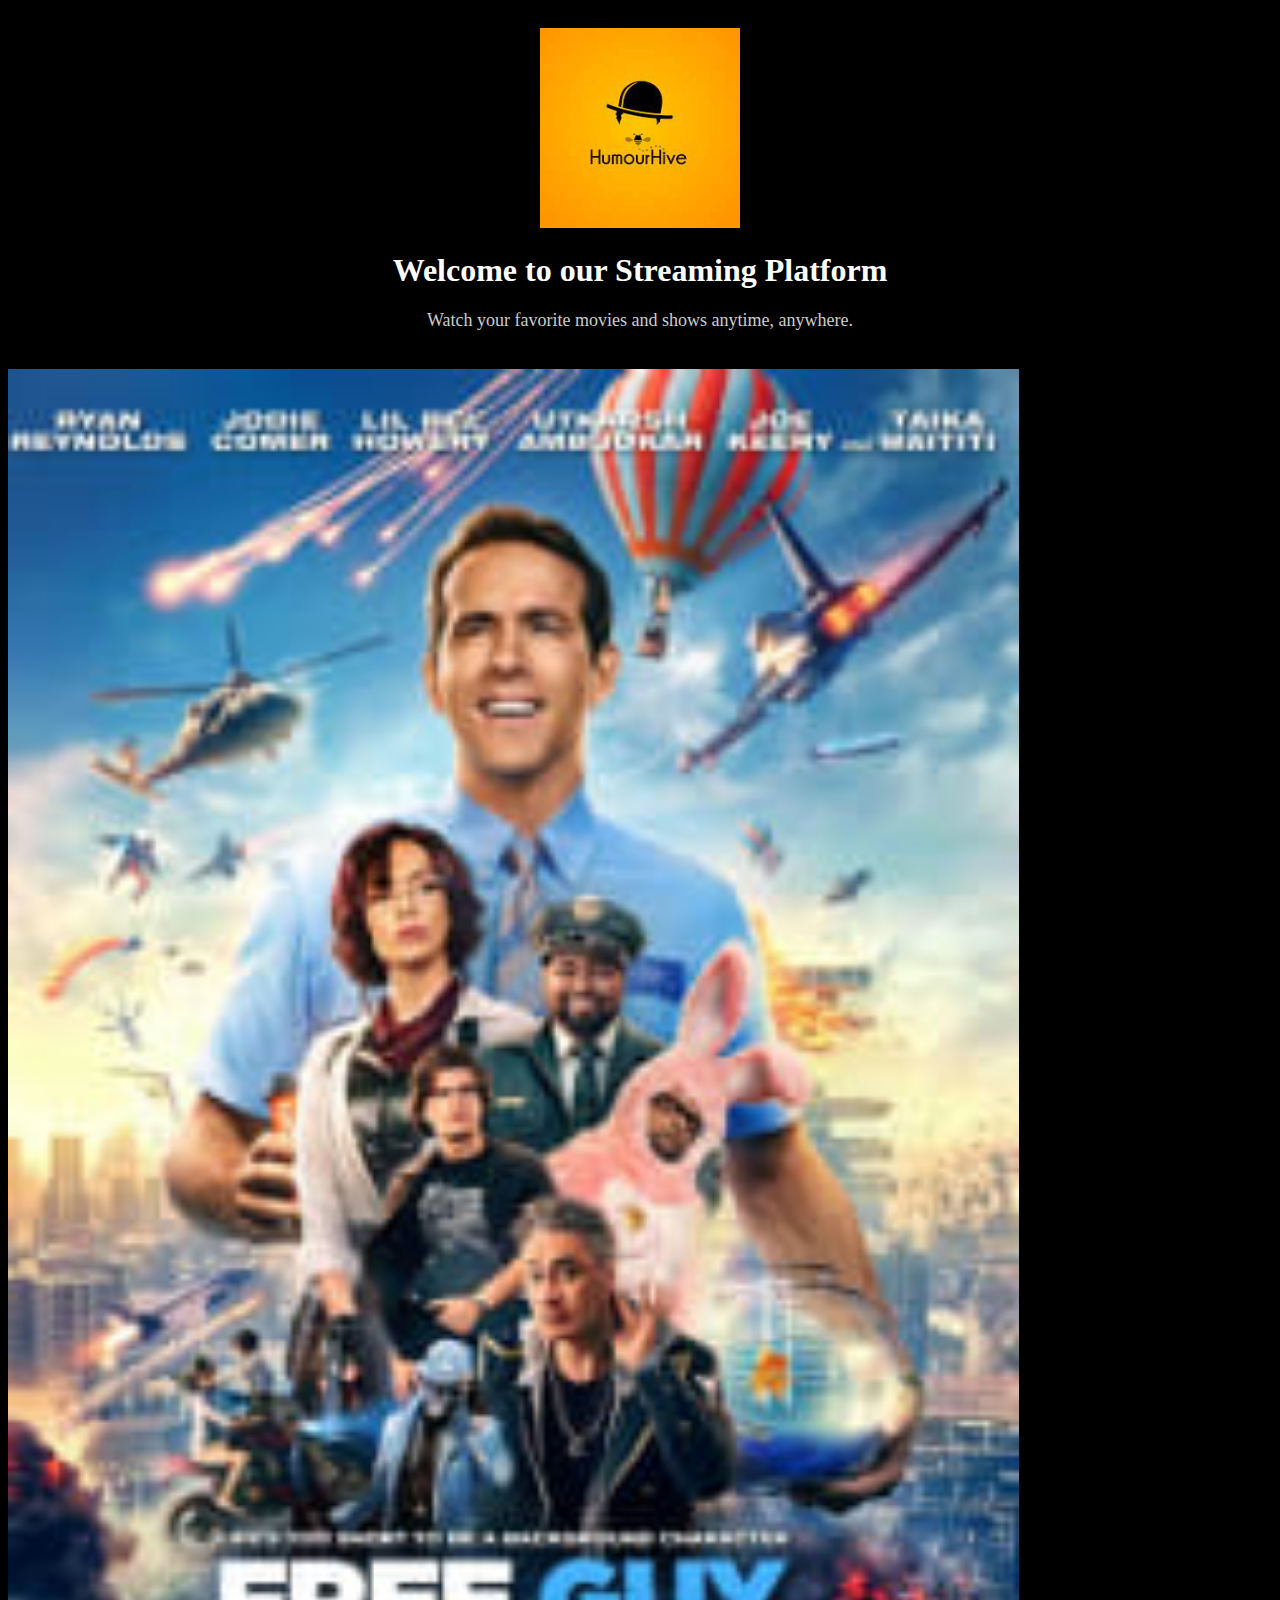
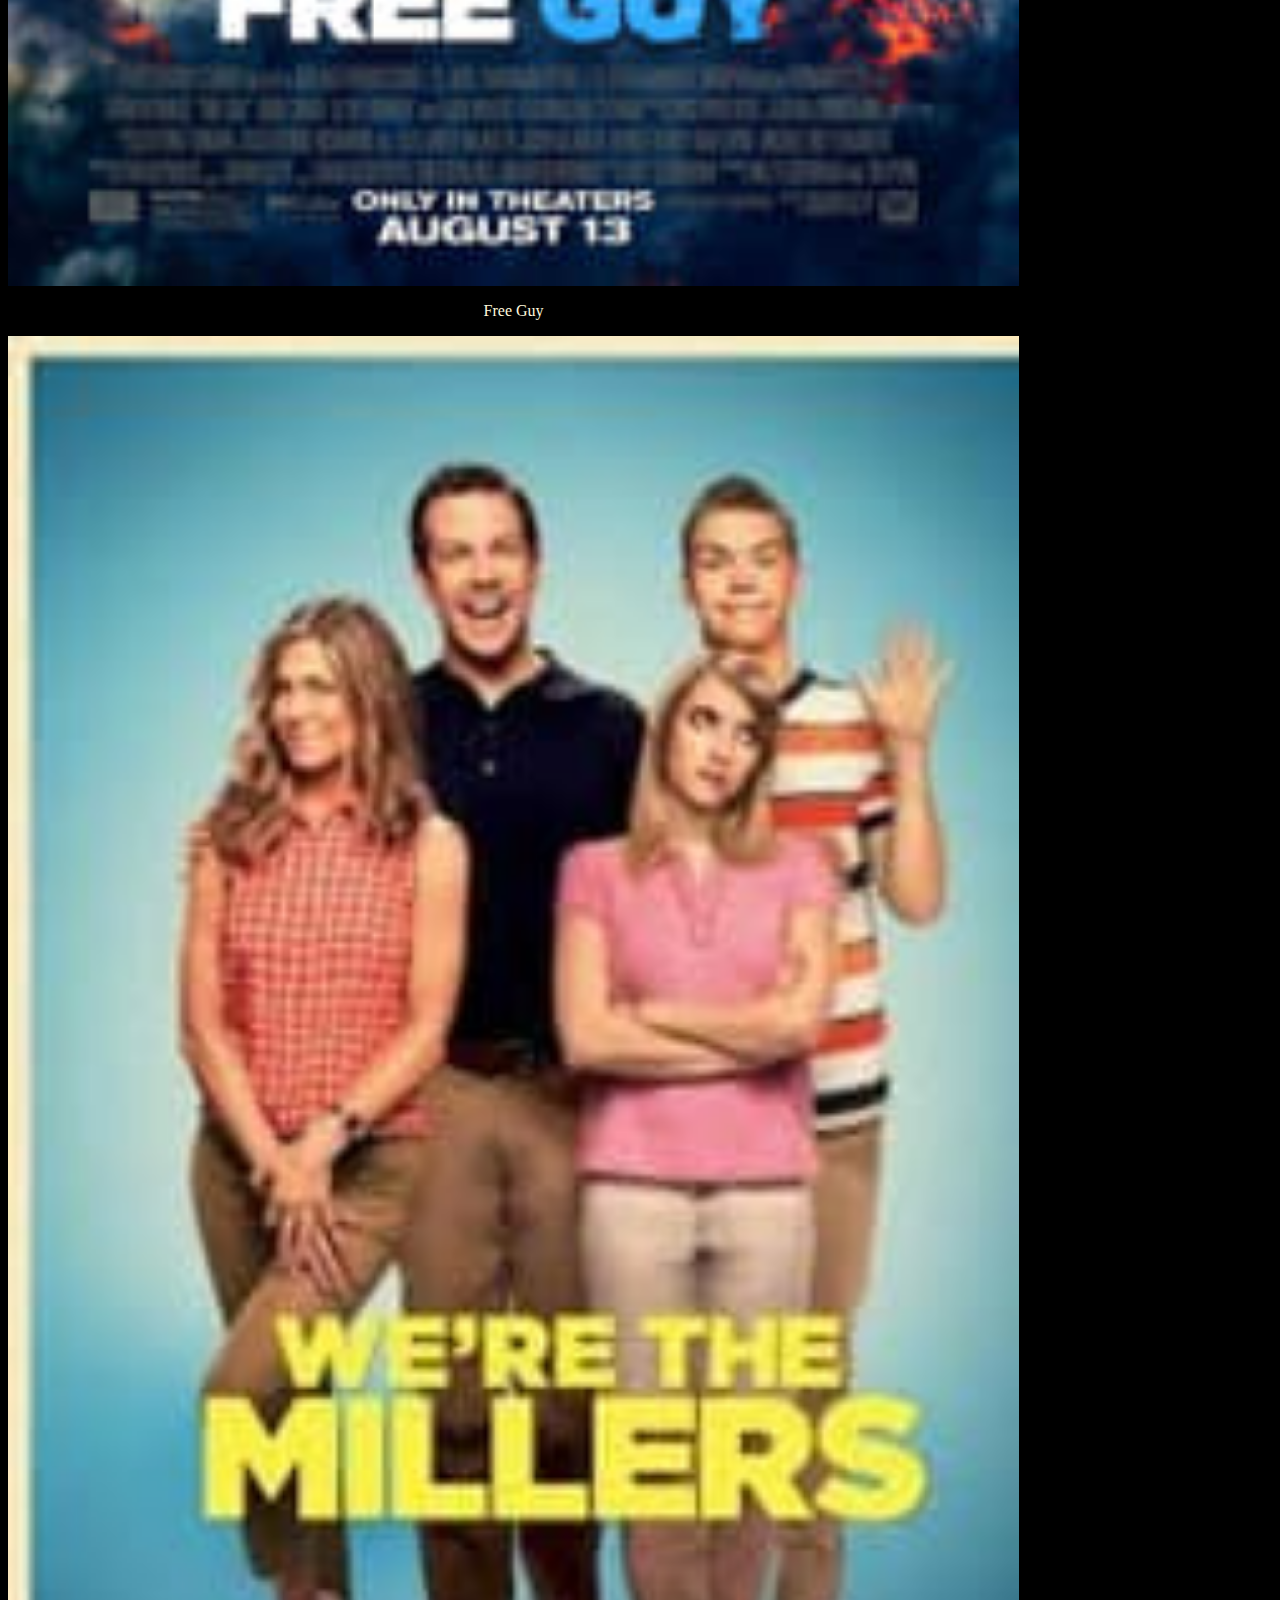
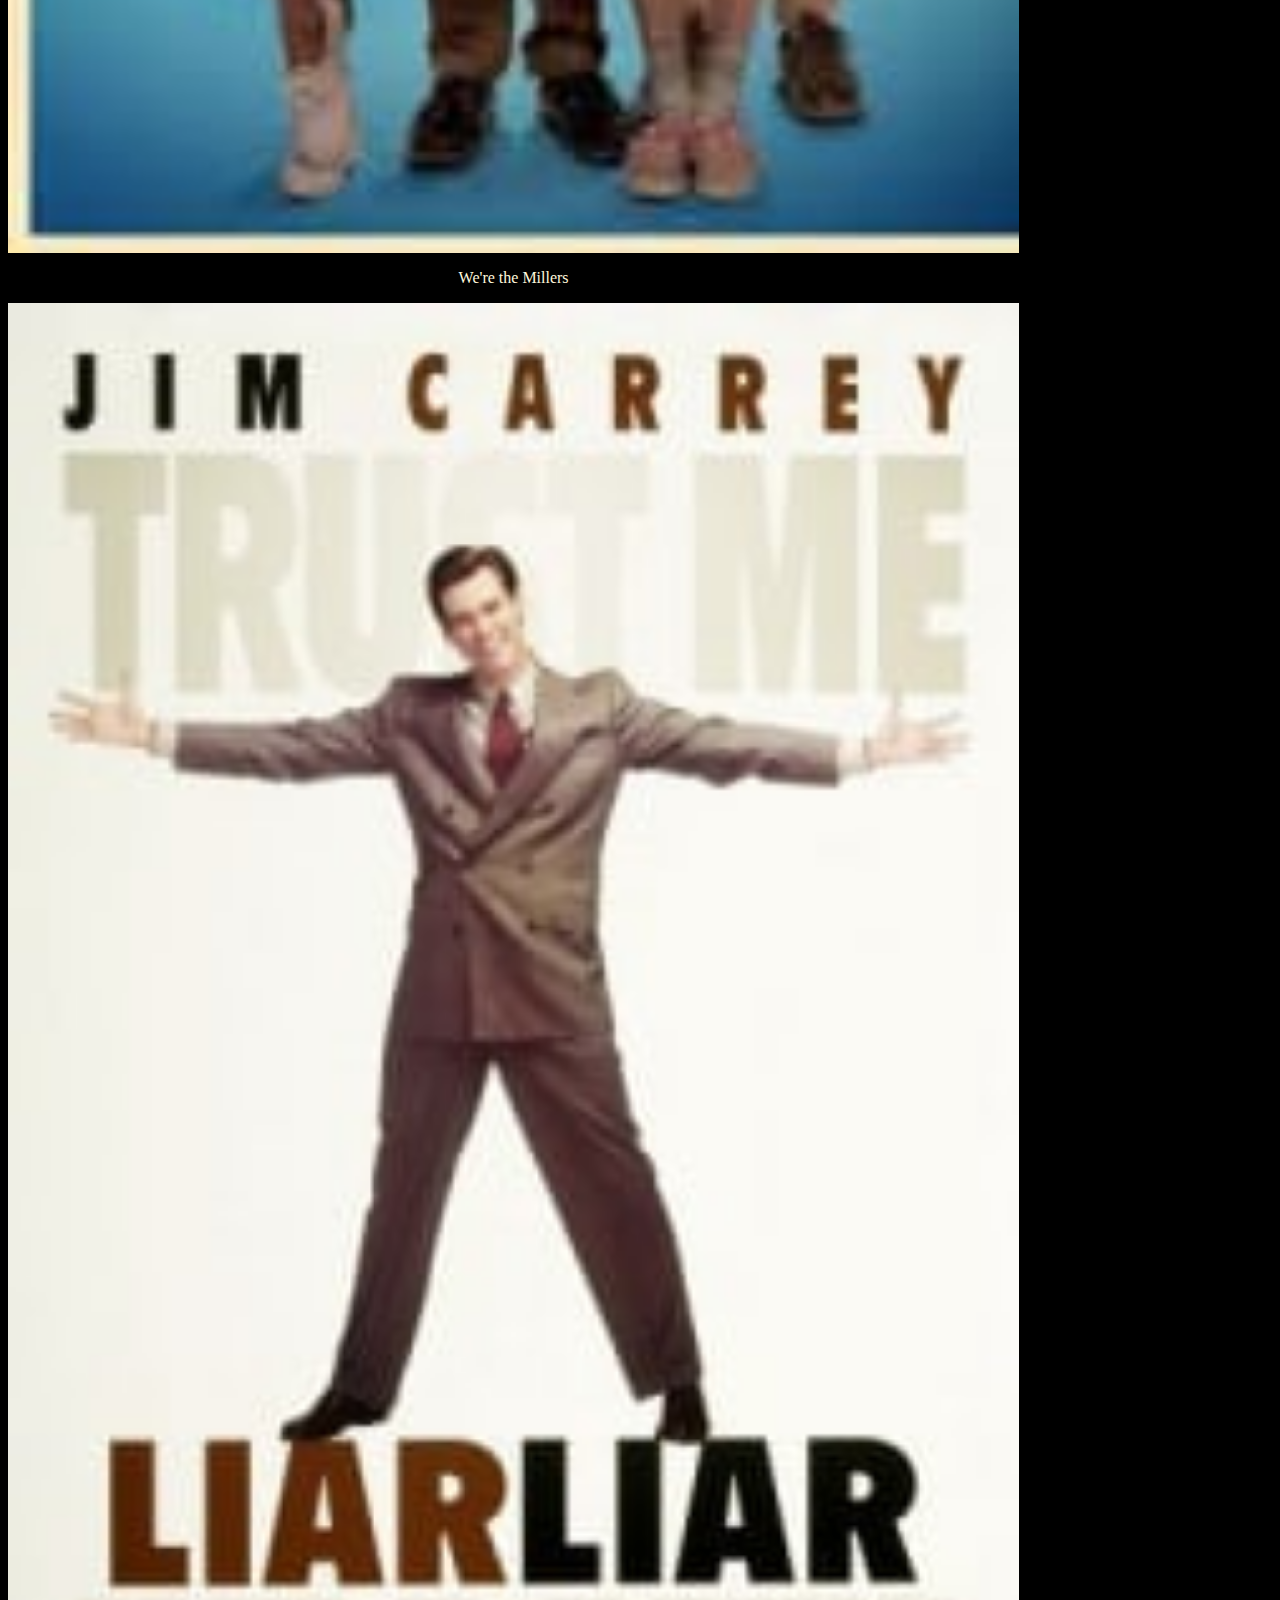
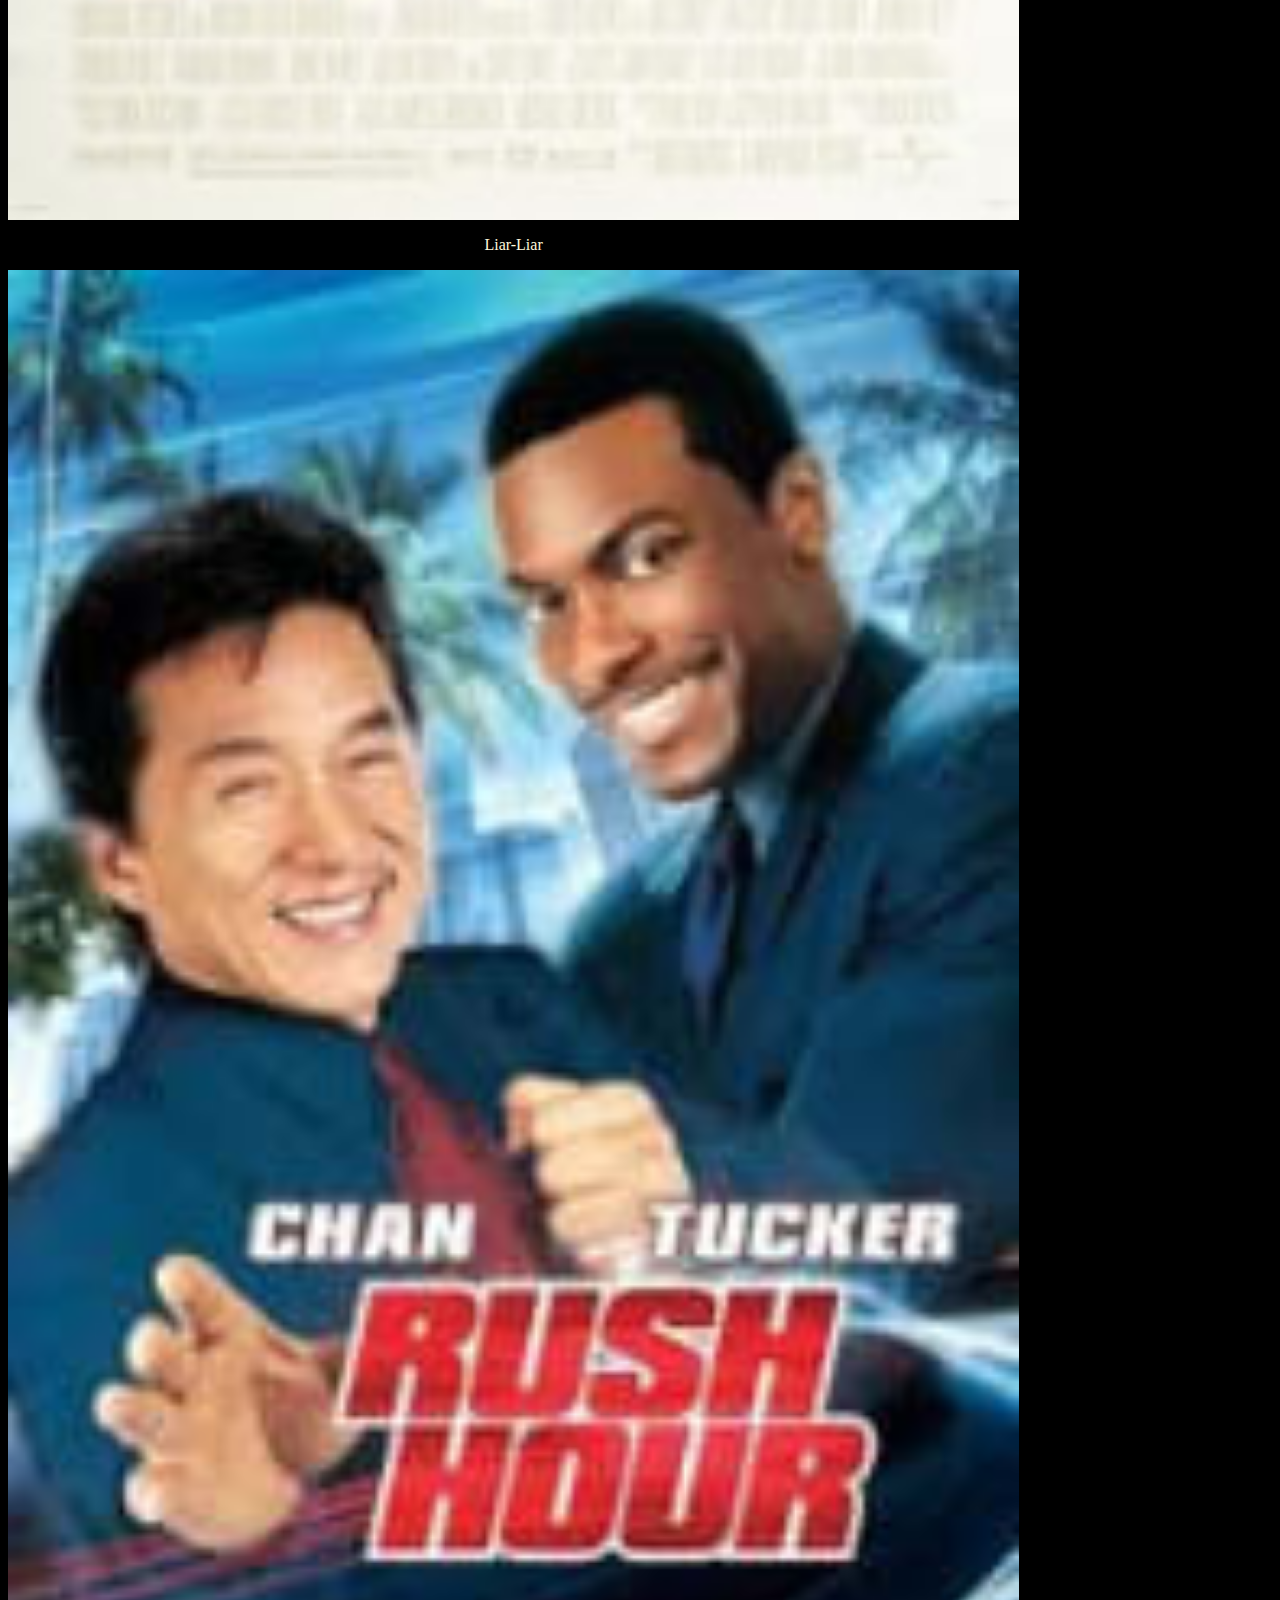
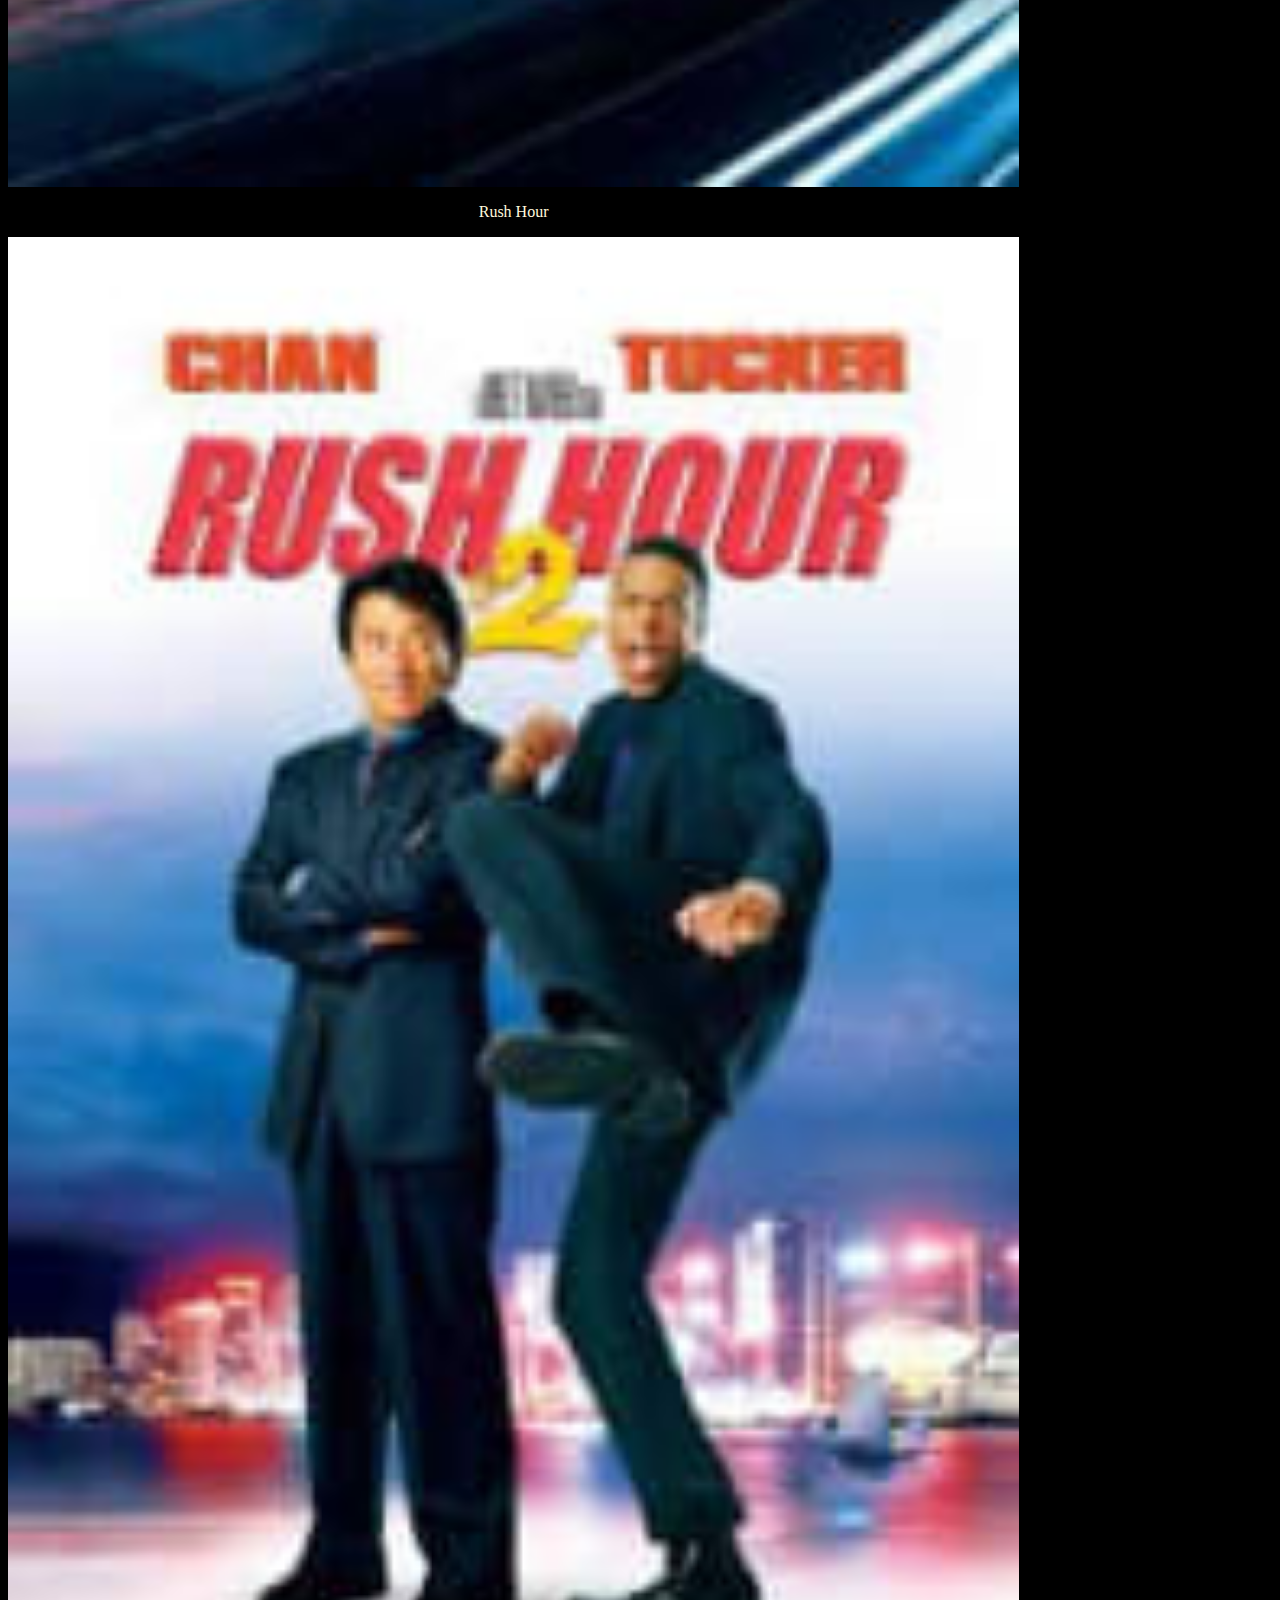
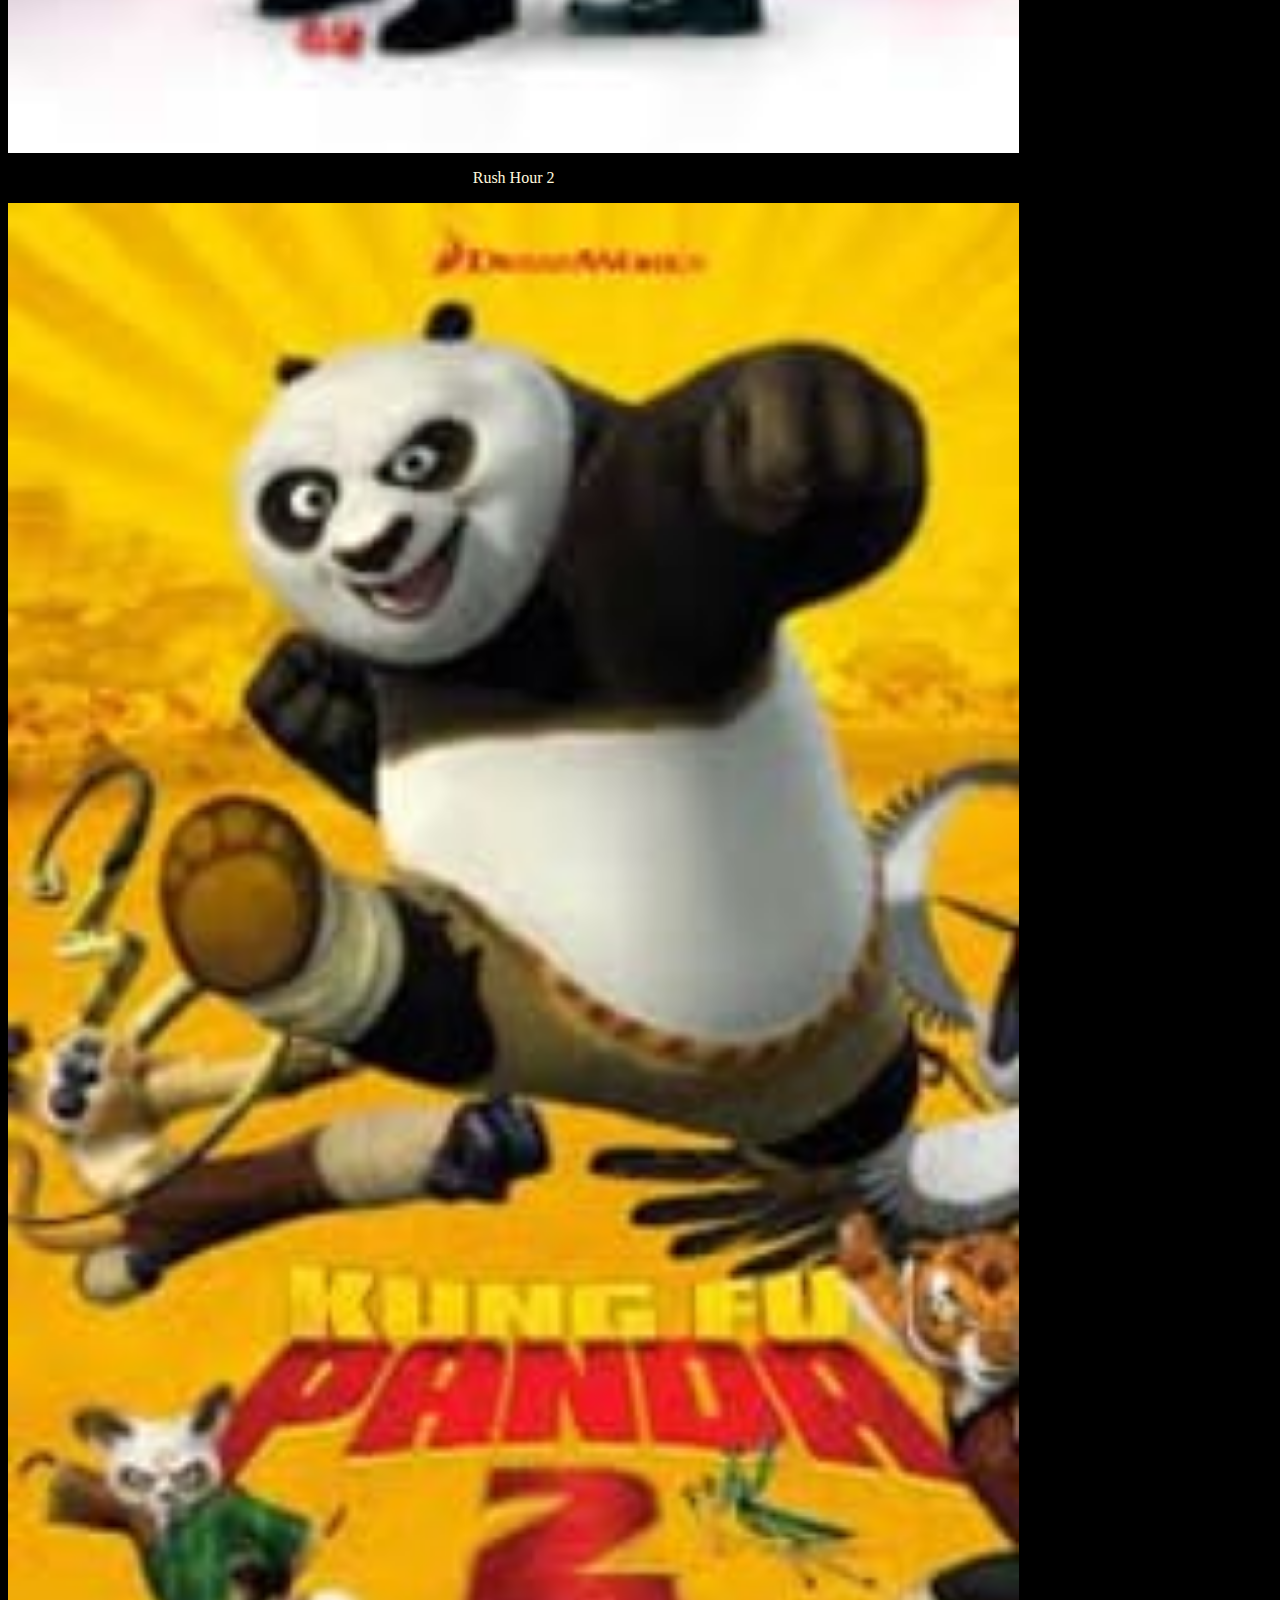
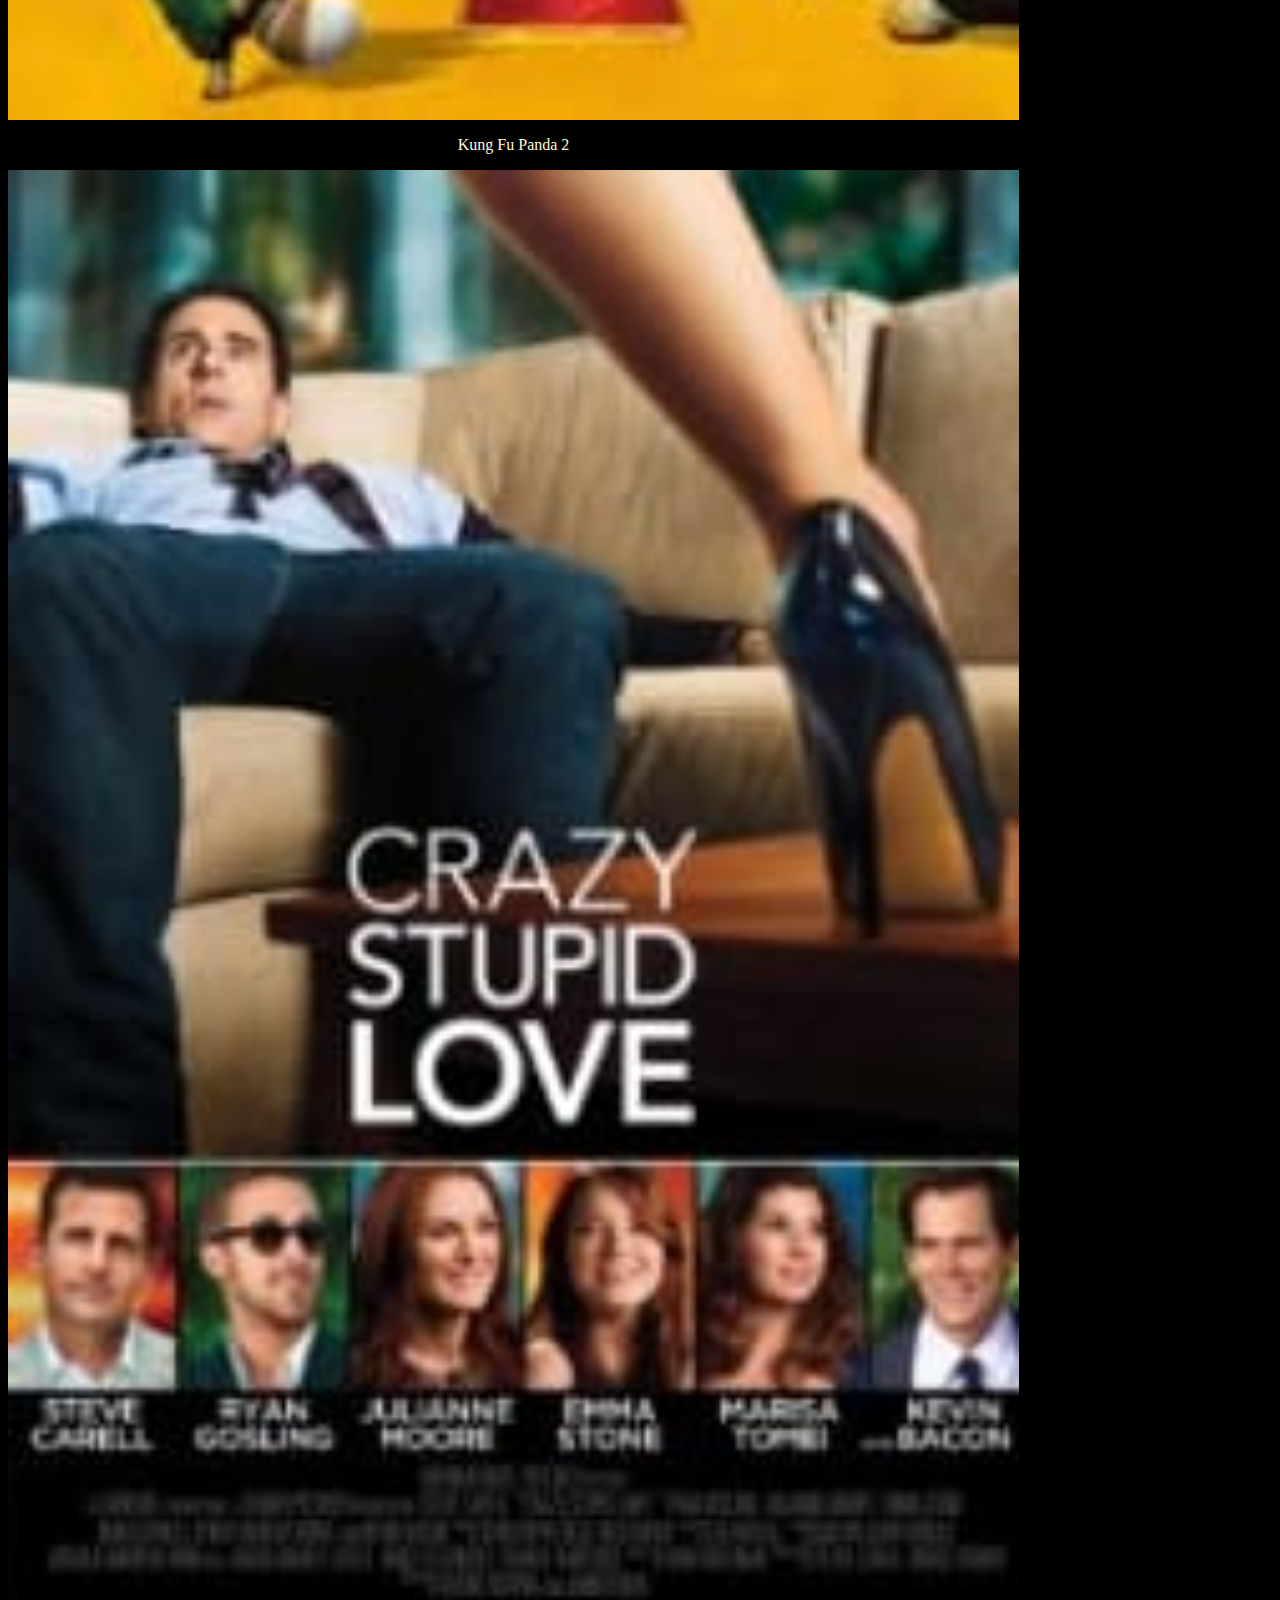
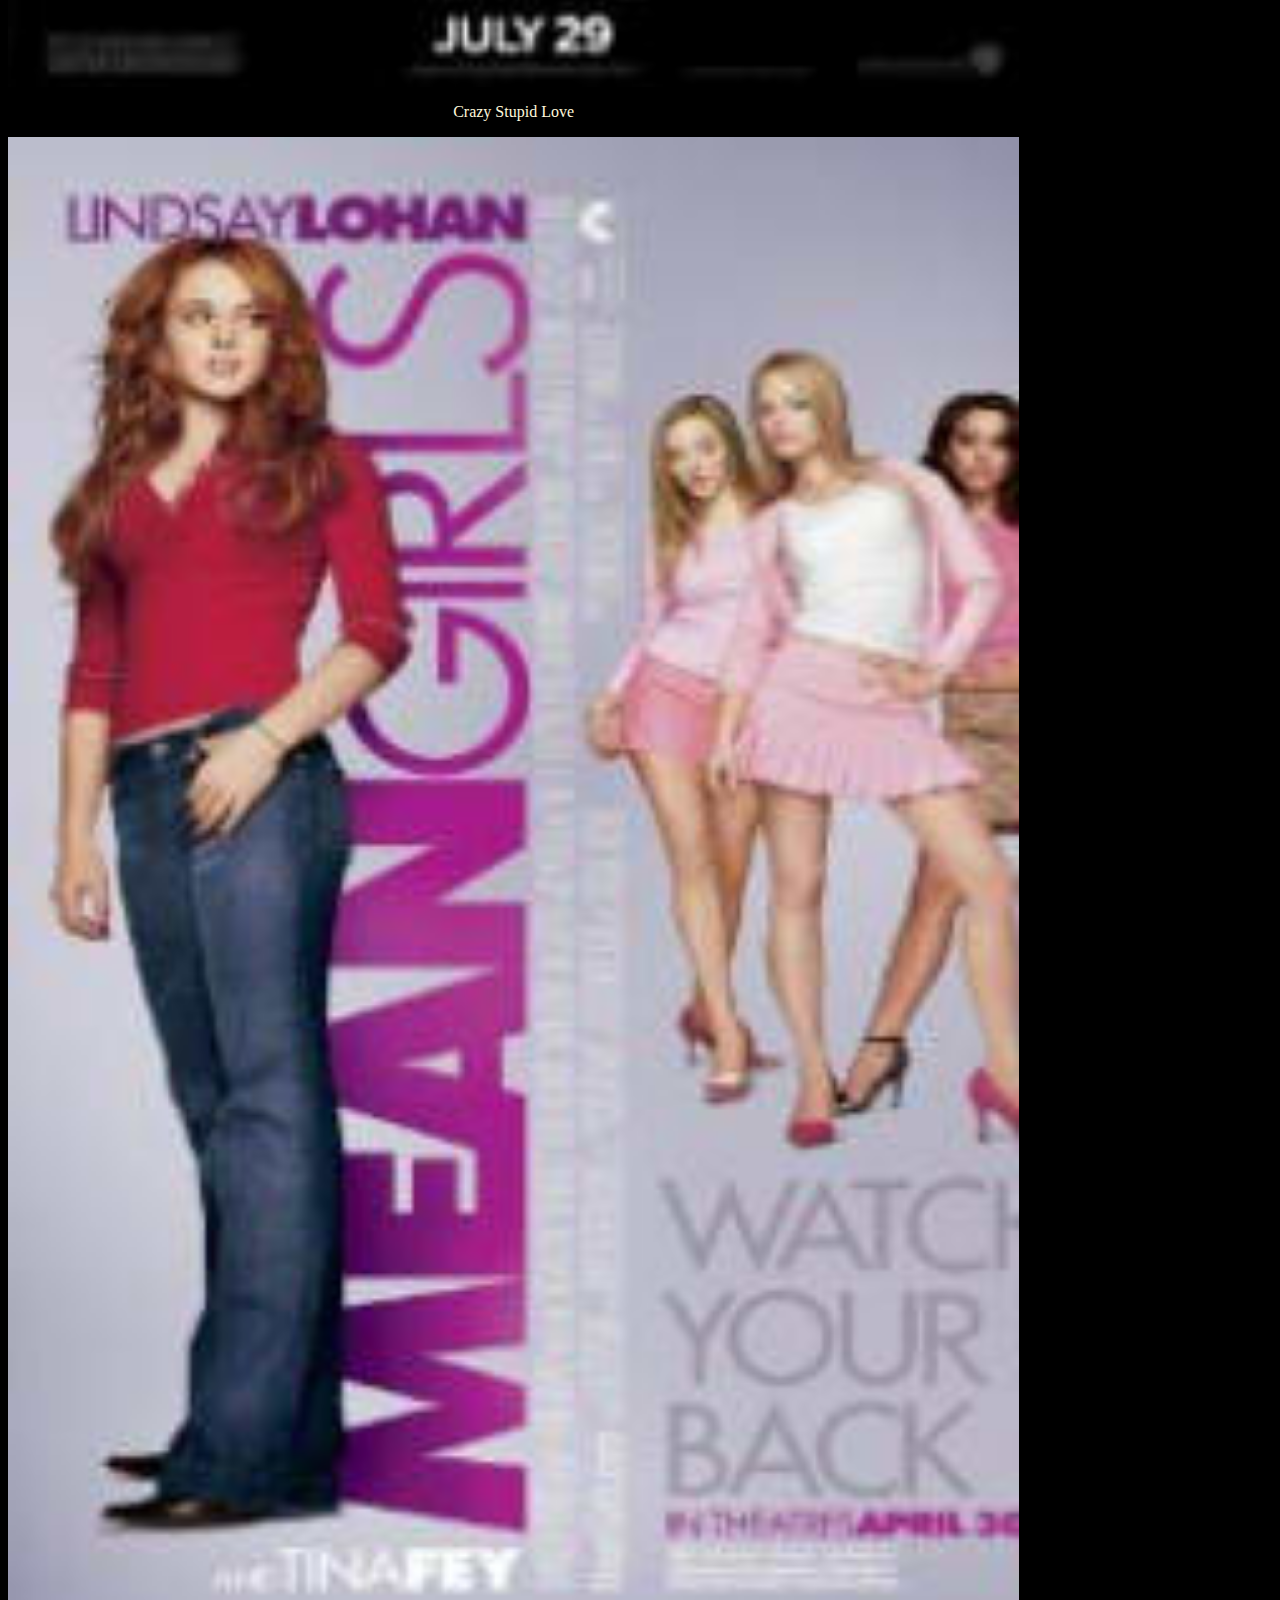
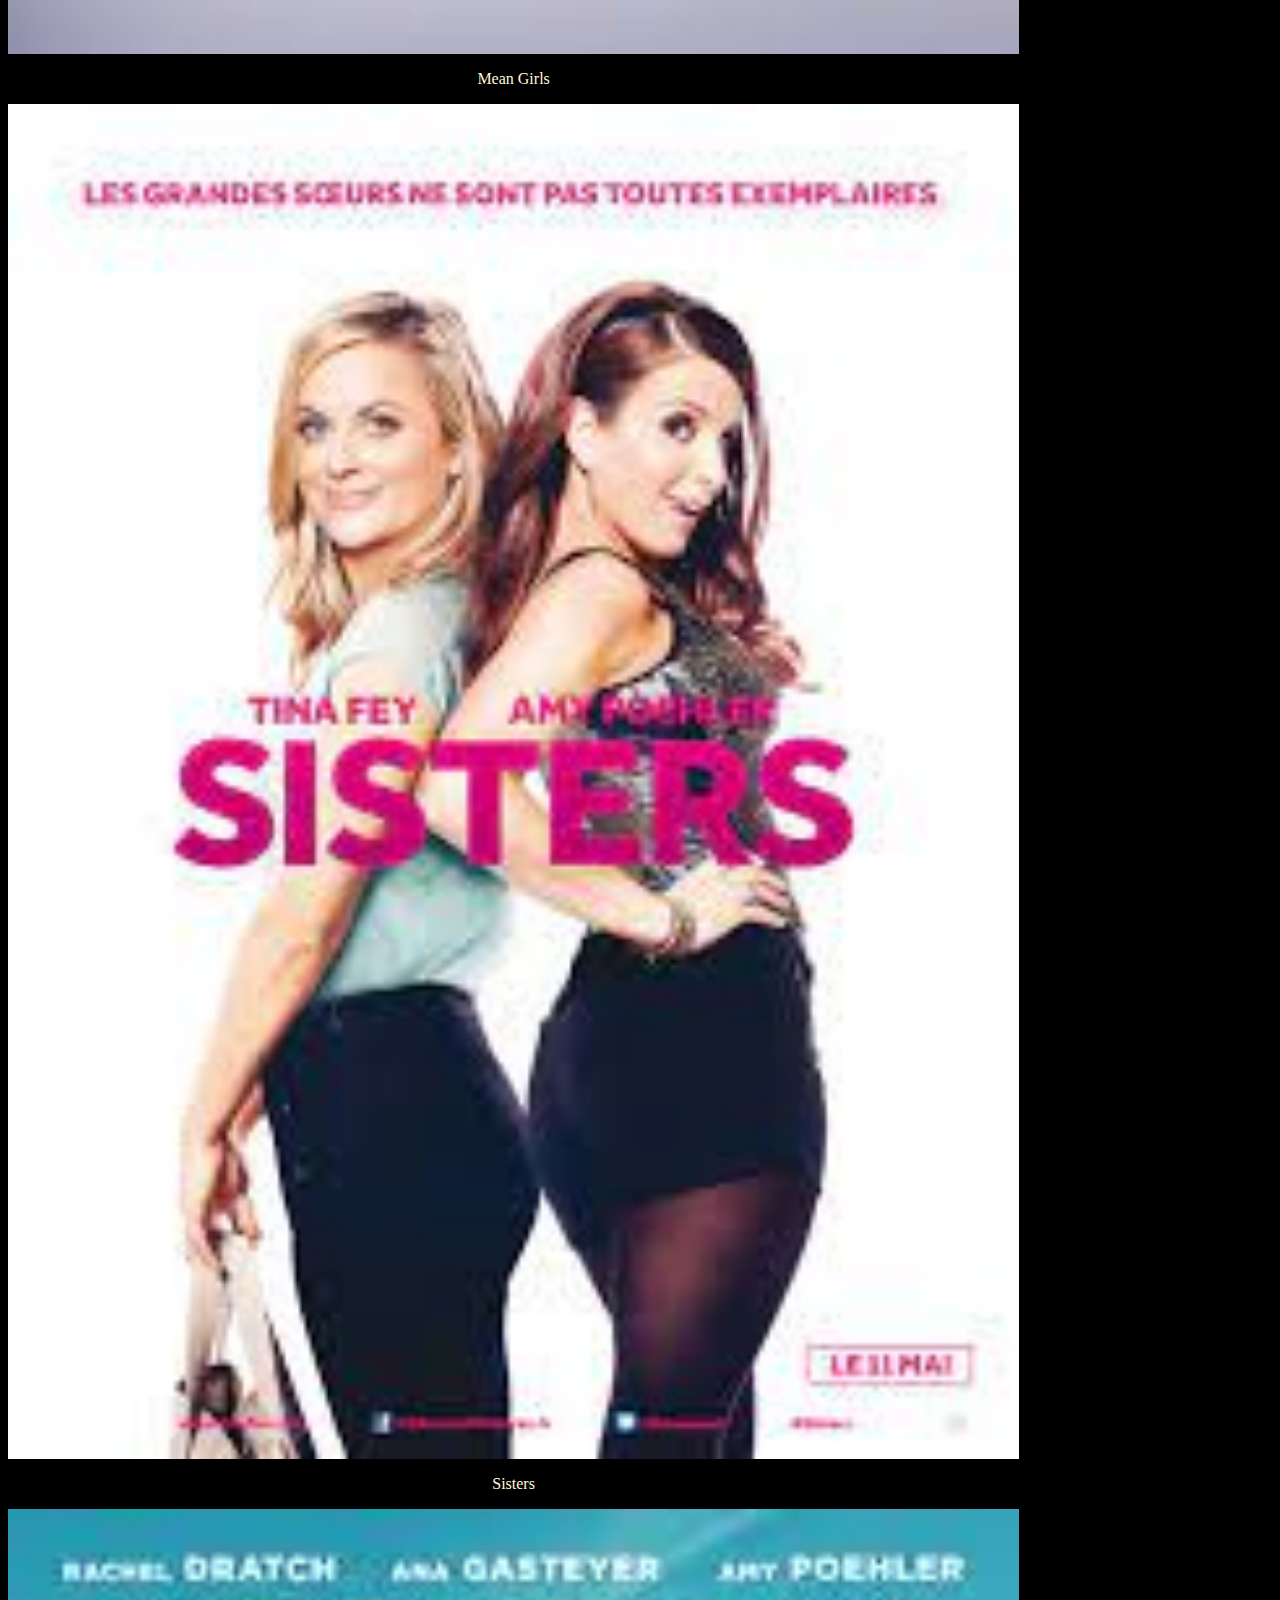
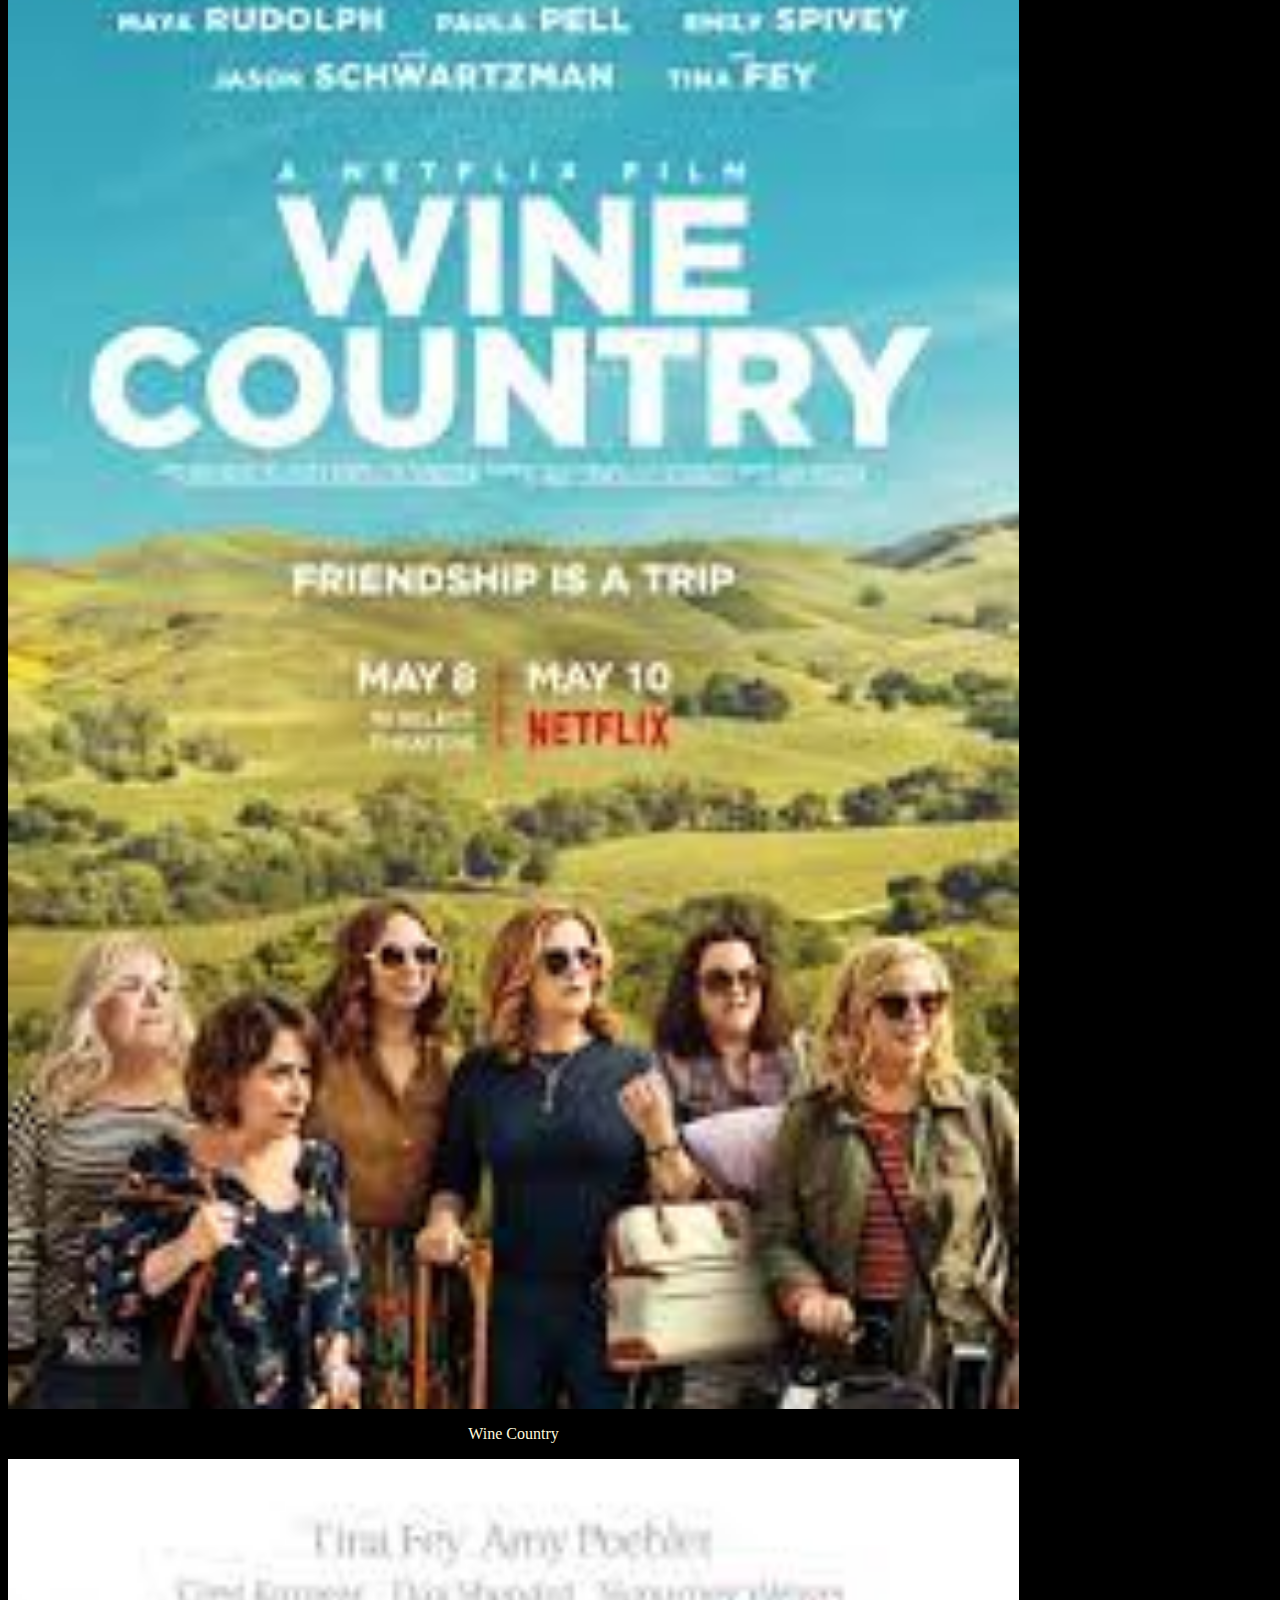
<file: comedy.html>
<!DOCTYPE html>
<html>
    <head>
      <meta charset="utf-8"/>
      <link href="https://cdn.jsdelivr.net/npm/bootstrap@5.3.0-alpha1/dist/css/bootstrap.min.css" rel="stylesheet" integrity="sha384-GLhlTQ8iRABdZLl6O3oVMWSktQOp6b7In1Zl3/Jr59b6EGGoI1aFkw7cmDA6j6gD" crossorigin="anonymous"> 
      <script src="https://cdn.jsdelivr.net/npm/bootstrap@5.3.0-alpha1/dist/js/bootstrap.bundle.min.js" integrity="sha384-w76AqPfDkMBDXo30jS1Sgez6pr3x5MlQ1ZAGC+nuZB+EYdgRZgiwxhTBTkF7CXvN" crossorigin="anonymous"></script>     
        <meta charset="utf-8"/>
        <link href="https://cdn.jsdelivr.net/npm/bootstrap@5.3.0-alpha1/dist/css/bootstrap.min.css" rel="stylesheet" integrity="sha384-GLhlTQ8iRABdZLl6O3oVMWSktQOp6b7In1Zl3/Jr59b6EGGoI1aFkw7cmDA6j6gD" crossorigin="anonymous"> 
    <script src="https://cdn.jsdelivr.net/npm/bootstrap@5.3.0-alpha1/dist/js/bootstrap.bundle.min.js" integrity="sha384-w76AqPfDkMBDXo30jS1Sgez6pr3x5MlQ1ZAGC+nuZB+EYdgRZgiwxhTBTkF7CXvN" crossorigin="anonymous"></script> 
        <style>
             html{
                scroll-behavior: smooth;
            }
            .container {
      position: relative;
      width: 80%;
    }
            .image {
      opacity: 1;
      display: block;
      width: 100%;
      height: auto;
      transition: transform 0.3s ease;
      backface-visibility: hidden;
    }
    .image:hover {
      transform: scale(1.1);
    }
    p{
      color: cornsilk;
      text-align: center;
    }
  h1{
      color: forestgreen;
      text-align: center;
  }
  .header {
      background-color: #000;
      padding: 20px;
      text-align: center;
    }
    .header img {
      width: 200px;
      height: auto;
    }
    .header h1 {
      color: #fff;
      font-size: 32px;
      margin-top: 20px;
    }
    .header p {
      color: #ccc;
      font-size: 18px;
    }

        </style>
    </head>
    <body style="background-color: black;">
      <header class="header">
        <img src="comedy.jpeg" alt="Hotstar Logo">
        <h1>Welcome to our Streaming Platform</h1>
        <p>Watch your favorite movies and shows anytime, anywhere.</p>
      </header>    
        <div class="wrapper mx-auto py-4"> 
            <div class="container"> 
                <div class="row ">
                  <div class="col-6 col-lg-2 pb-4"> 
                    <a href="https://ww7.soap2dayhd.co/film/free-guy-1627222751/"><img class="image" src="freeguy.jpg" alt=""></a> 
                    <p>Free Guy</p>
                  </div> 
                    <div class="col-6 col-lg-2 pb-4"> 
                        <a href="https://ww7.soap2dayhd.co/film/liar-liar-8940/"><img class="image" src="were-the-millers.jpg" alt=""></a>
                        <p>We're the Millers</p>
                      </div> 
                  
                  <div class="col-6 col-lg-2 pb-4"> 
                    <a href="https://ww7.soap2dayhd.co/film/liar-liar-8940/"><img class="image" src="liar-liar.jpg" alt=""></a>
                    <p>Liar-Liar</p>
                  </div> 
                  <div class="col-6 col-lg-2 pb-4"> 
                     <a href="https://ww7.soap2dayhd.co/film/rush-hour-2290/"><img class="image" src="rush-hour.jpg" alt=""> </a>
                     <p>Rush Hour</p>
                  </div>
                  <div class="col-6 col-lg-2 pb-4"> 
                    <a href="https://ww7.soap2dayhd.co/film/shaolin-2343/"><img class="image" src="rush-hour-2.jpg" alt=""></a>
                    <p>Rush Hour 2</p>
                  </div>
                  <div class="col-6 col-lg-2 pb-4"> 
                    <a href="https://ww7.soap2dayhd.co/film/kung-fu-panda-2-2248/"><img class="image" src="kung-fu-panda-2.jpg" alt=""></a>
                    <p>Kung Fu Panda 2</p>
                  </div> 
                  <div class="col-6 col-lg-2 pb-4"> 
                    <a href="https://ww7.soap2dayhd.co/film/blade-runner-2049-22206/"><img class="image" src="crazy-stupid-love-4635.jpg" alt=""> </a>
                    <p>Crazy Stupid Love</p>            
                  </div> 
                  <div class="col-6 col-lg-2 pb-4"> 
                    <a href="https://ww7.soap2dayhd.co/film/mean-girls-3696/"><img class="image" src="mean-girls.jpg" alt=""> </a>
                    <p>Mean Girls</p>   
                  </div> 
                  <div class="col-6 col-lg-2 pb-4" > 
                    <a href="https://ww7.soap2dayhd.co/film/no-country-for-old-men-4017/"><img class="image" src="sisters.jpeg" alt=""> </a>
                    <p>Sisters</p>
                  </div> 
                  <div class="col-6 col-lg-2 pb-4" > 
                    <a href="https://ww7.soap2dayhd.co/film/prisoners-7591/"><img class="image" src="winecountry.jpeg" alt=""> </a>
                    <p>Wine Country</p></div>
                    <div class="col-6 col-lg-2 pb-4" > 
                        <a href="https://ww7.soap2dayhd.co/film/john-wick-1631/"><img class="image" src="babymama.jpeg" alt=""> </a>
                        <p>Baby Mama</p>
                      </div>
                      <div class="col-6 col-lg-2 pb-4" > 
                        <a href="https://ww7.soap2dayhd.co/film/mission-impossible-6924/"><img class="image" src="thehouse.jpeg" alt=""> </a>
                        <p>The House</p></div>
                  </div>
                </div> 
              </div> 
        </div>  
	</body>
</html>
</file>
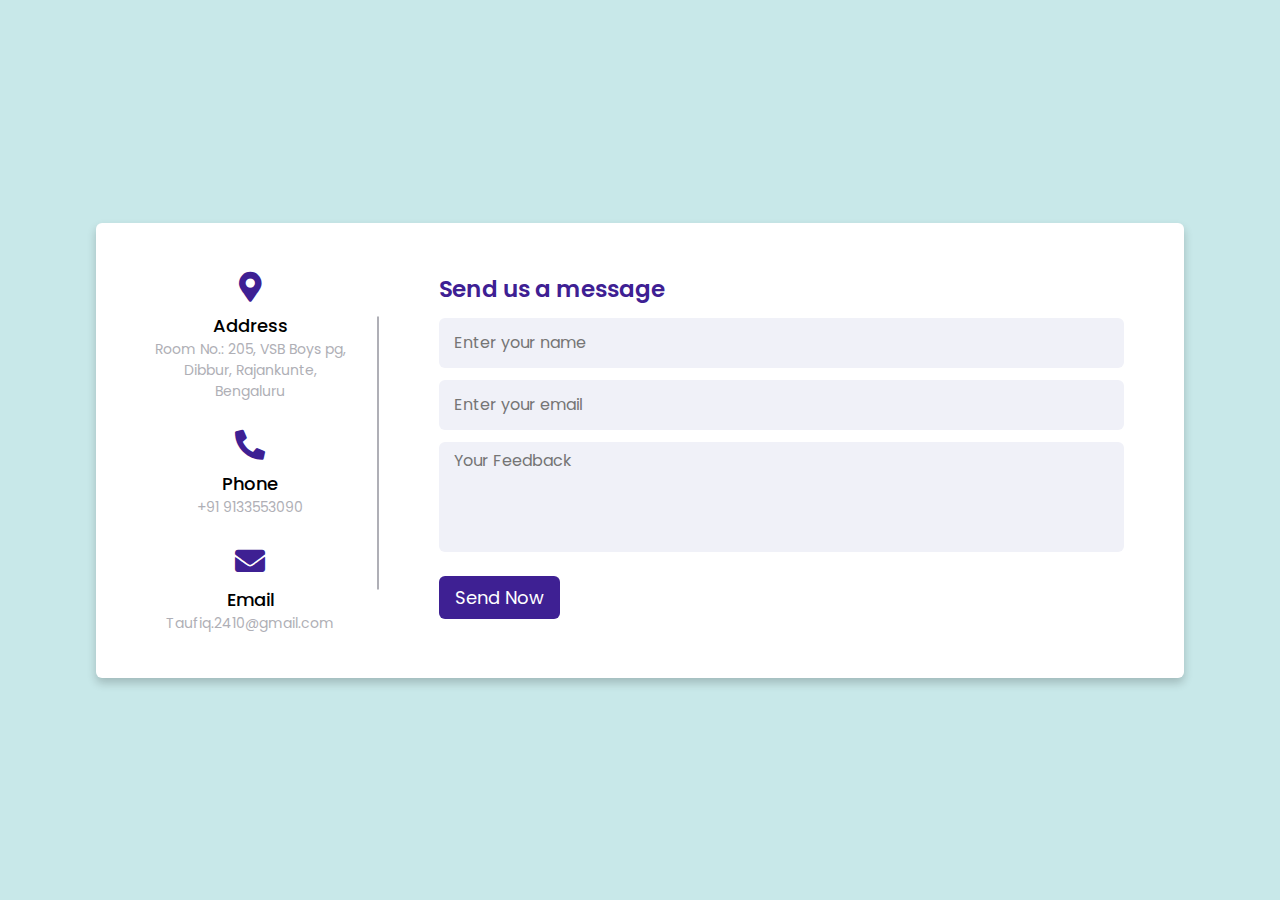
<file: contact.html>
<!DOCTYPE html>
<html lang="en" dir="ltr">
  <head>
    <meta charset="UTF-8">
    <title> Responsive Contact Us Form  | CodingLab </title>
    <style>
        @import url('https://fonts.googleapis.com/css2?family=Poppins:wght@200;300;400;500;600;700&display=swap');
*{
  margin: 0;
  padding: 0;
  box-sizing: border-box;
  font-family: "Poppins" , sans-serif;
}
body{
  min-height: 100vh;
  width: 100%;
  background: #c8e8e9;
  display: flex;
  align-items: center;
  justify-content: center;
}
.container{
  width: 85%;
  background: #fff;
  border-radius: 6px;
  padding: 20px 60px 30px 40px;
  box-shadow: 0 5px 10px rgba(0, 0, 0, 0.2);
}
.container .content{
  display: flex;
  align-items: center;
  justify-content: space-between;
}
.container .content .left-side{
  width: 25%;
  height: 100%;
  display: flex;
  flex-direction: column;
  align-items: center;
  justify-content: center;
  margin-top: 15px;
  position: relative;
}
.content .left-side::before{
  content: '';
  position: absolute;
  height: 70%;
  width: 2px;
  right: -15px;
  top: 50%;
  transform: translateY(-50%);
  background: #afafb6;
}
.content .left-side .details{
  margin: 14px;
  text-align: center;
}
.content .left-side .details i{
  font-size: 30px;
  color: #3e2093;
  margin-bottom: 10px;
}
.content .left-side .details .topic{
  font-size: 18px;
  font-weight: 500;
}
.content .left-side .details .text-one,
.content .left-side .details .text-two{
  font-size: 14px;
  color: #afafb6;
}
.container .content .right-side{
  width: 75%;
  margin-left: 75px;
}
.content .right-side .topic-text{
  font-size: 23px;
  font-weight: 600;
  color: #3e2093;
}
.right-side .input-box{
  height: 50px;
  width: 100%;
  margin: 12px 0;
}
.right-side .input-box input,
.right-side .input-box textarea{
  height: 100%;
  width: 100%;
  border: none;
  outline: none;
  font-size: 16px;
  background: #F0F1F8;
  border-radius: 6px;
  padding: 0 15px;
  resize: none;
}
.right-side .message-box{
  min-height: 110px;
}
.right-side .input-box textarea{
  padding-top: 6px;
}
.right-side .button{
  display: inline-block;
  margin-top: 12px;
}
.right-side .button input[type="button"]{
  color: #fff;
  font-size: 18px;
  outline: none;
  border: none;
  padding: 8px 16px;
  border-radius: 6px;
  background: #3e2093;
  cursor: pointer;
  transition: all 0.3s ease;
}
.button input[type="button"]:hover{
  background: #5029bc;
}
@media (max-width: 950px) {
  .container{
    width: 90%;
    padding: 30px 40px 40px 35px ;
  }
  .container .content .right-side{
   width: 75%;
   margin-left: 55px;
}
}
@media (max-width: 820px) {
  .container{
    margin: 40px 0;
    height: 100%;
  }
  .container .content{
    flex-direction: column-reverse;
  }
 .container .content .left-side{
   width: 100%;
   flex-direction: row;
   margin-top: 40px;
   justify-content: center;
   flex-wrap: wrap;
 }
 .container .content .left-side::before{
   display: none;
 }
 .container .content .right-side{
   width: 100%;
   margin-left: 0;
 }
}
    </style>
    <!-- Fontawesome CDN Link -->
    <link rel="stylesheet" href="https://cdnjs.cloudflare.com/ajax/libs/font-awesome/5.15.2/css/all.min.css"/>
     <meta name="viewport" content="width=device-width, initial-scale=1.0">
   </head>
<body>
  <div class="container">
    <div class="content">
      <div class="left-side">
        <div class="address details">
          <i class="fas fa-map-marker-alt"></i>
          <div class="topic">Address</div>
          <div class="text-one">Room No.: 205, 
            VSB Boys pg, 
            Dibbur,
            Rajankunte,
            Bengaluru
        </div>
        </div>
        <div class="phone details">
          <i class="fas fa-phone-alt"></i>
          <div class="topic">Phone</div>
          <div class="text-one">+91 9133553090</div>
        </div>
        <div class="email details">
          <i class="fas fa-envelope"></i>
          <div class="topic">Email</div>
          <div class="text-one">Taufiq.2410@gmail.com</div>
        </div>
      </div>
      <div class="right-side">
        <div class="topic-text">Send us a message</div>
      <form action="testdb.php">
        <div class="input-box">
          <input type="text" placeholder="Enter your name">
        </div>
        <div class="input-box">
          <input type="text" placeholder="Enter your email">
        </div>
        <div class="input-box message-box">
          <textarea name="feedback" rows="5" cols="50" placeholder="Your Feedback"></textarea>
        </div>
        <div class="button">
          <input type="button" value="Send Now" >
        </div>
      </form>
    </div>
    </div>
  </div>
</body>
</html>
</file>
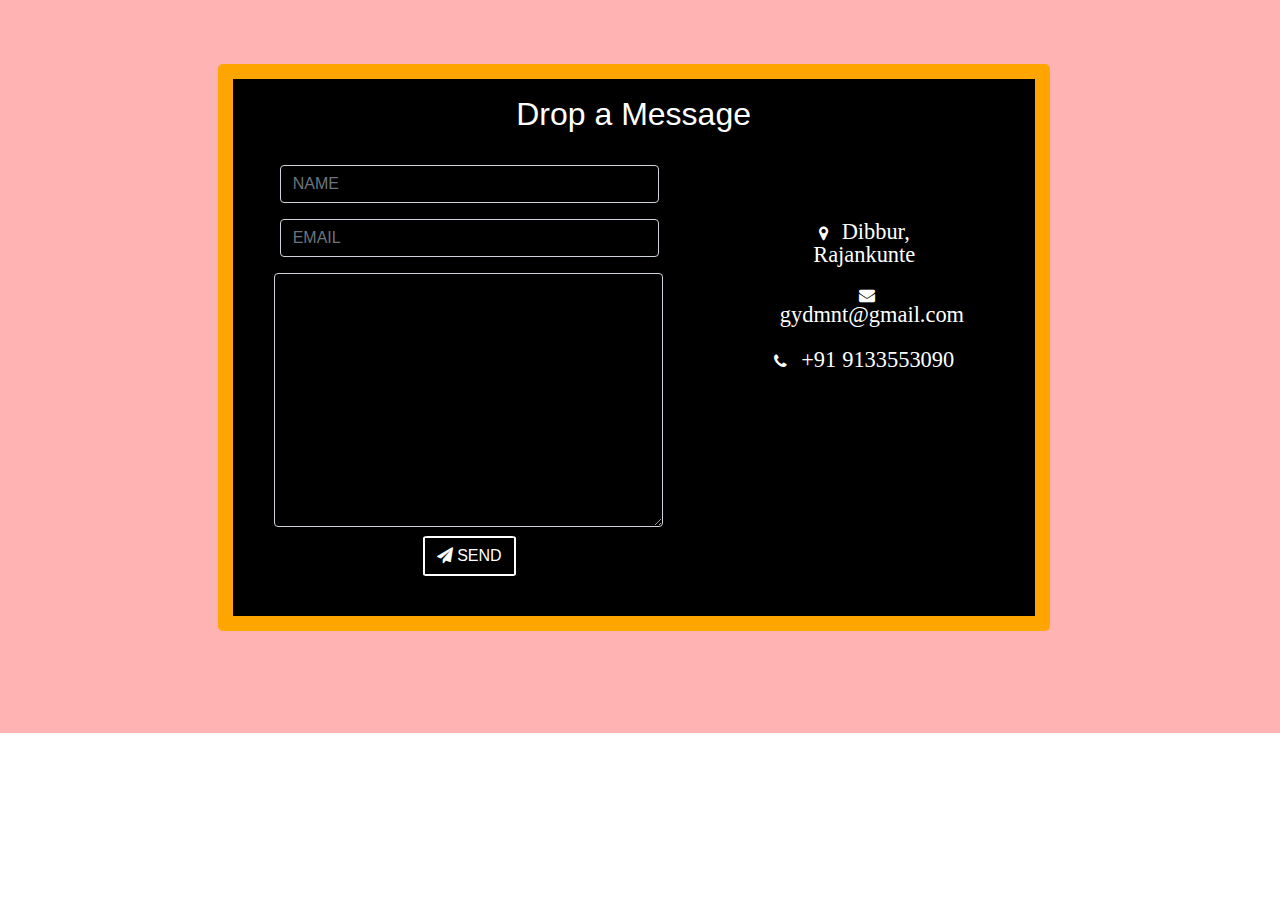
<file: dropdown.html>
<!DOCTYPE html>
<html>
 
<head>
    <link rel="stylesheet"
          href=
"https://maxcdn.bootstrapcdn.com/bootstrap/4.4.1/css/bootstrap.min.css" />
    <link rel="stylesheet"
          href=
"https://cdnjs.cloudflare.com/ajax/libs/font-awesome/4.7.0/css/font-awesome.min.css" />
    <link rel="stylesheet"
          href=
"style.css" />
</head>
 
<body>
    <section id="last">
        <!-- heading -->
        <div class="full">
            <h3>Drop a Message</h3>
 
            <div class="lt">
 
                <!-- form starting  -->
                <form class="form-horizontal" method="post" action="insert.php">
                    <div class="form-group">
                        <div class="col-sm-12">
                            <!-- name  -->
                            <input type="text" class="form-control"
                                   id="name" placeholder="NAME"
                                   name="name" value="" />
                        </div>
                    </div>
 
                    <div class="form-group">
                        <div class="col-sm-12">
                            <!-- email  -->
                            <input type="email" class="form-control"
                                   id="email" placeholder="EMAIL"
                                   name="email"
                                value="" />
                        </div>
                    </div>
 
                    <!-- message  -->
                    <textarea class="form-control" rows="10"
                              placeholder="MESSAGE" name="message">
            </textarea>
 
                    <button class="btn btn-primary send-button"
                            id="submit" type="submit" value="SEND">
                        <i class="fa fa-paper-plane"></i>
                        <span class="send-text">SEND</span>
                    </button>
                </form>
                <!-- end of form -->
            </div>
 
            <!-- Contact information -->
            <div class="rt">
                <ul class="contact-list">
                    <li class="list-item">
                        <i class="fa fa-map-marker fa-1x">
                            <span class="contact-text place">
                                Dibbur, Rajankunte
                            </span>
                        </i>
                    </li>
 
                    <li class="list-item">
                        <i class="fa fa-envelope fa-1x">
                            <span class="contact-text gmail">
                                <a href="mailto:gydmnt@gmail.com"
                                   title="Send me an email">
                                    gydmnt@gmail.com</a>
                            </span>
                        </i>
                    </li>
 
                    <li class="list-item">
                        <i class="fa fa-phone fa-1x">
                            <span class="contact-text phone">
                                +91 9133553090
                            </span>
                        </i>
                    </li>
                </ul>
            </div>
        </div>
    </section>
</body>
</html>
</file>
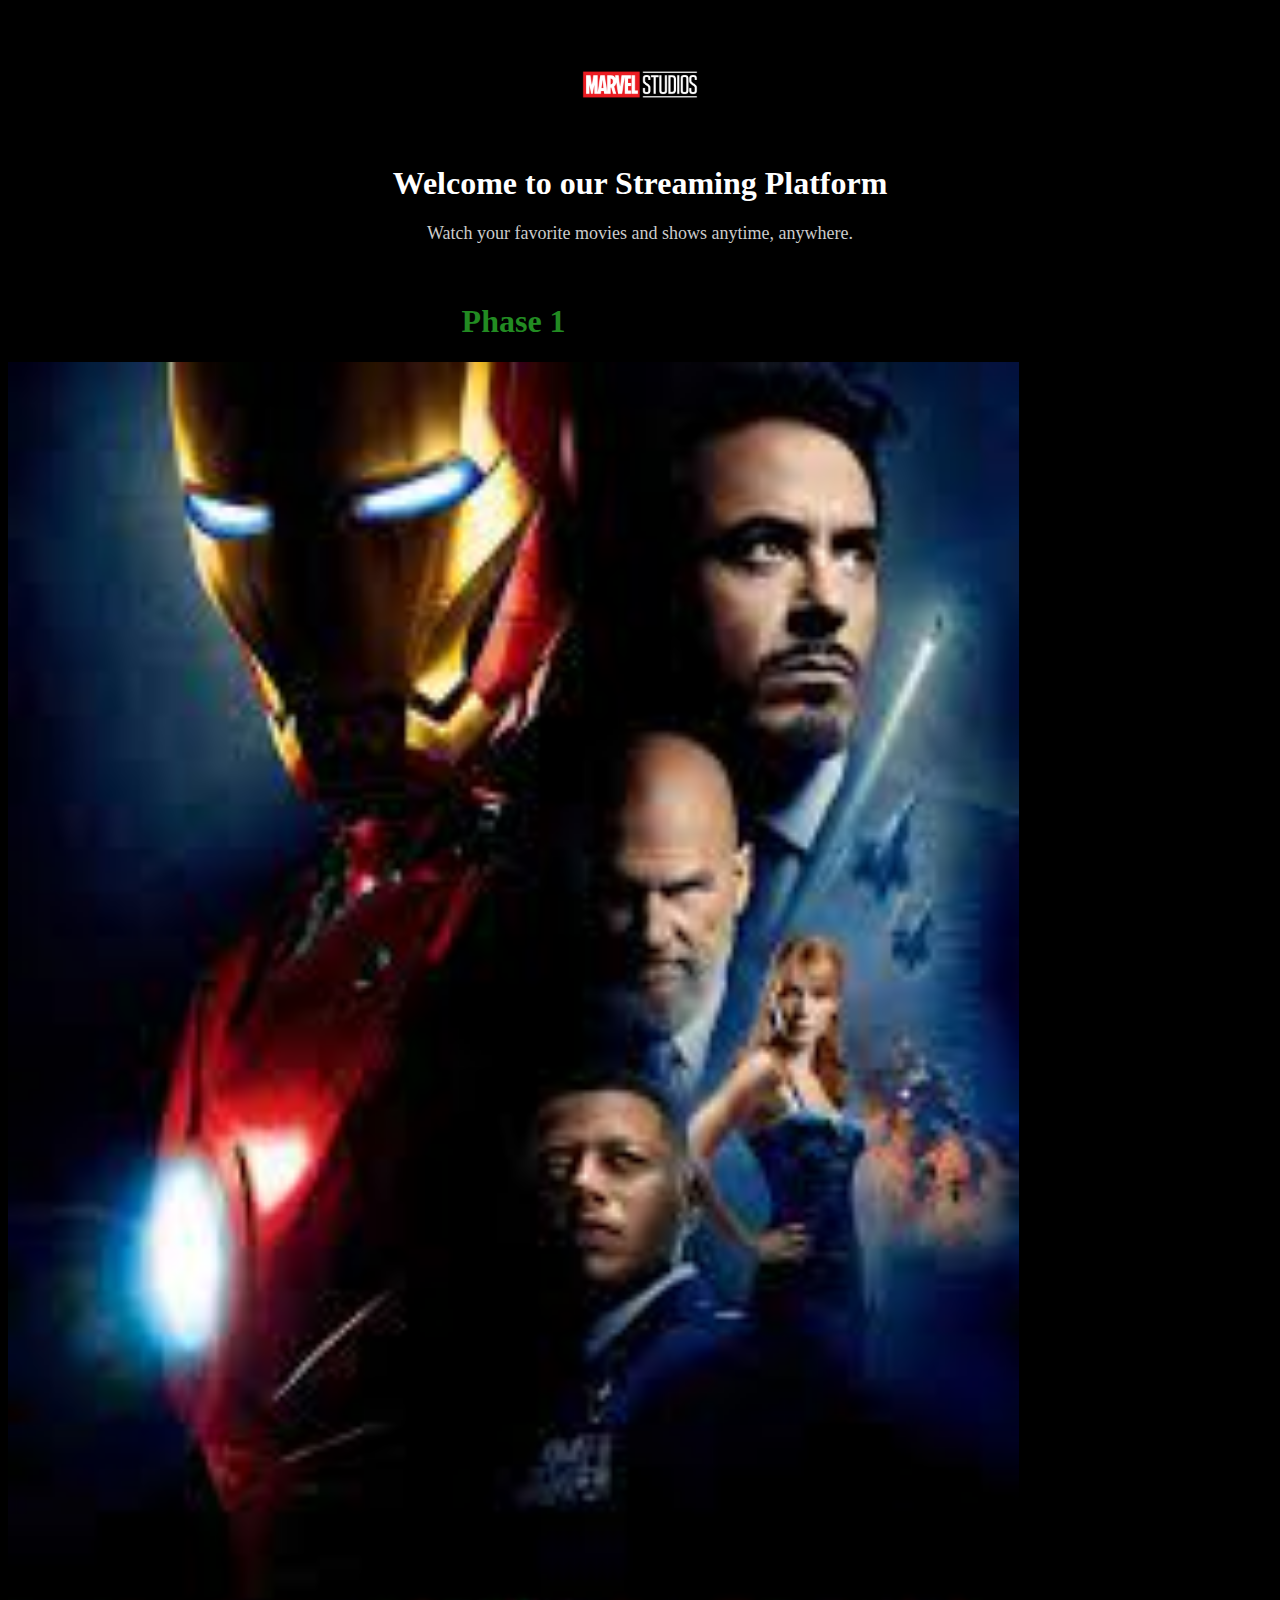
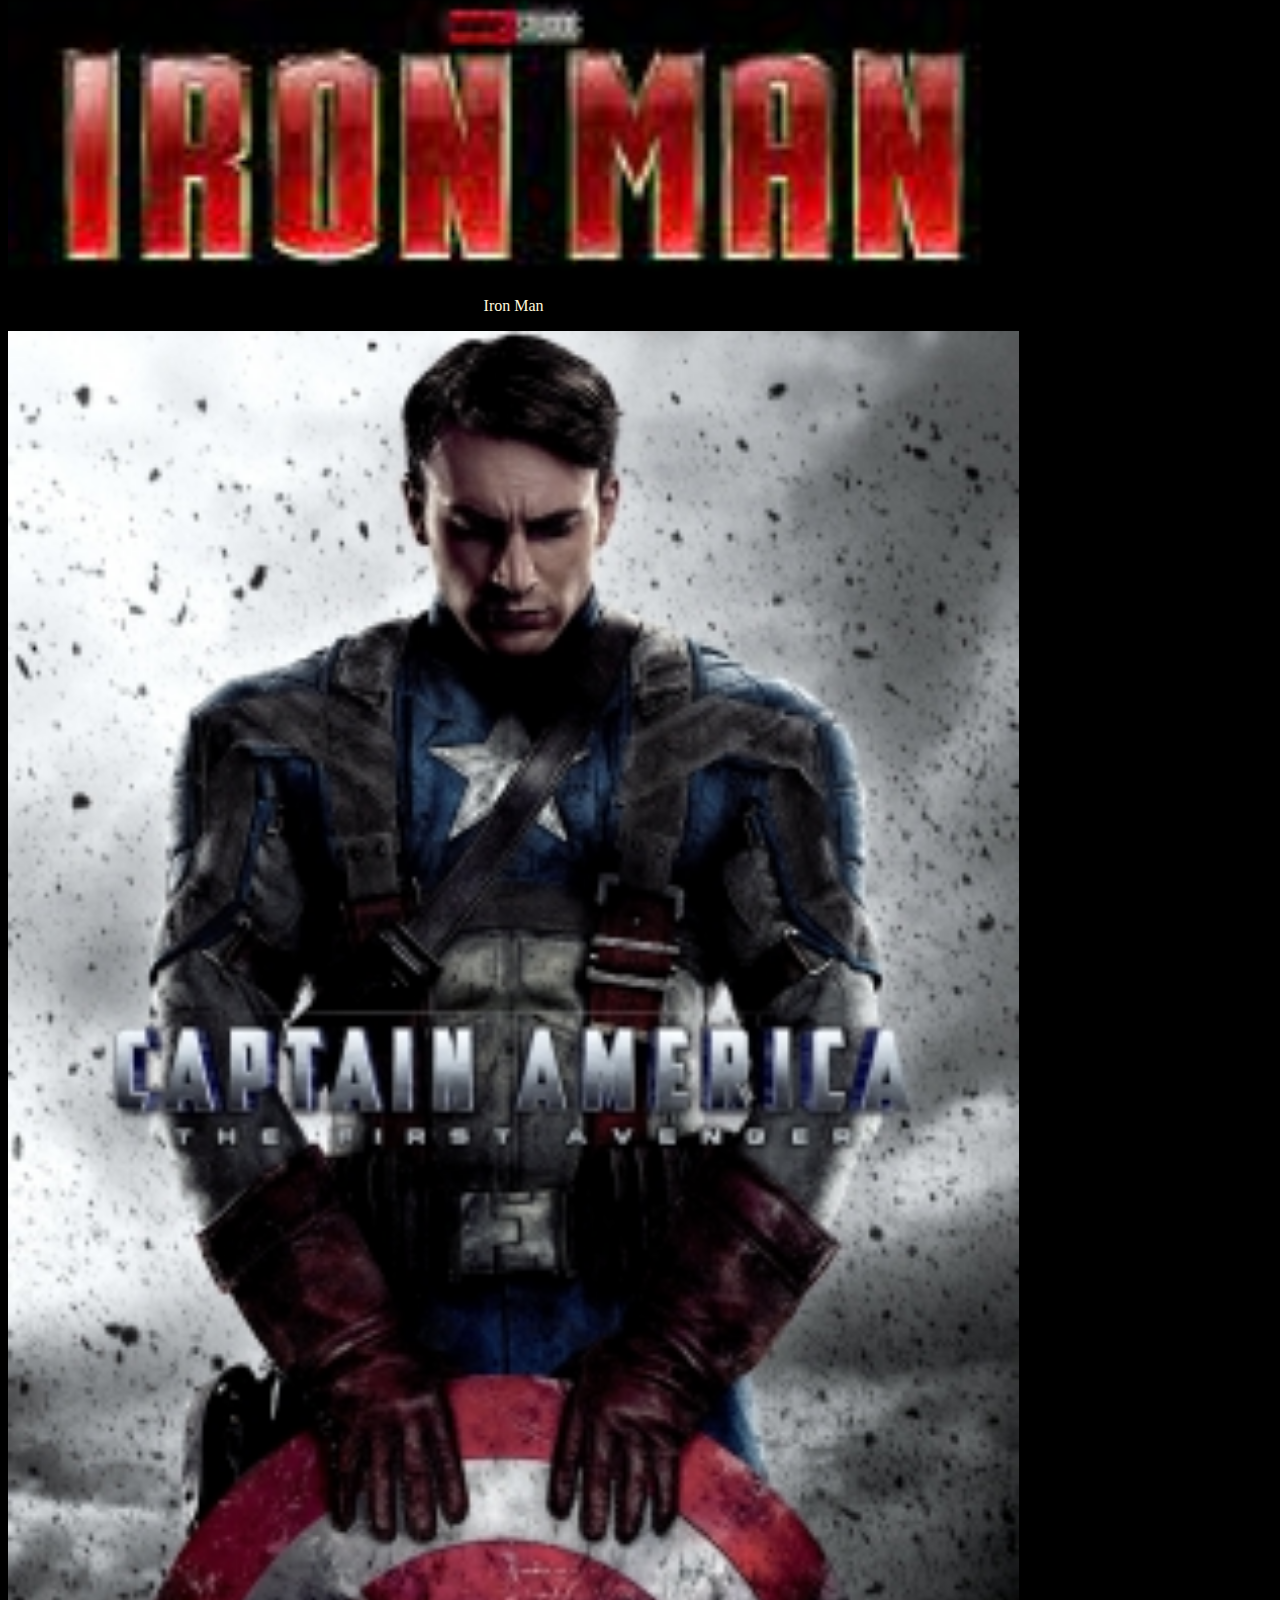
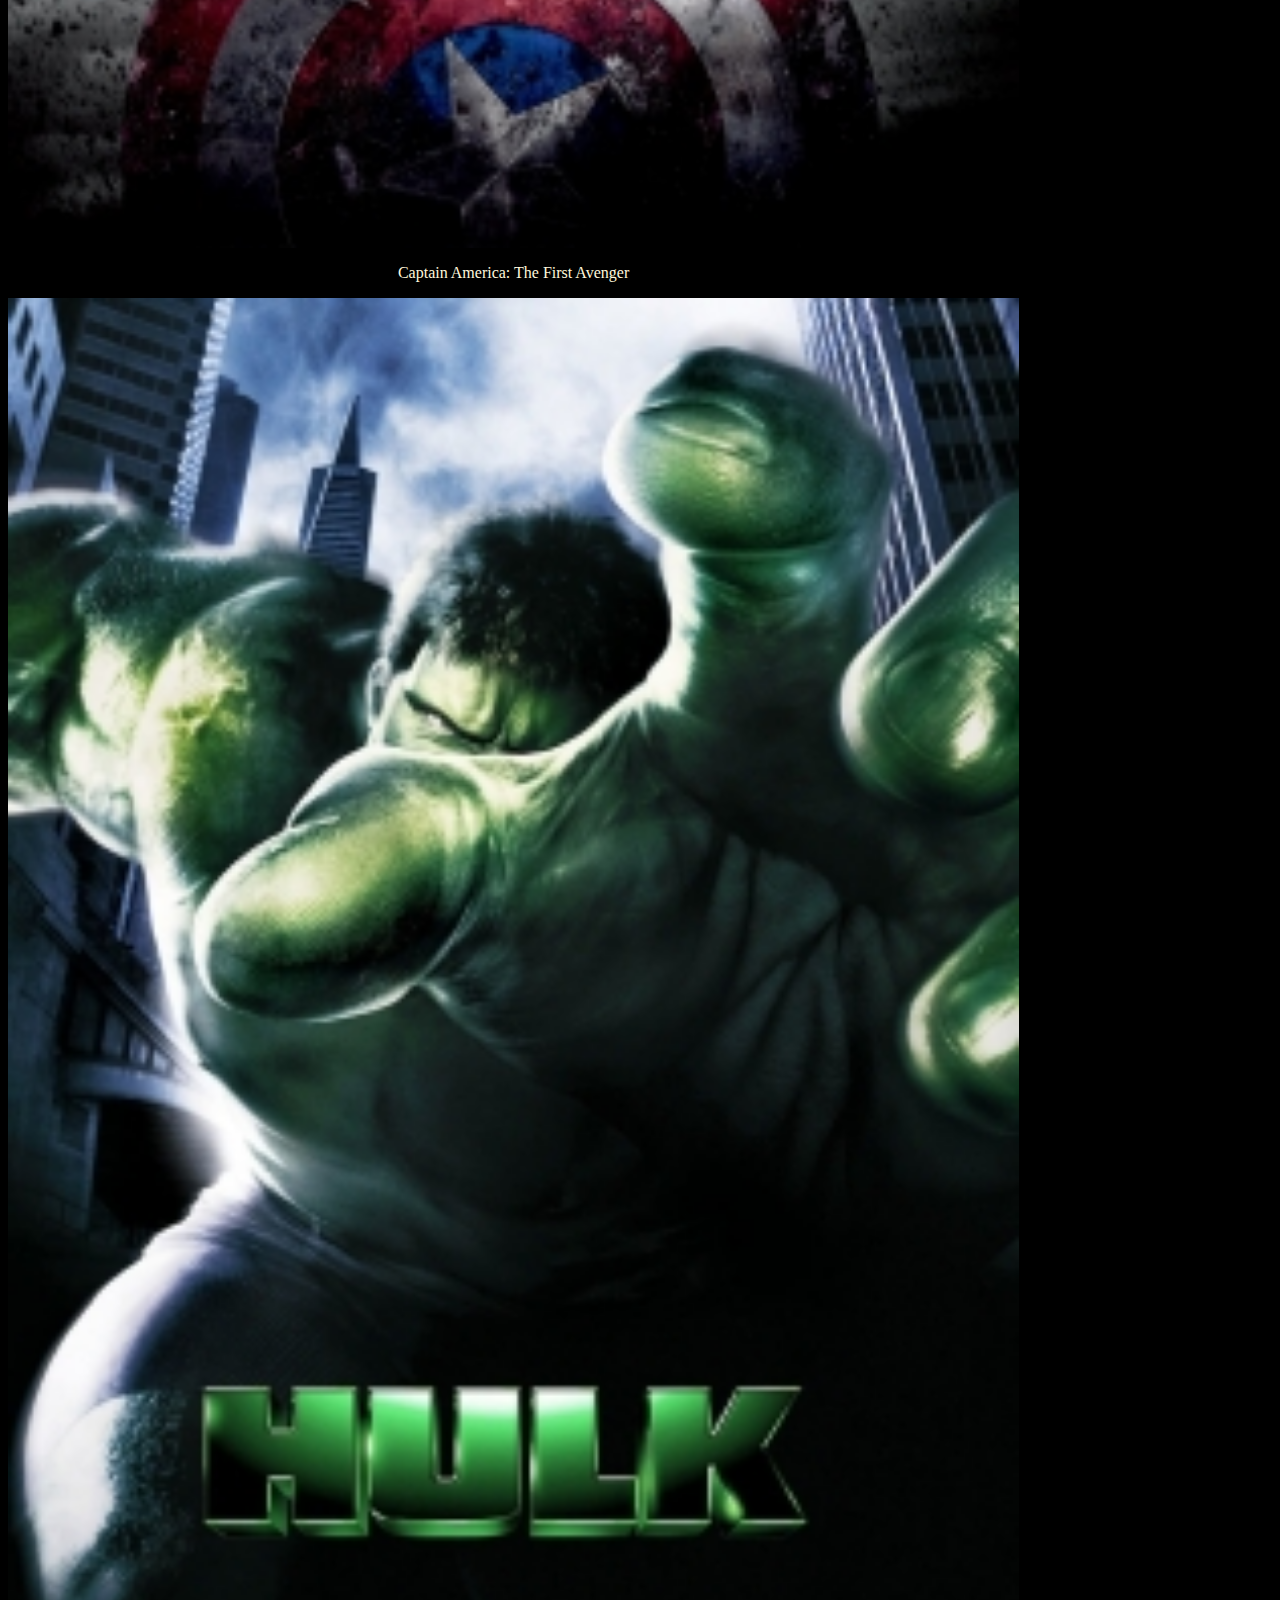
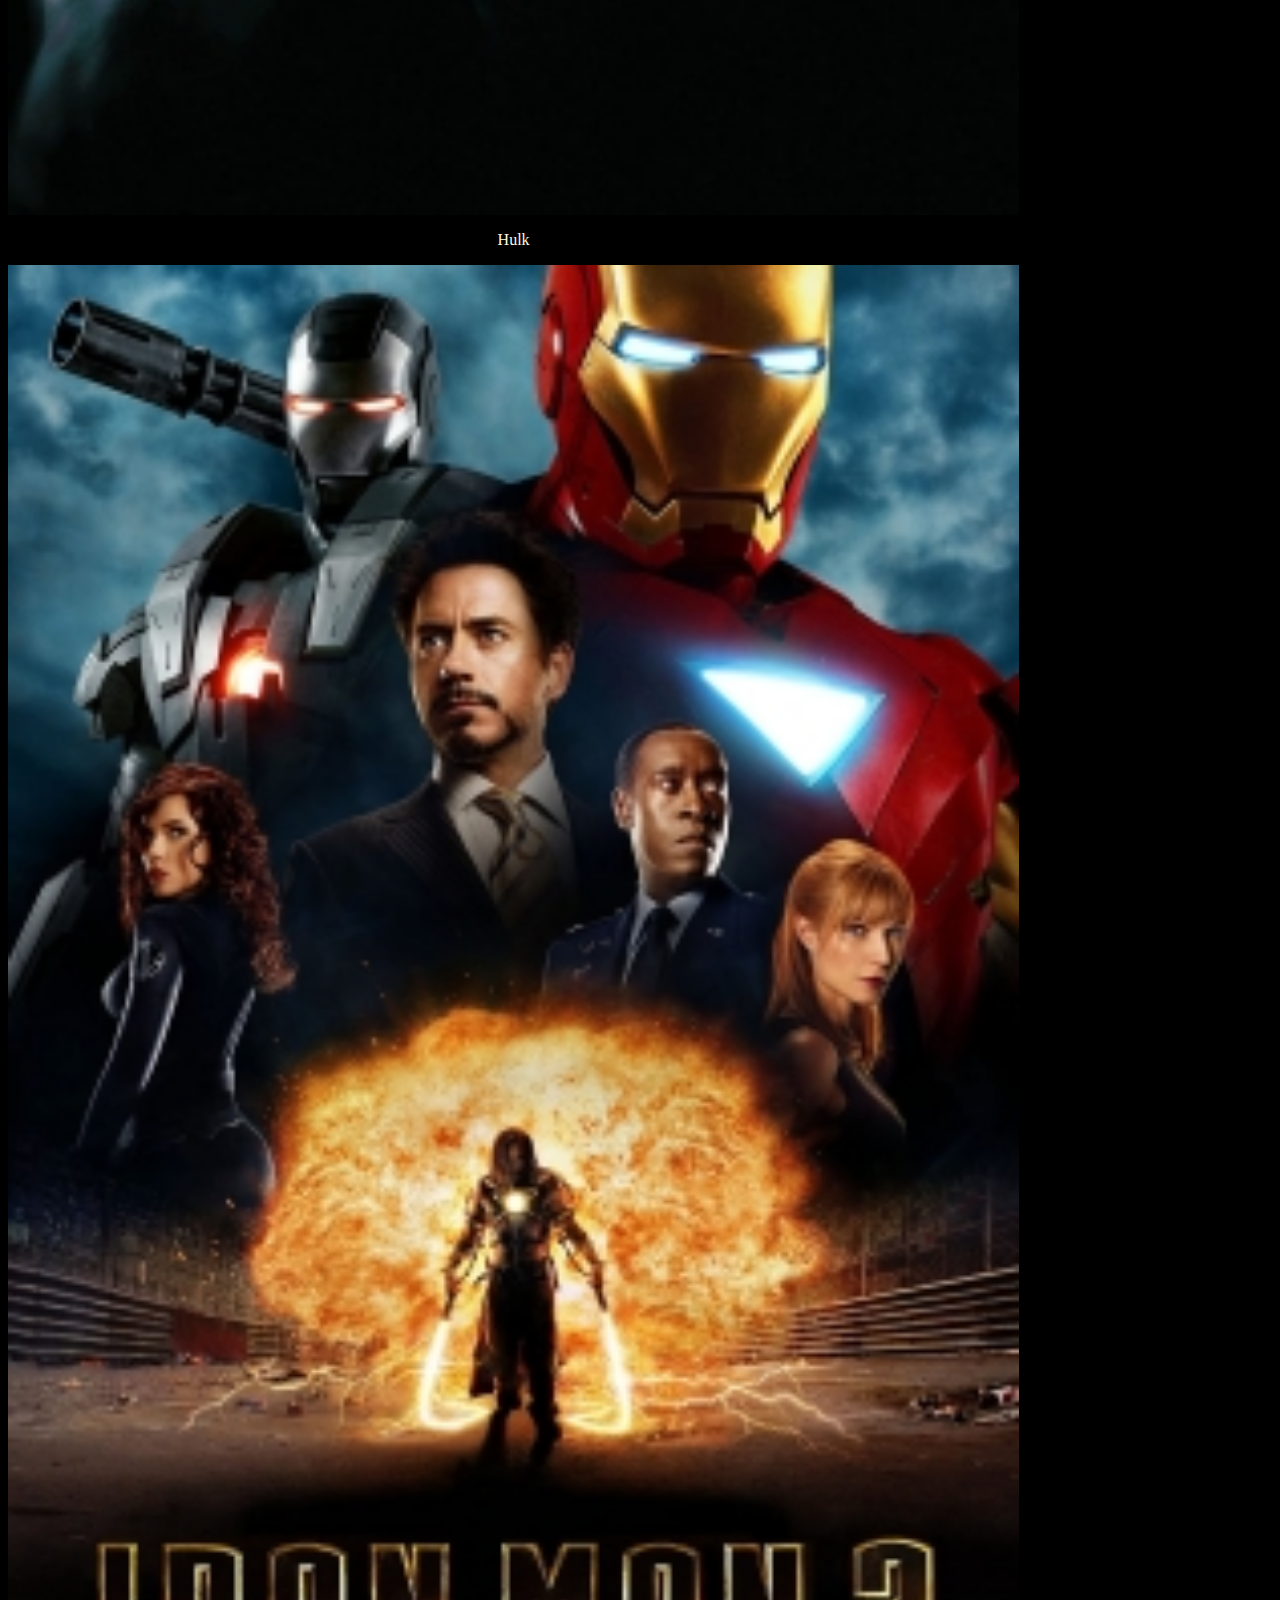
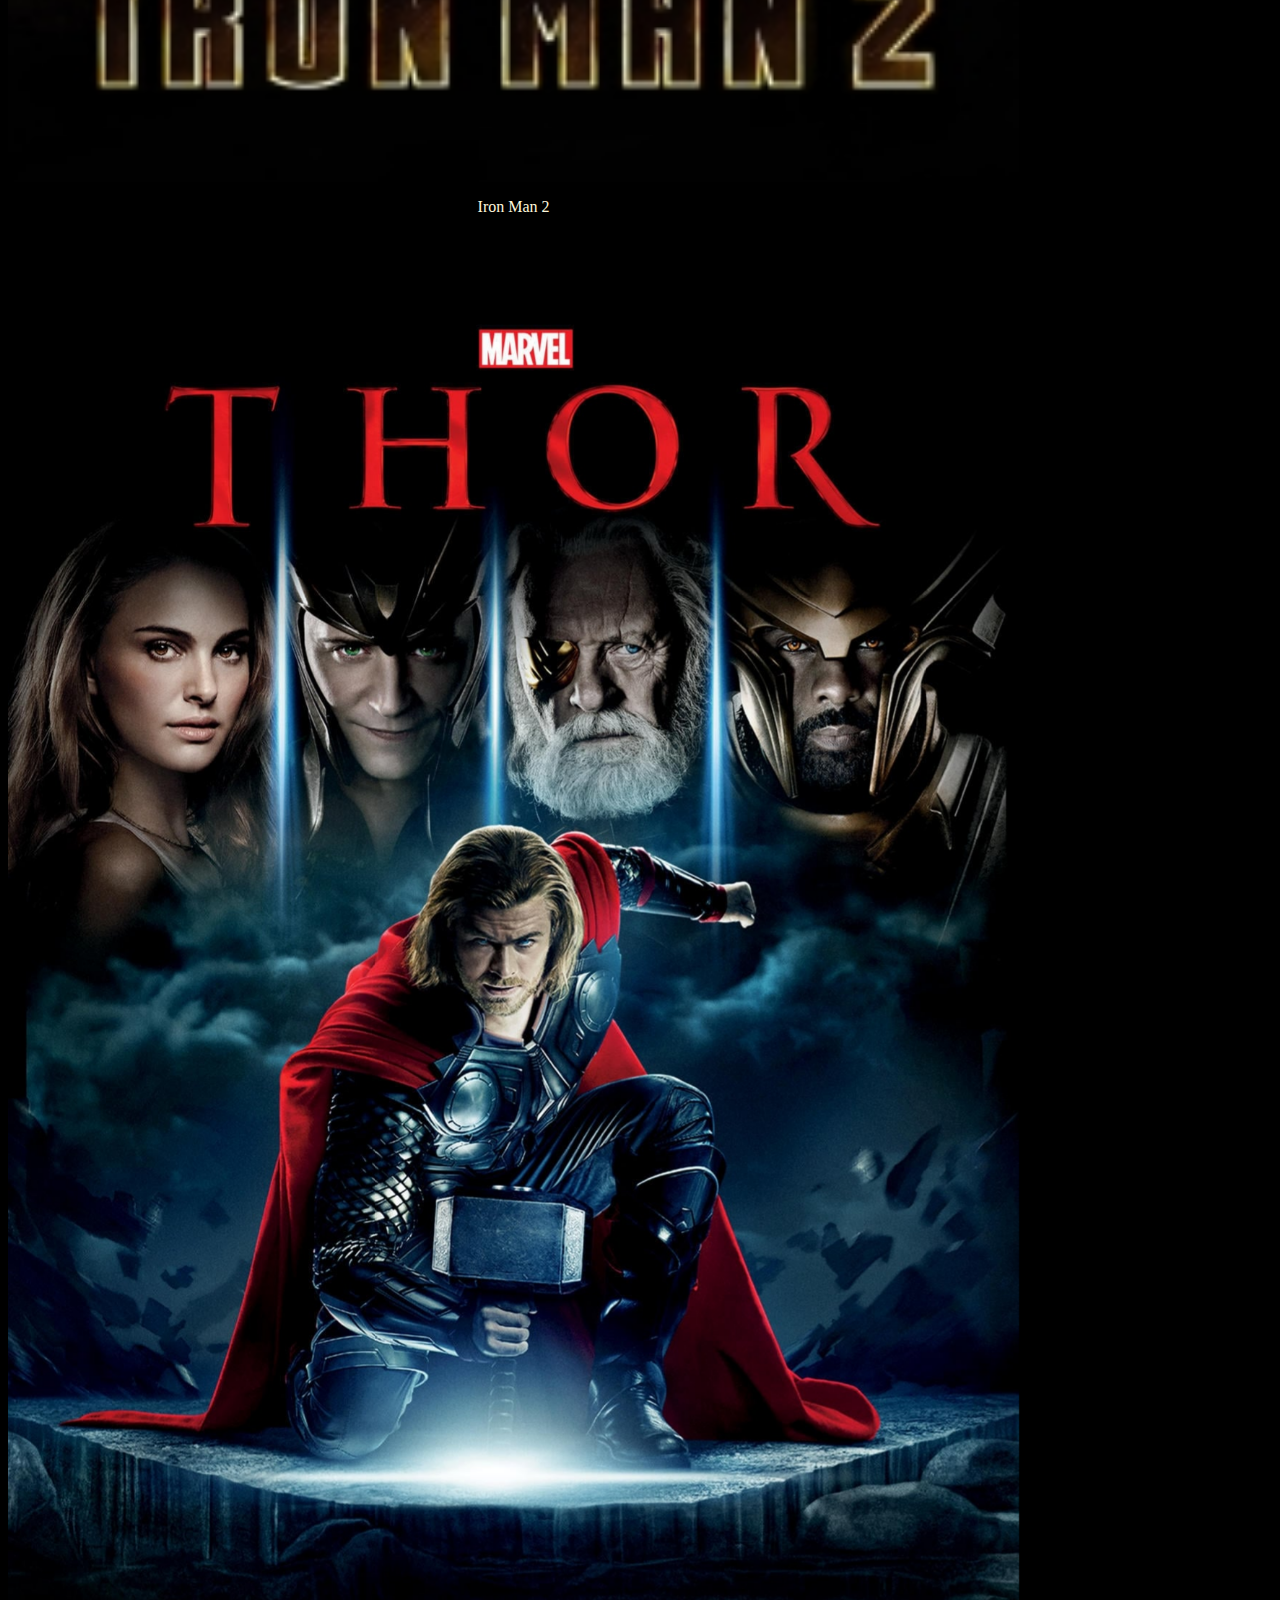
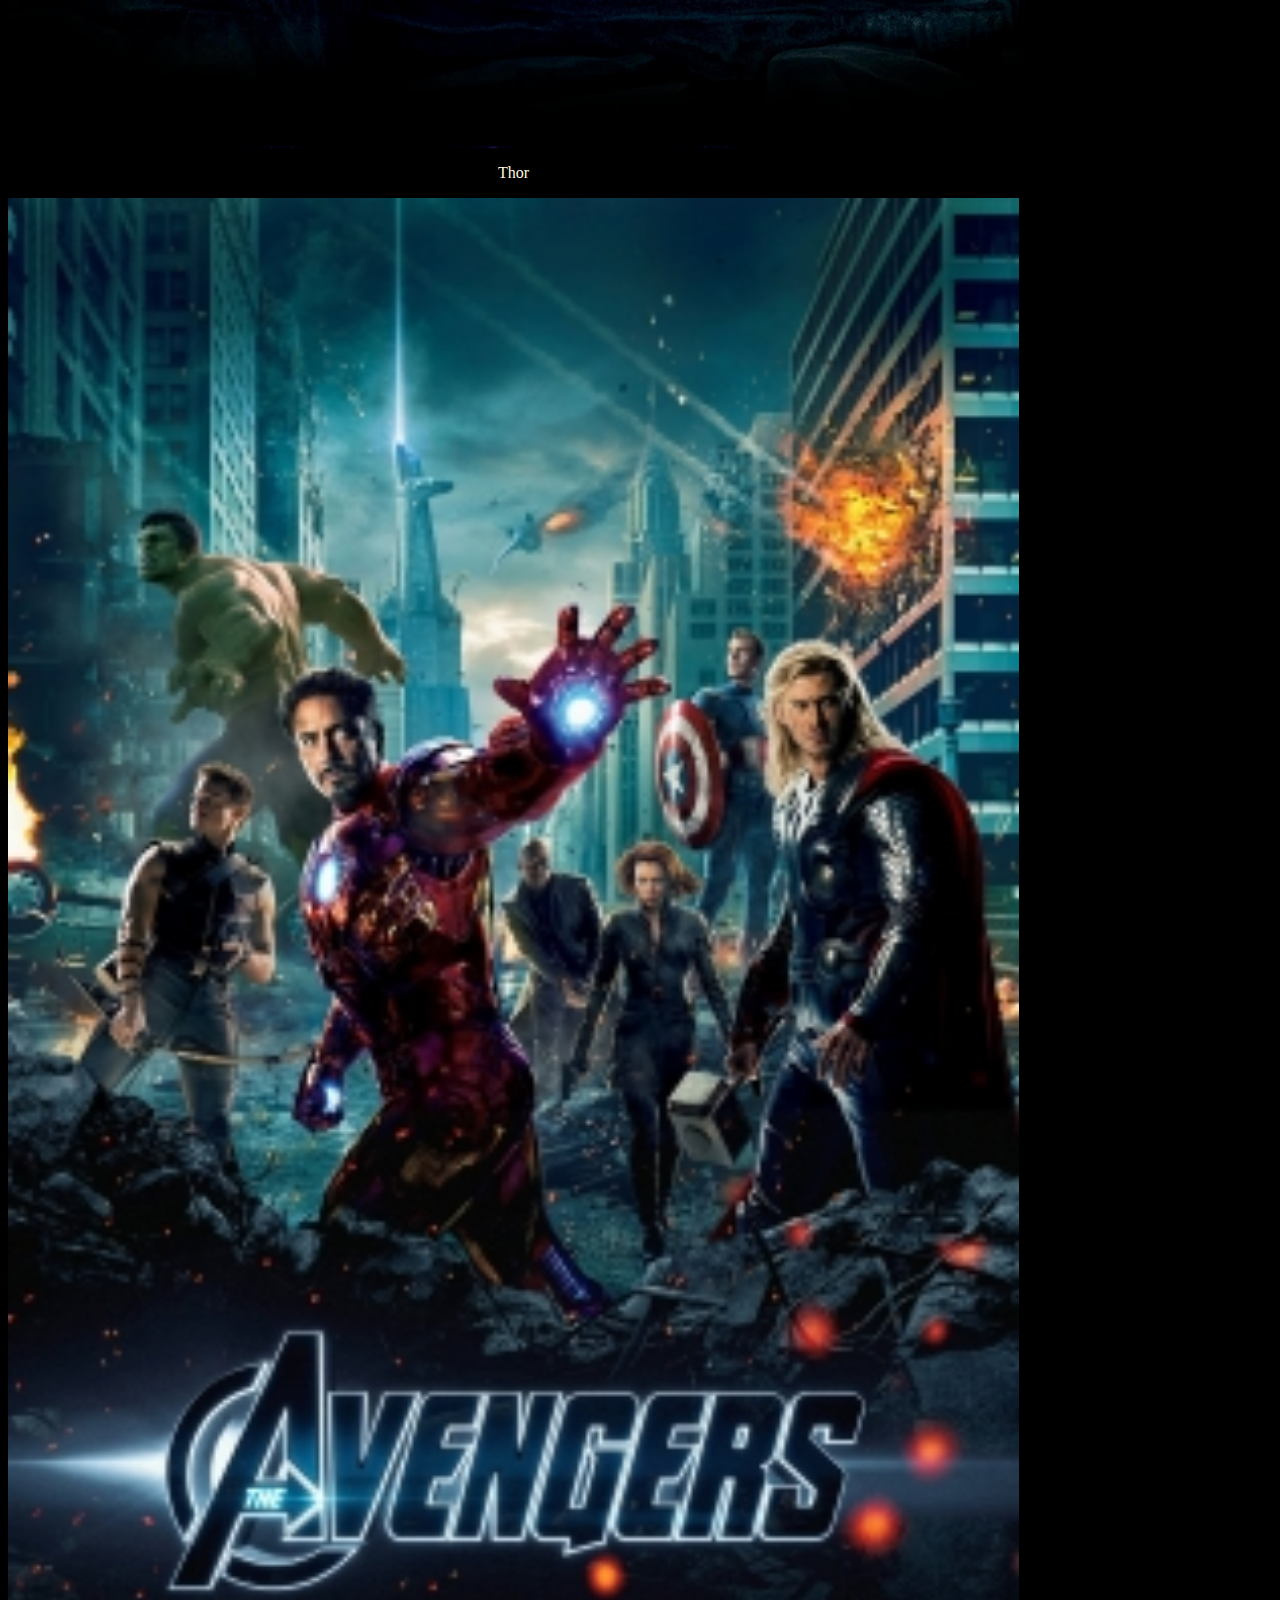
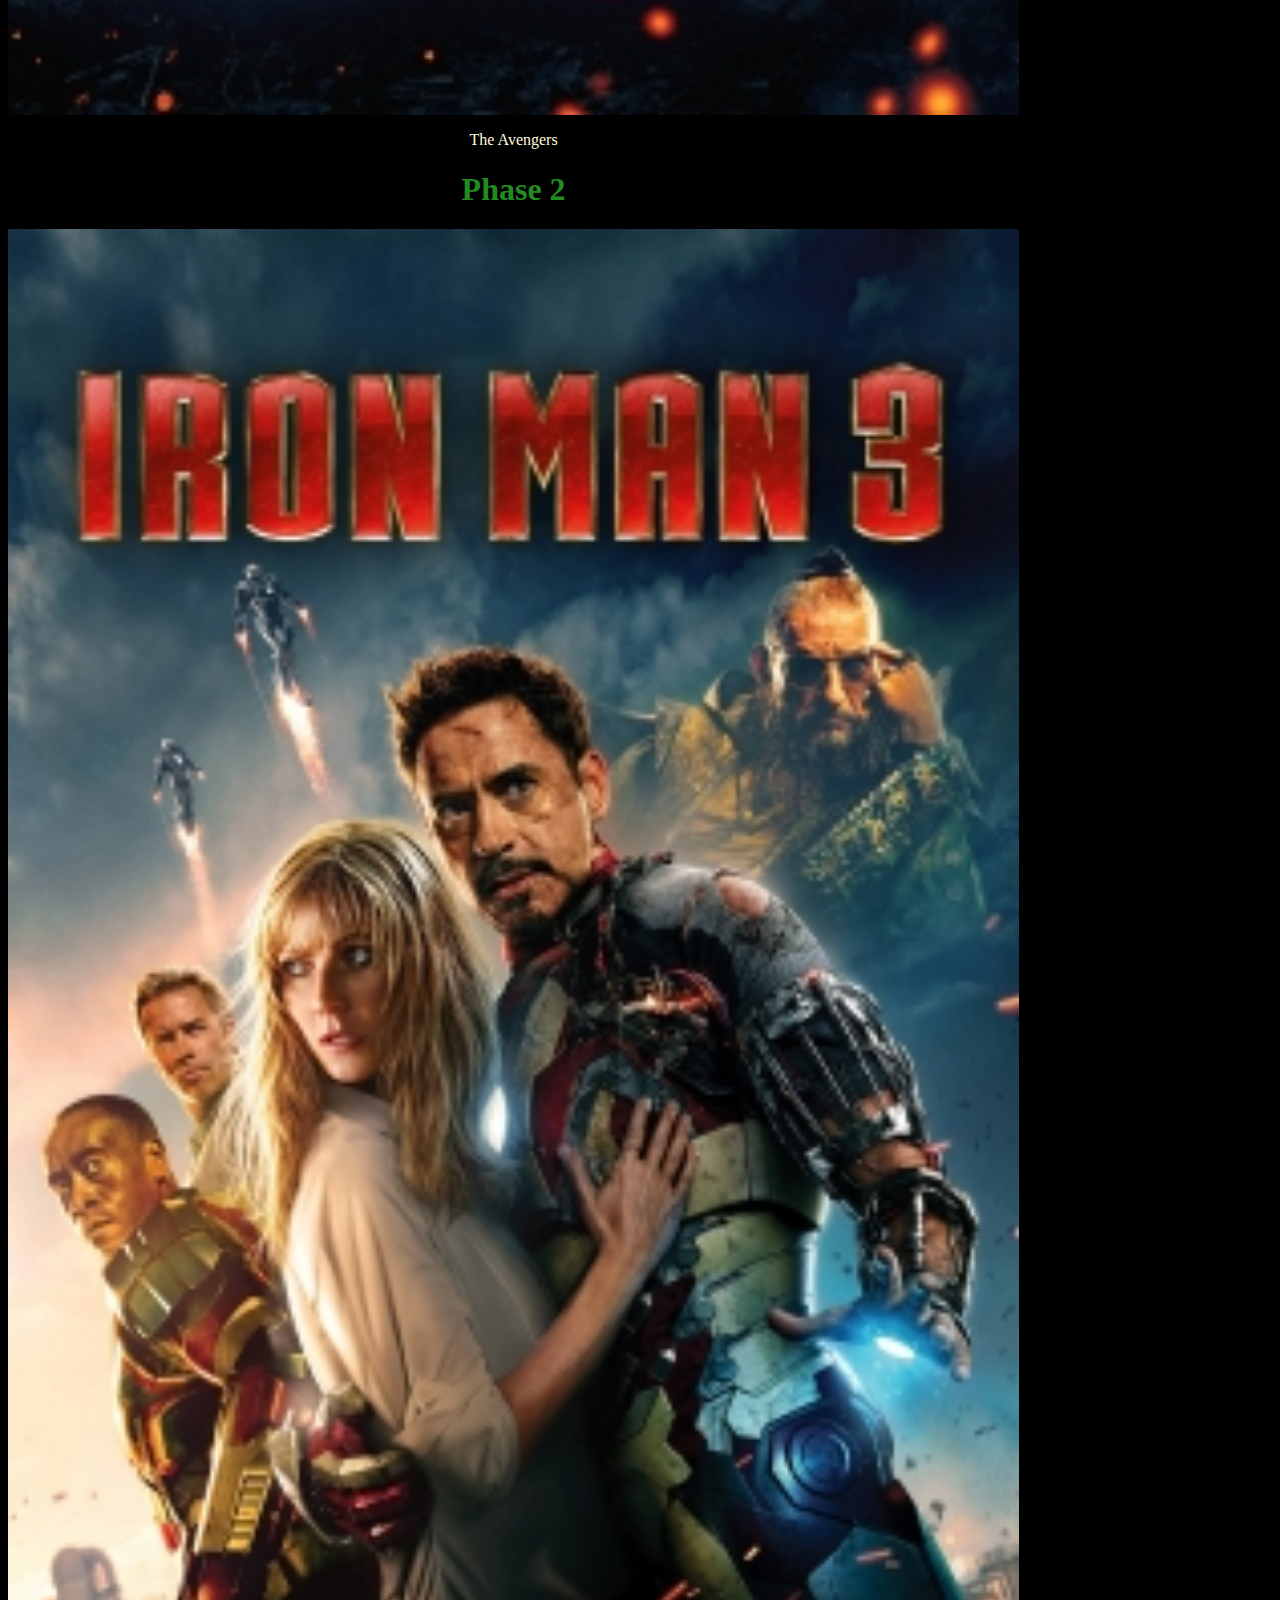
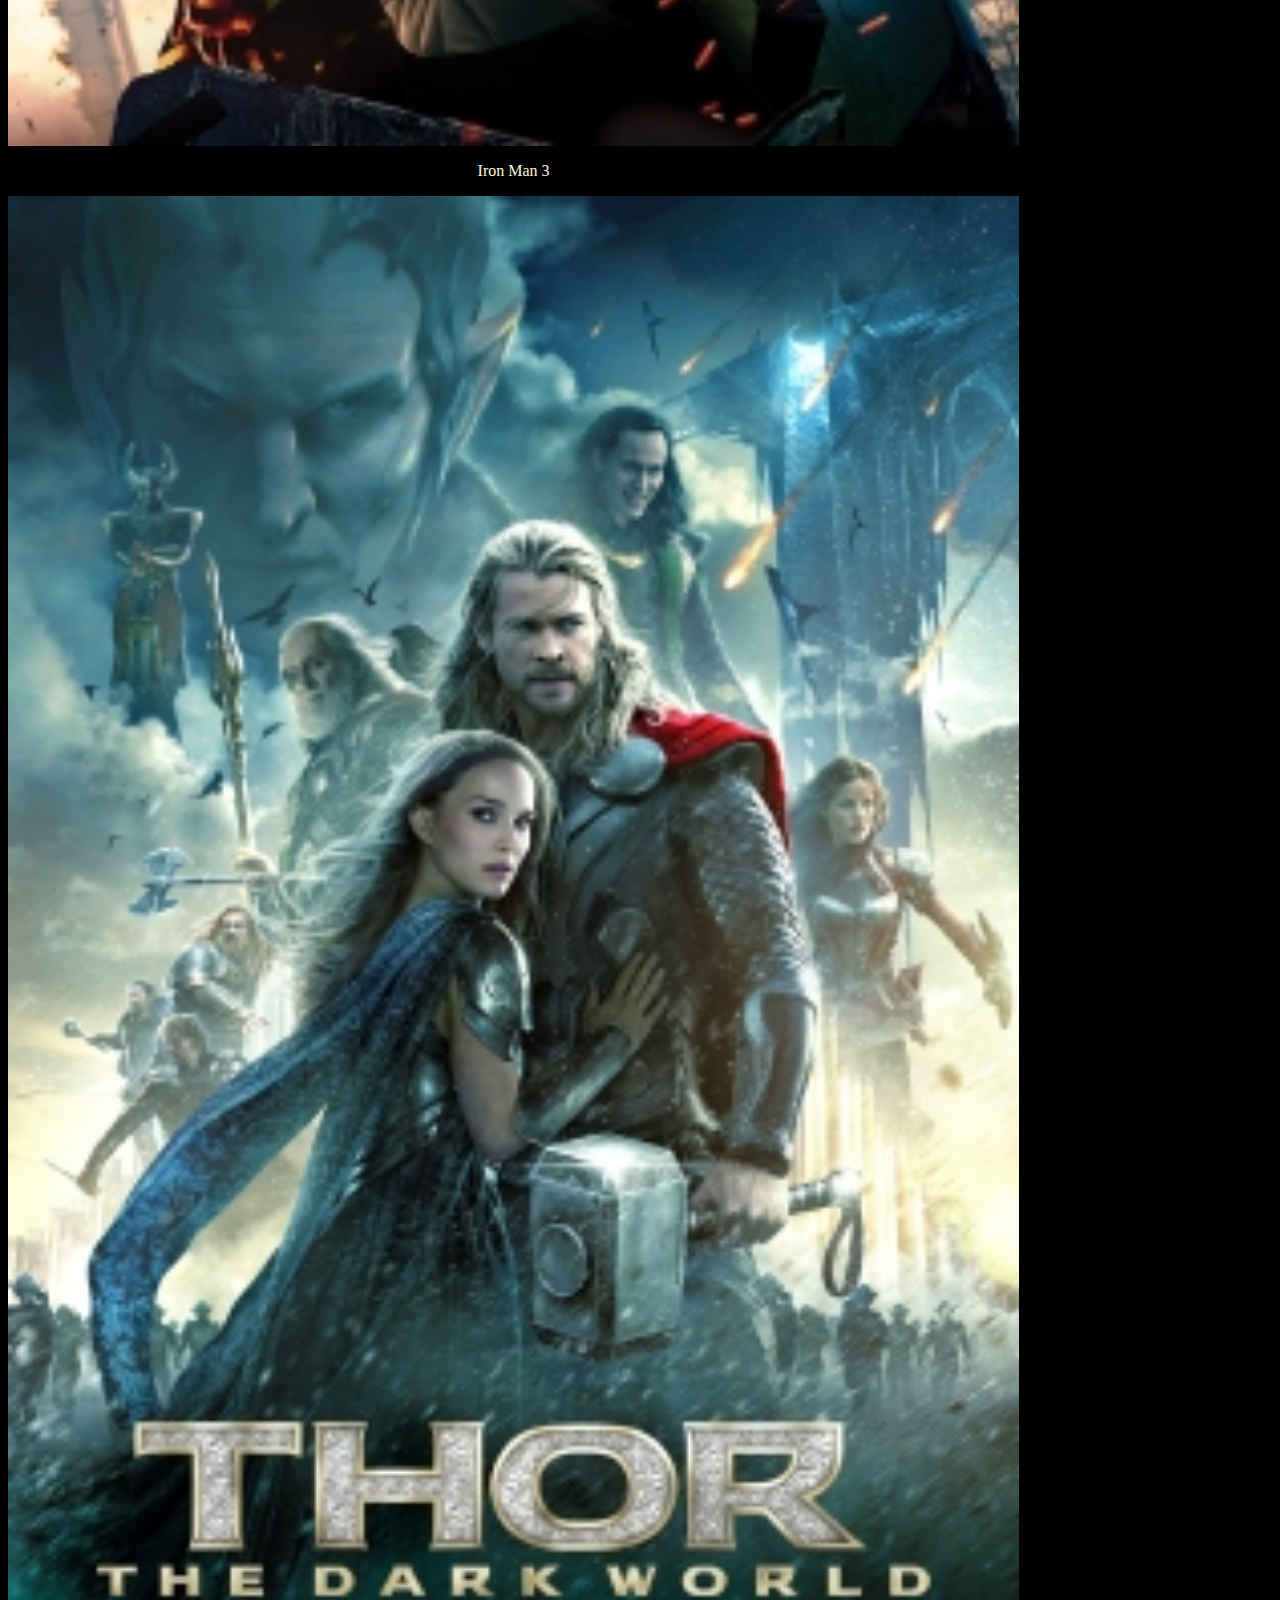
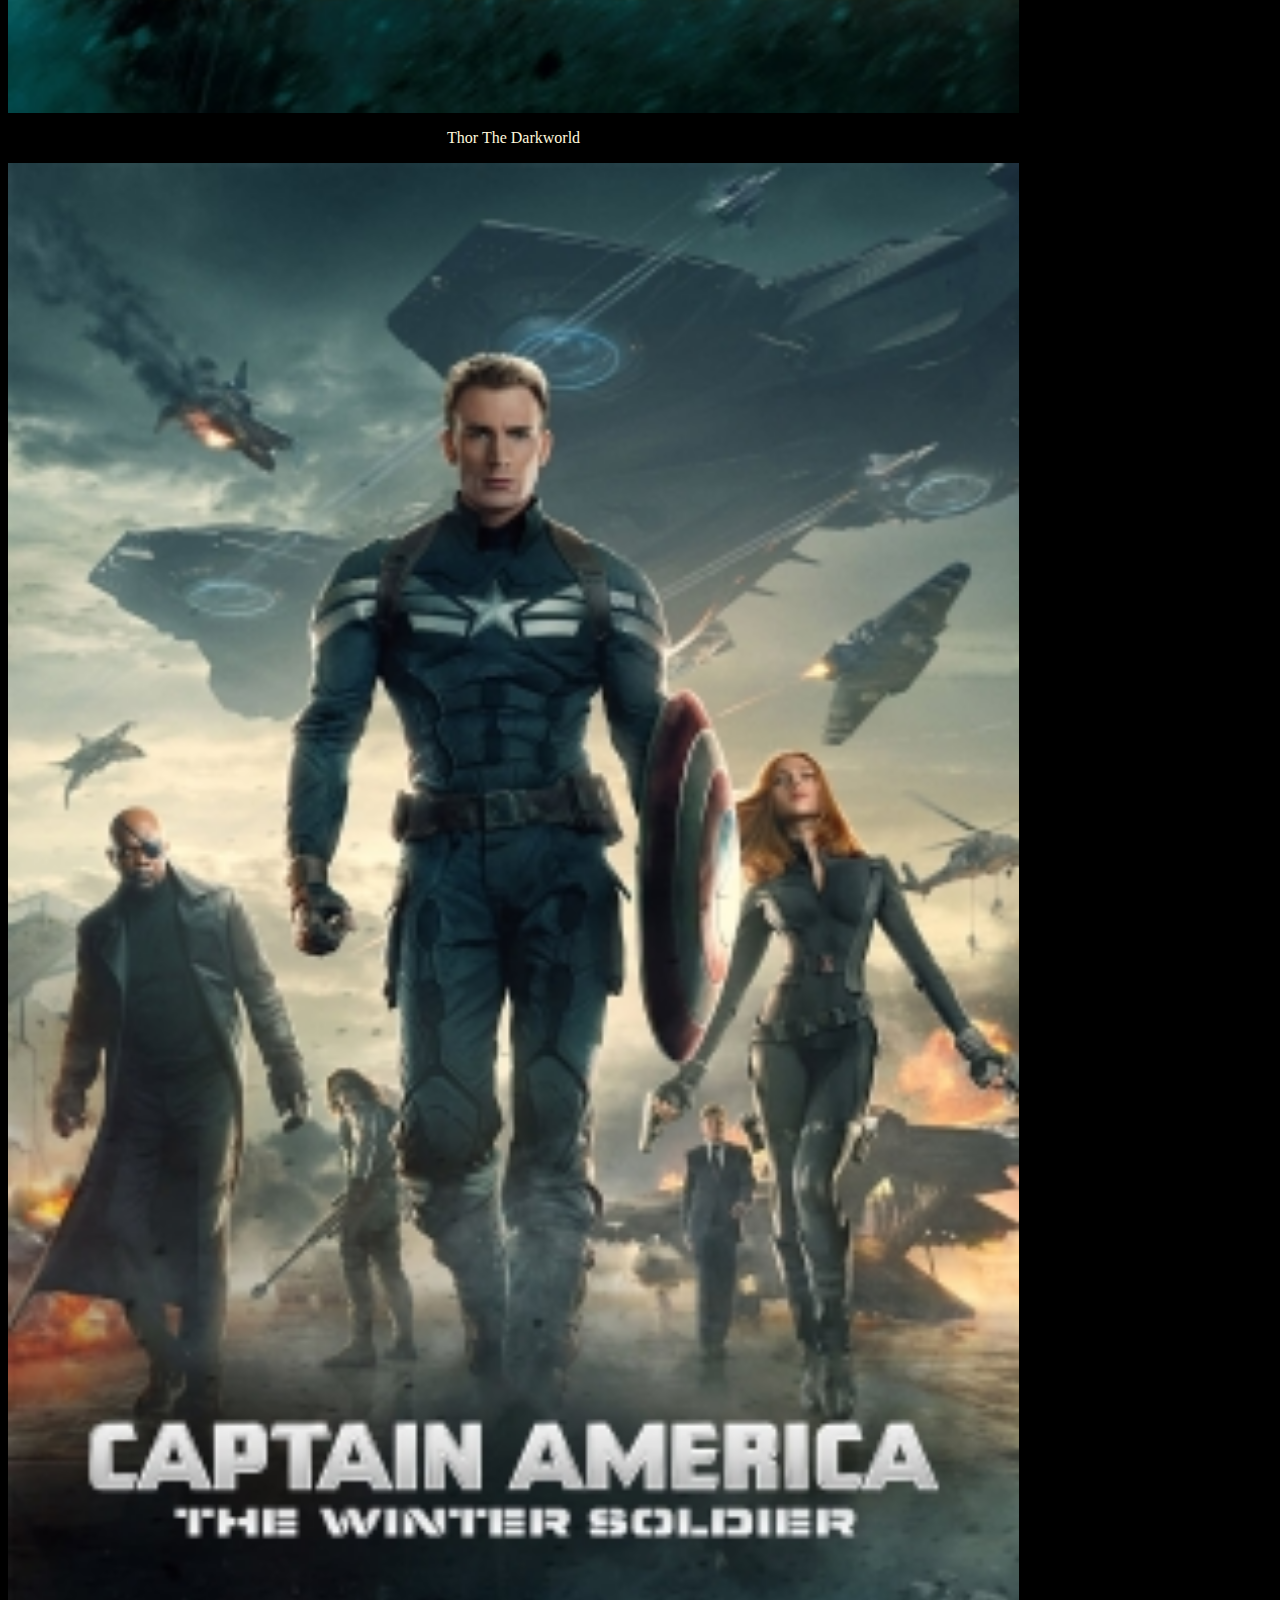
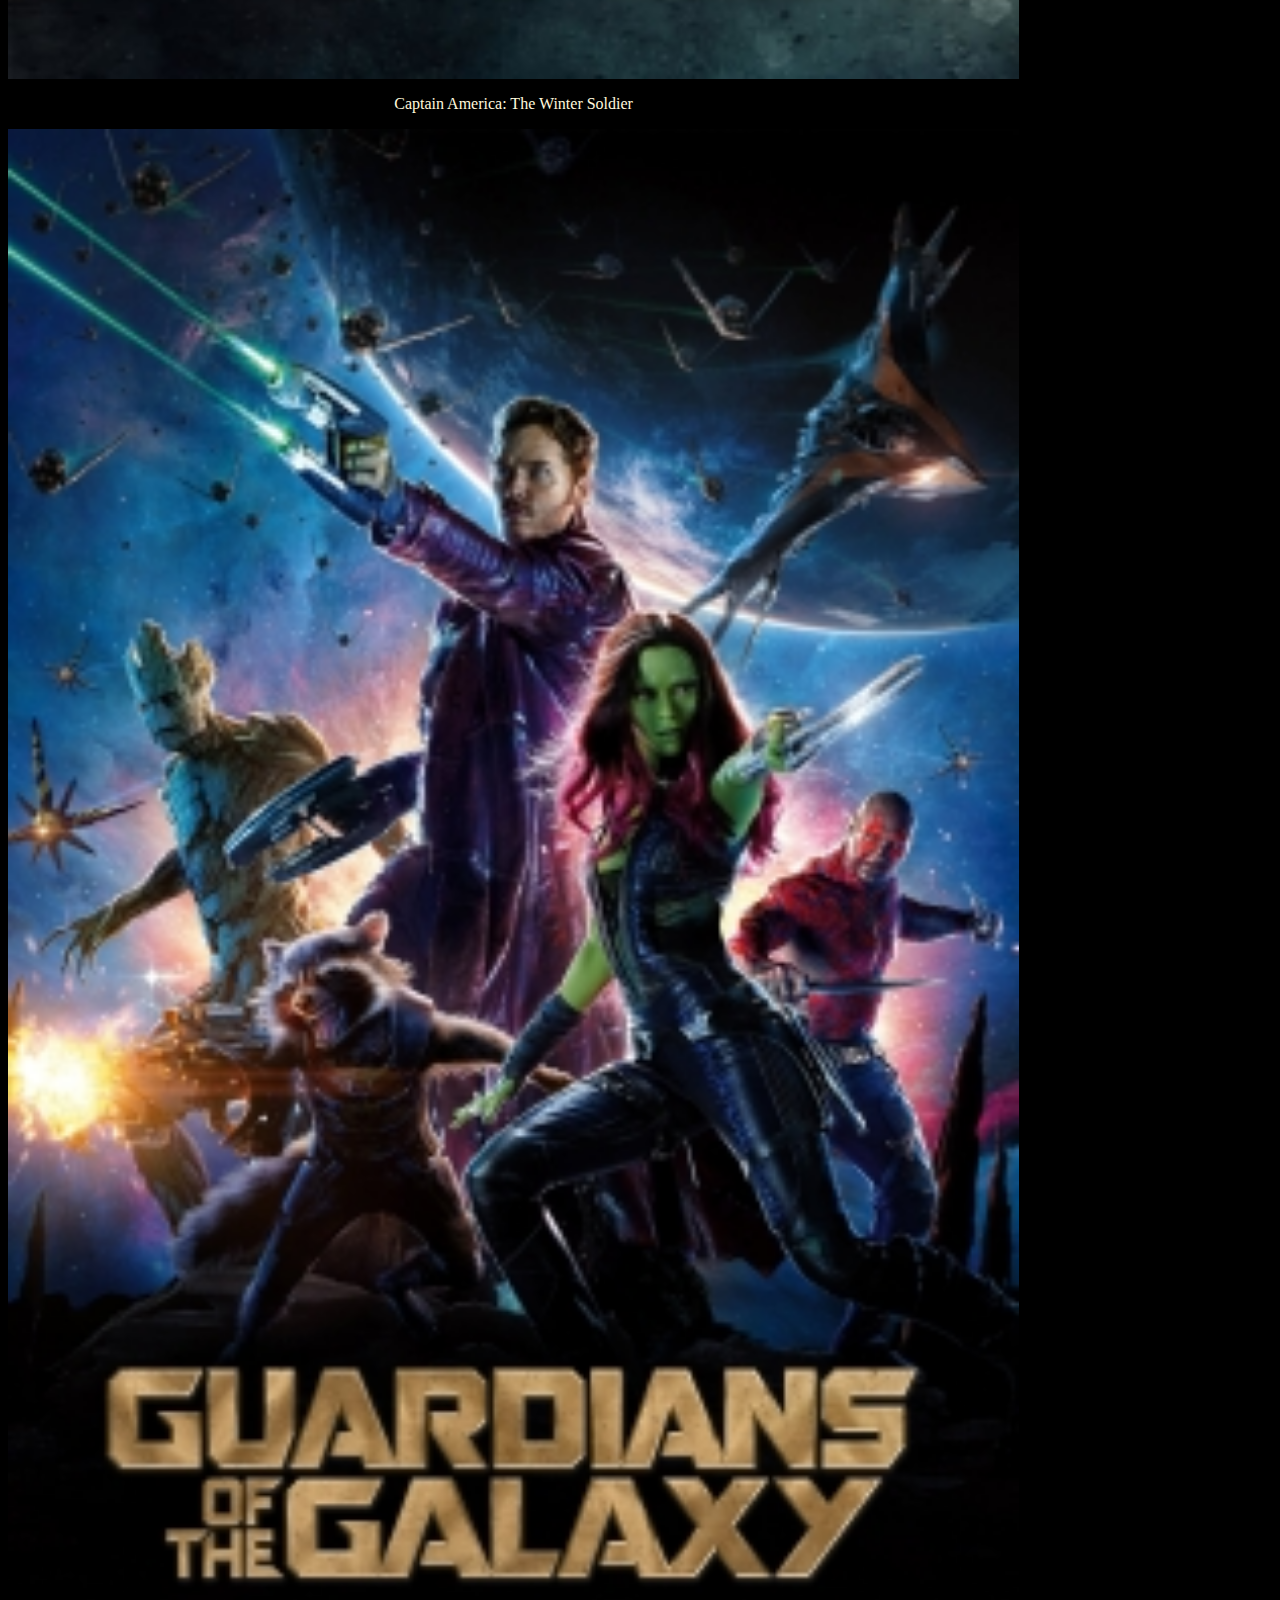
<file: marvel.html>
<!DOCTYPE html>
<html>
    <head>
      <meta charset="utf-8"/>
      <link href="https://cdn.jsdelivr.net/npm/bootstrap@5.3.0-alpha1/dist/css/bootstrap.min.css" rel="stylesheet" integrity="sha384-GLhlTQ8iRABdZLl6O3oVMWSktQOp6b7In1Zl3/Jr59b6EGGoI1aFkw7cmDA6j6gD" crossorigin="anonymous"> 
      <script src="https://cdn.jsdelivr.net/npm/bootstrap@5.3.0-alpha1/dist/js/bootstrap.bundle.min.js" integrity="sha384-w76AqPfDkMBDXo30jS1Sgez6pr3x5MlQ1ZAGC+nuZB+EYdgRZgiwxhTBTkF7CXvN" crossorigin="anonymous"></script>     
        <meta charset="utf-8"/>
        <link href="https://cdn.jsdelivr.net/npm/bootstrap@5.3.0-alpha1/dist/css/bootstrap.min.css" rel="stylesheet" integrity="sha384-GLhlTQ8iRABdZLl6O3oVMWSktQOp6b7In1Zl3/Jr59b6EGGoI1aFkw7cmDA6j6gD" crossorigin="anonymous"> 
    <script src="https://cdn.jsdelivr.net/npm/bootstrap@5.3.0-alpha1/dist/js/bootstrap.bundle.min.js" integrity="sha384-w76AqPfDkMBDXo30jS1Sgez6pr3x5MlQ1ZAGC+nuZB+EYdgRZgiwxhTBTkF7CXvN" crossorigin="anonymous"></script> 
        <style>
             html{
                scroll-behavior: smooth;
            }
            .container {
      position: relative;
      width: 80%;
    }
            .image {
      opacity: 1;
      display: block;
      width: 100%;
      height: auto;
      transition: transform 0.3s ease;
      backface-visibility: hidden;
    }
    .image:hover {
      transform: scale(1.1);
    }
    p{
      color: cornsilk;
      text-align: center;
    }
  h1{
      color: forestgreen;
      text-align: center;
  }
  .header {
      background-color: #000;
      padding: 20px;
      text-align: center;
    }
    .header img {
      width: 200px;
      height: auto;
    }
    .header h1 {
      color: #fff;
      font-size: 32px;
      margin-top: 20px;
    }
    .header p {
      color: #ccc;
      font-size: 18px;
    }

        </style>
    </head>
    <body style="background-color: black;">
      <header class="header">
        <img src="Ms.jpeg" alt="Hotstar Logo">
        <h1>Welcome to our Streaming Platform</h1>
        <p>Watch your favorite movies and shows anytime, anywhere.</p>
      </header>    
        <div class="wrapper mx-auto py-4"> 
            <div class="container"> 
              <h1><b>Phase 1</b></h1>
                <div class="row ">
                  <div class="col-6 col-lg-2 pb-4"> 
                    <a href="https://quitt.net/movie/iron-man-full-19680"><img class="image" src="IronMan2008.jpeg" alt=""></a> 
                    <p>Iron Man</p>
                  </div> 
                    <div class="col-6 col-lg-2 pb-4"> 
                        <a href="https://quitt.net/movie/captain-america-the-first-avenger-full-19108"><img class="image" src="Ca1.jpg" alt=""></a>
                        <p>Captain America: The First Avenger</p>
                      </div> 
                  
                  <div class="col-6 col-lg-2 pb-4"> 
                    <a href="https://quitt.net/movie/hulk-full-18864"><img class="image" src="Hulk2003.jpg" alt=""></a>
                    <p>Hulk</p>
                  </div> 
                  <div class="col-6 col-lg-2 pb-4"> 
                     <a href="https://quitt.net/movie/iron-man-2-full-19665"><img class="image" src="Ironman2.jpg" alt=""> </a>
                     <p>Iron Man 2</p>
                  </div>
                  <div class="col-6 col-lg-2 pb-4"> 
                    <a href="https://quitt.net/movie/thor-full-19731"><img class="image" src="Thor2011.jpg" alt=""></a>
                    <p>Thor</p>
                  </div>
                  <div class="col-6 col-lg-2 pb-4"> 
                    <a href="https://quitt.net/movie/the-avengers-full-19782"><img class="image" src="TheAvengers.jpg" alt=""></a>
                    <p>The Avengers</p>
                  </div>
                </div>
                <h1><b>Phase 2</b></h1>
                <div class="row"> 
                  <div class="col-6 col-lg-2 pb-4"> 
                    <a href="https://quitt.net/movie/iron-man-3-full-19562"><img class="image" src="Ironman3.jpg" alt=""> </a>
                    <p>Iron Man 3</p>            
                  </div> 
                  <div class="col-6 col-lg-2 pb-4"> 
                    <a href="https://quitt.net/movie/thor-the-dark-world-full-19692"><img class="image" src="Thor2.jpg" alt=""> </a>
                    <p>Thor The Darkworld</p>   
                  </div> 
                  <div class="col-6 col-lg-2 pb-4" > 
                    <a href="https://quitt.net/movie/captain-america-the-winter-soldier-full-18744"><img class="image" src="Ca2.jpg" alt=""> </a>
                    <p>Captain America: The Winter Soldier</p>
                  </div> 
                  <div class="col-6 col-lg-2 pb-4" > 
                    <a href="https://quitt.net/movie/guardians-of-the-galaxy-full-19781"><img class="image" src="GOTG.jpg" alt=""> </a>
                    <p>Guardians of the Galaxy</p>
                  </div>
                  <div class="col-6 col-lg-2 pb-4" > 
                    <a href="https://quitt.net/movie/guardians-of-the-galaxy-full-19781"><img class="image" src="Aaoa.jpg" alt=""> </a>
                    <p>Avengers age of ultron</p>
                  </div>
                  <div class="col-6 col-lg-2 pb-4" > 
                    <a href="https://quitt.net/movie/antman-full-19744"><img class="image" src="Antman.jpg" alt=""> </a>
                    <p>Ant-Man</p>
                  </div>
                </div>
                <h1><b>Phase 3</b></h1>
                <div class="row"> 
                  <div class="col-6 col-lg-2 pb-4"> 
                    <a href="https://quitt.net/movie/captain-america-civil-war-full-19712"><img class="image" src="Cacw.jpg" alt=""> </a>
                    <p>Captain America: Civil War</p>            
                  </div> 
                  <div class="col-6 col-lg-2 pb-4"> 
                    <a href="https://quitt.net/movie/doctor-strange-full-19707"><img class="image" src="DS.jpg" alt=""> </a>
                    <p>Doctor Strange</p>   
                  </div> 
                  <div class="col-6 col-lg-2 pb-4" > 
                    <a href="https://quitt.net/movie/guardians-of-the-galaxy-vol-2-full-19735"><img class="image" src="GOTG2.jpg" alt=""> </a>
                    <p>Guardians of the Galaxy Volume 2</p>
                  </div>
                  <div class="col-6 col-lg-2 pb-4" > 
                    <a href="https://ww7.soap2dayhd.co/film/spider-man-homecoming-21248/"><img class="image" src="SM1.jpeg" alt=""> </a>
                    <p>Spider-Man Homecoming</p>
                  </div>
                  <div class="col-6 col-lg-2 pb-4" > 
                    <a href="https://ww7.soap2dayhd.co/film/thor-ragnarok-22466/"><img class="image" src="THOR3.jpeg" alt=""> </a>
                    <p>Thor Ragnorok</p>
                  </div>
                 <div class="col-6 col-lg-2 pb-4" > 
                    <a href="https://ww7.soap2dayhd.co/film/black-panther-23800/"><img class="image" src="BP.jpeg" alt=""> </a>
                    <p>Black Panther</p>
                  </div>
                 <div class="col-6 col-lg-2 pb-4" > 
                    <a href="https://ww7.soap2dayhd.co/film/avengers-infinity-war-24689/"><img class="image" src="Infinity.jpg" alt=""> </a>
                    <p>Avengers Infinity War</p>
                  </div>
                 <div class="col-6 col-lg-2 pb-4" > 
                    <a href="https://ww7.soap2dayhd.co/film/ant-man-and-the-wasp-25534/"><img class="image" src="ant-man-and-the-wasp.jpg" alt=""> </a>
                    <p>Ant-Man and the Wasp</p>
                  </div>
                  <div class="col-6 col-lg-2 pb-4" > 
                    <a href="https://ww7.soap2dayhd.co/film/captain-marvel-28165/"><img class="image" src="captain-marvel.jpg" alt=""> </a>
                    <p>Captain Marvel</p>
                  </div>
                  <div class="col-6 col-lg-2 pb-4" > 
                    <a href="https://ww7.soap2dayhd.co/film/avengers-endgame-28501/"><img class="image" src="avengers-endgame.jpg" alt=""> </a>
                    <p>Avengers Endgame</p>
                  </div>
                  <div class="col-6 col-lg-2 pb-4" > 
                    <a href="https://ww7.soap2dayhd.co/film/spider-man-far-from-home-28904/"><img class="image" src="spider-man-far-from-home.jpg" alt=""> </a>
                    <p>Spider-Man Far from Home</p>   
                  </div>
                  <div class="col-6 col-lg-2 pb-4" > 
                    <a href="https://ww7.soap2dayhd.co/film/spider-man-no-way-home-1630852328/"><img class="image" src="spdrnwh.jpeg" alt=""> </a>
                    <p>Spider-Man No Way Home</p>
                  </div>
                </div> 
              </div> 
        </div>  
	</body>
</html>
</file>
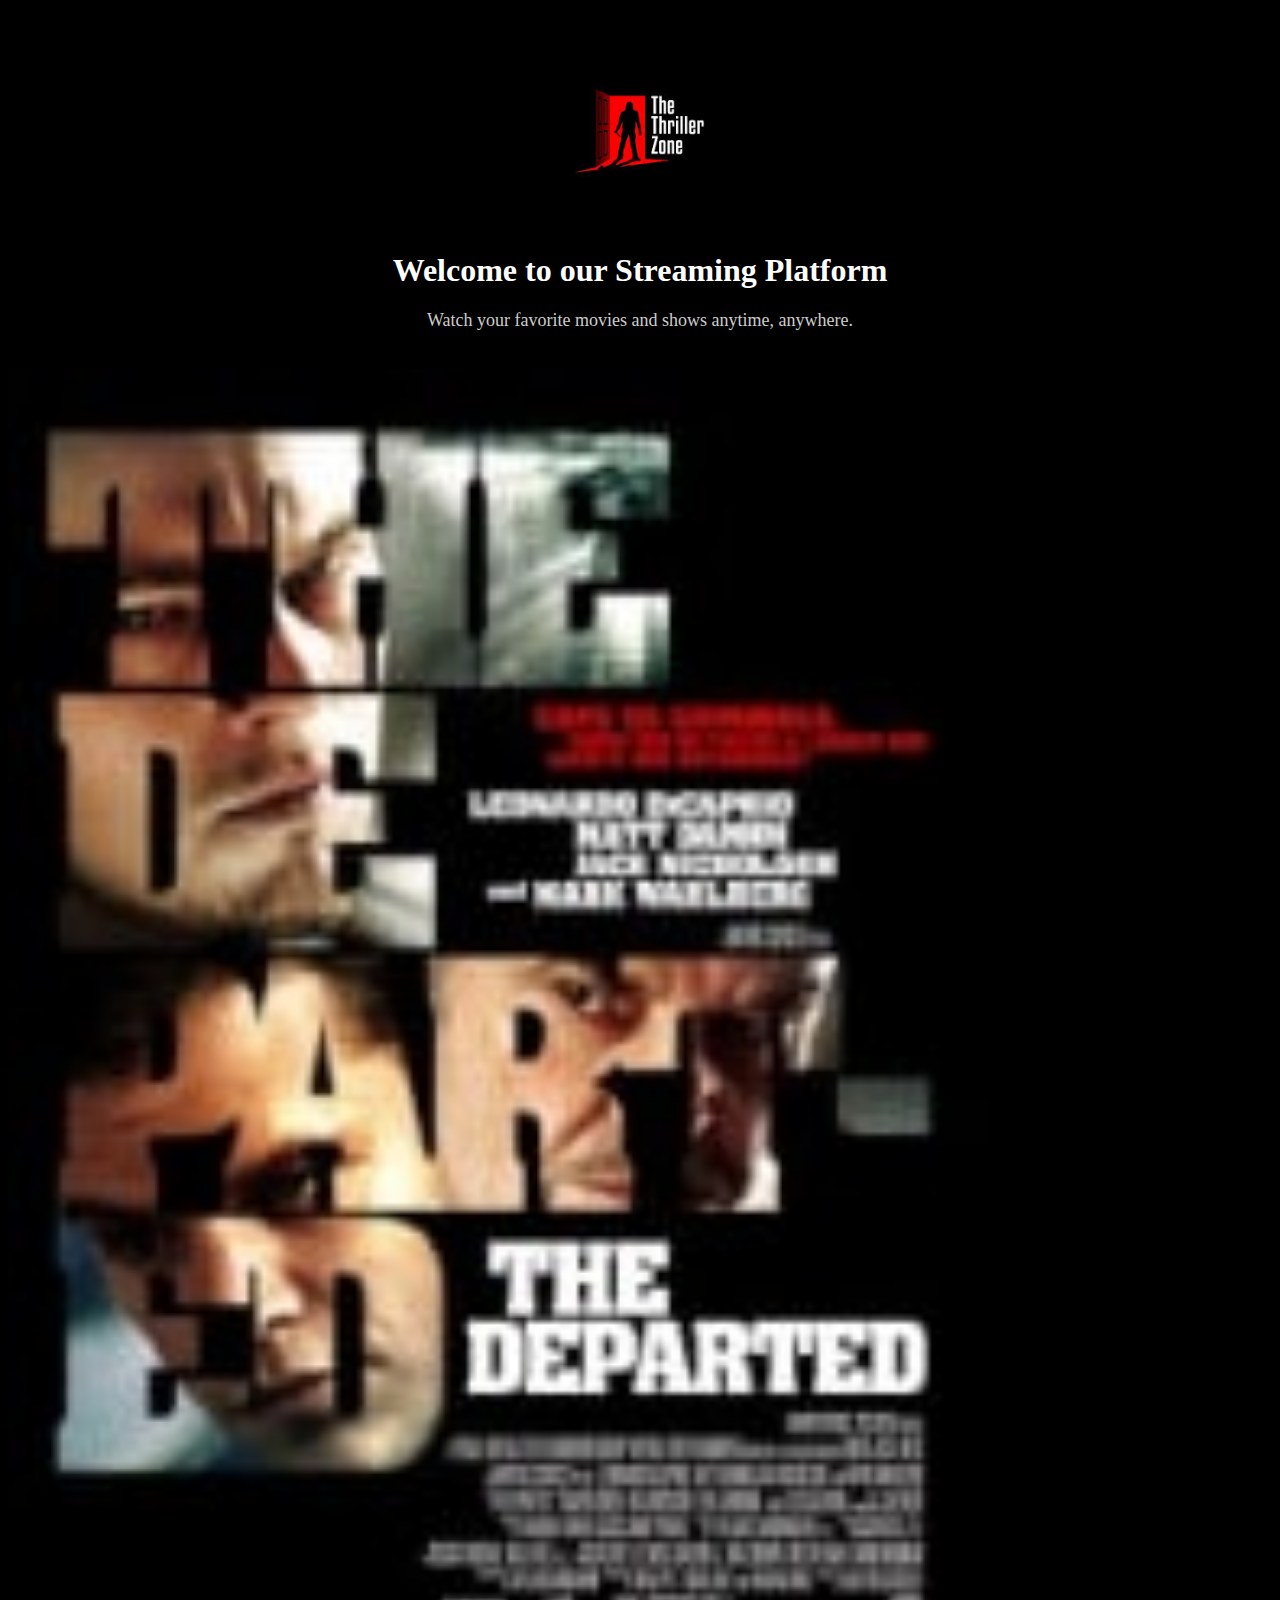
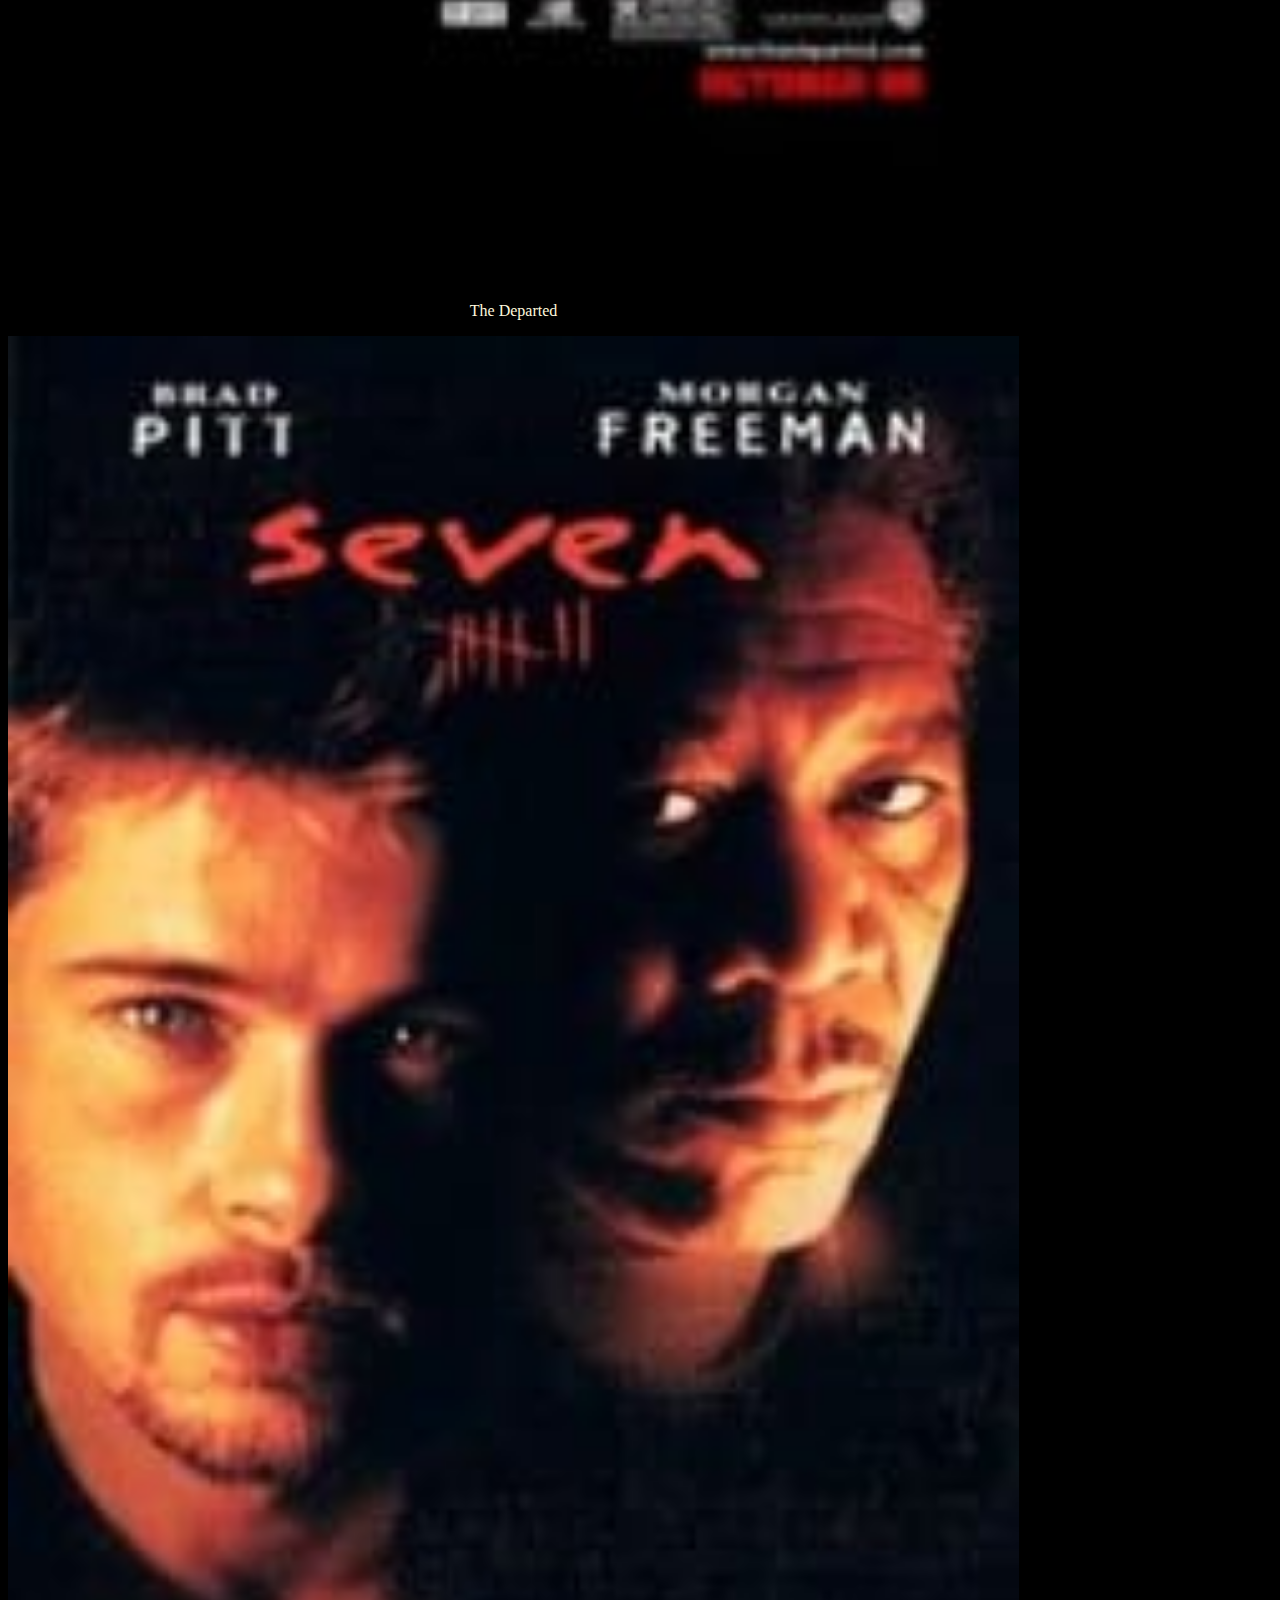
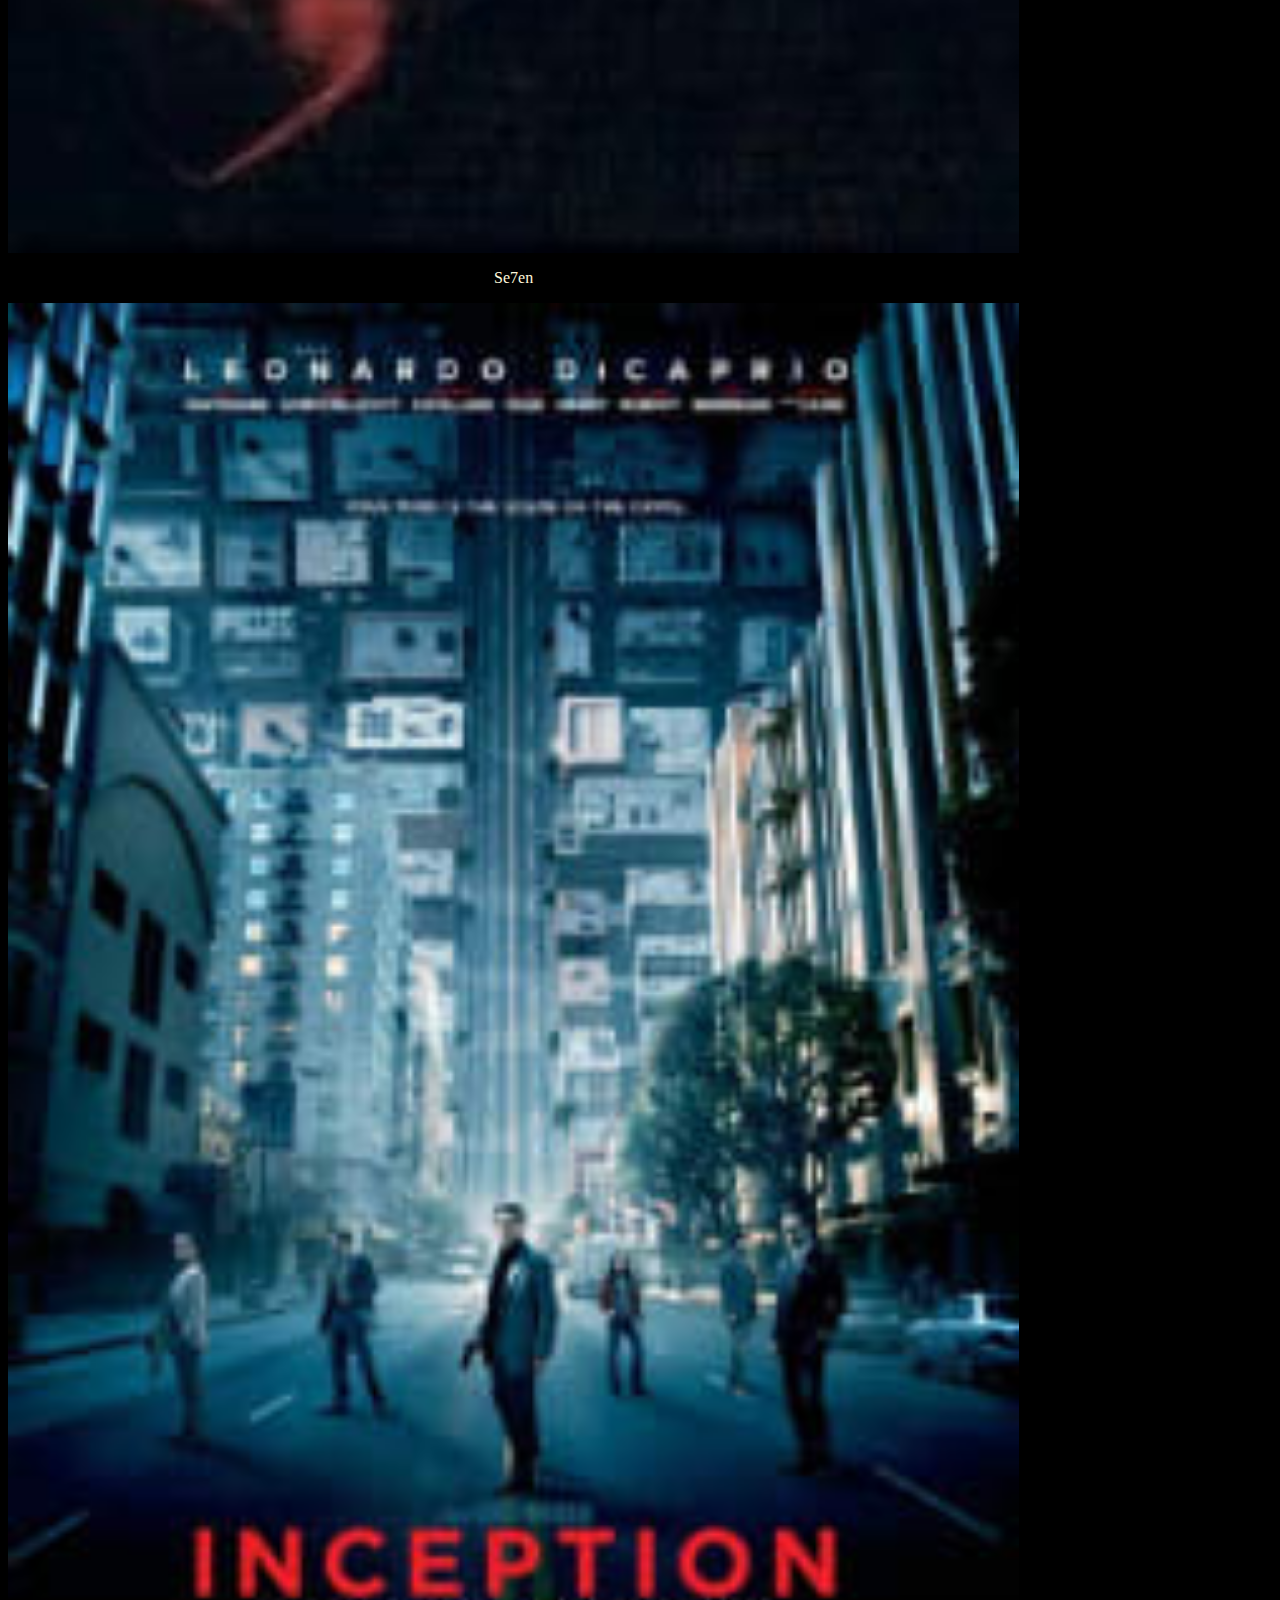
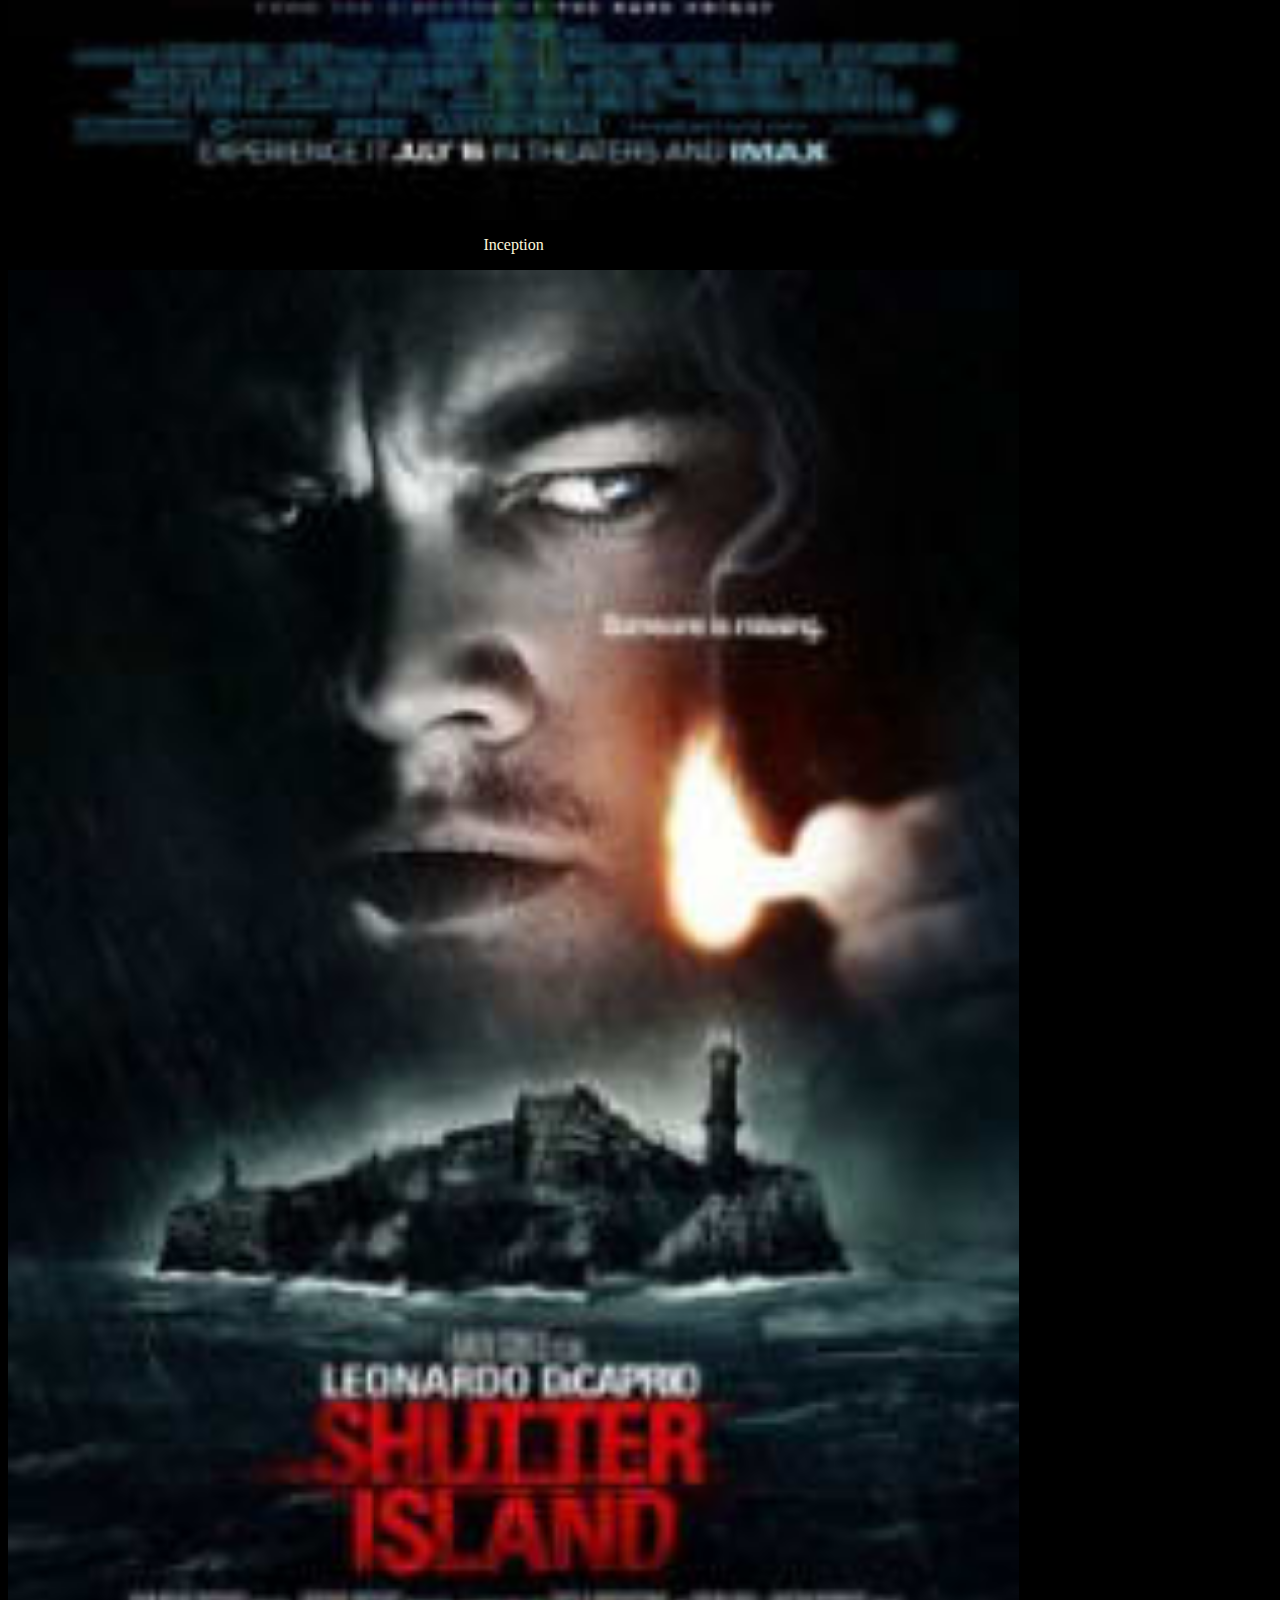
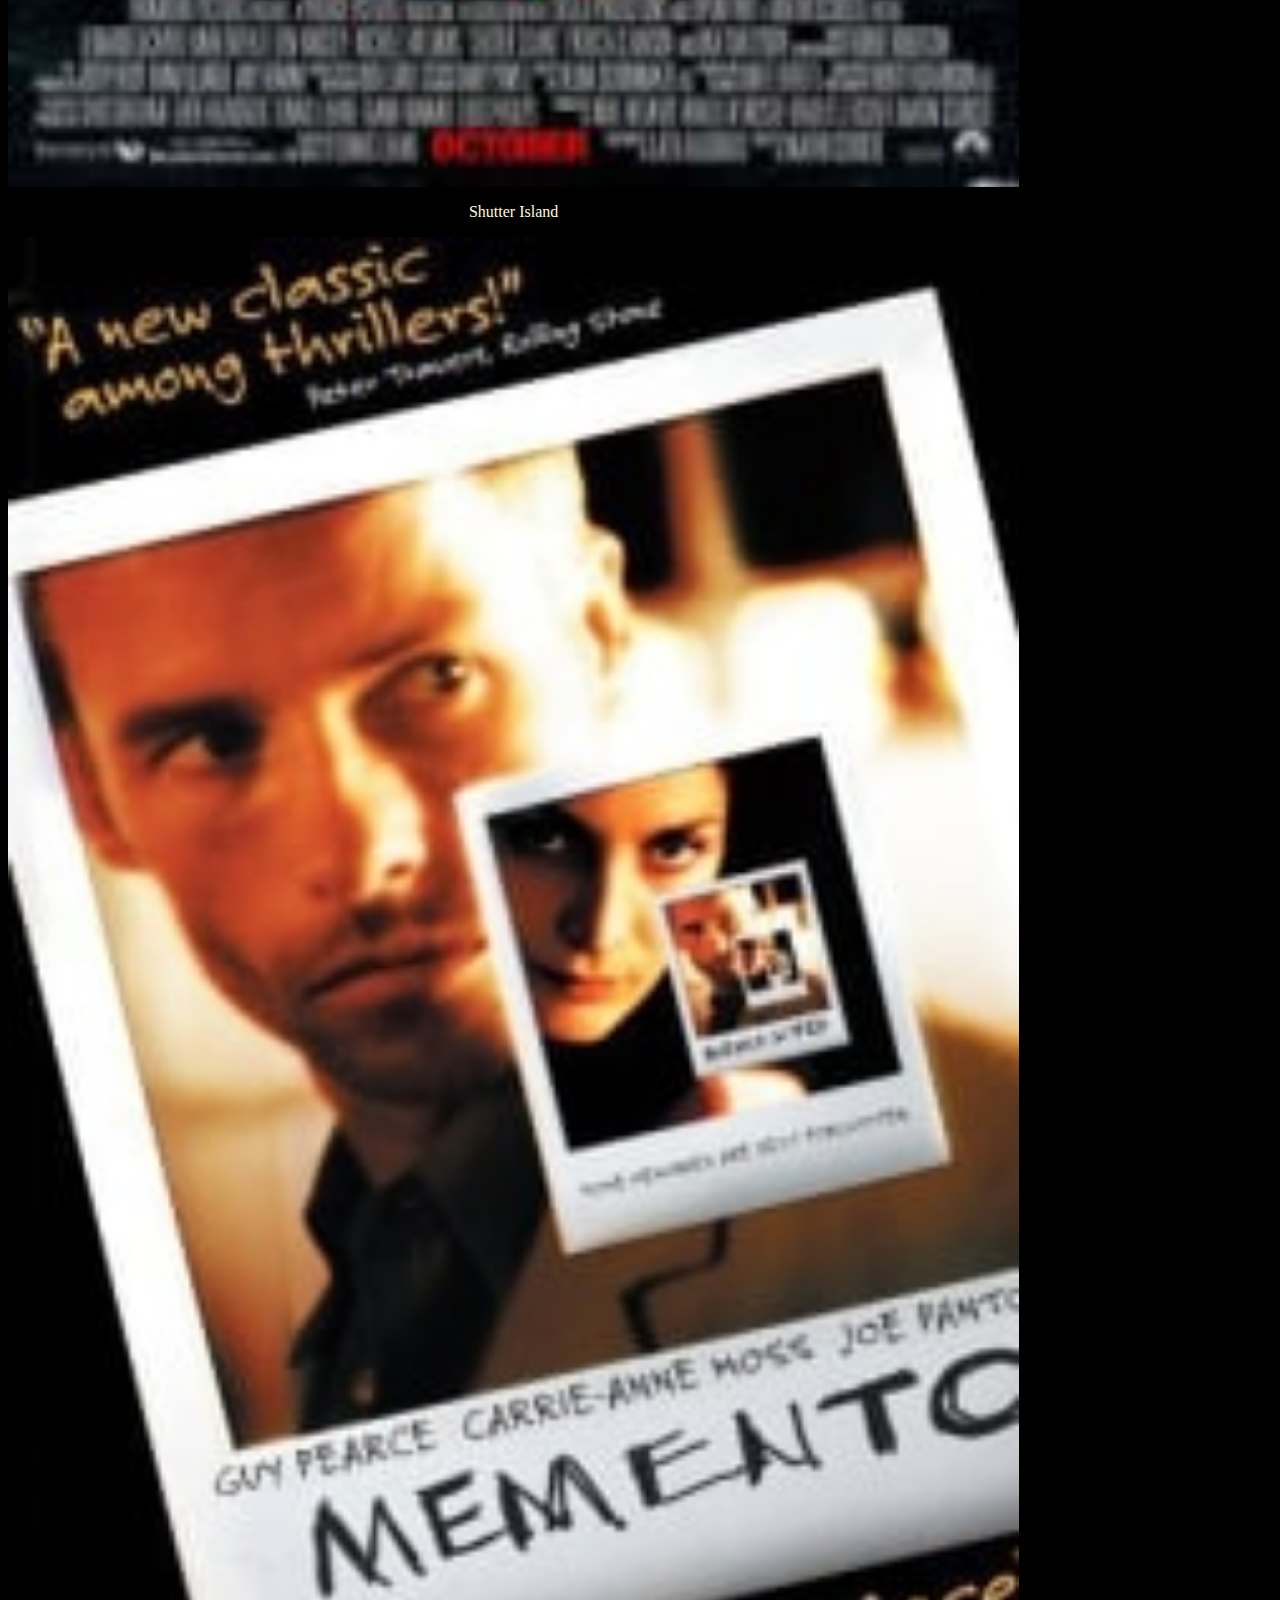
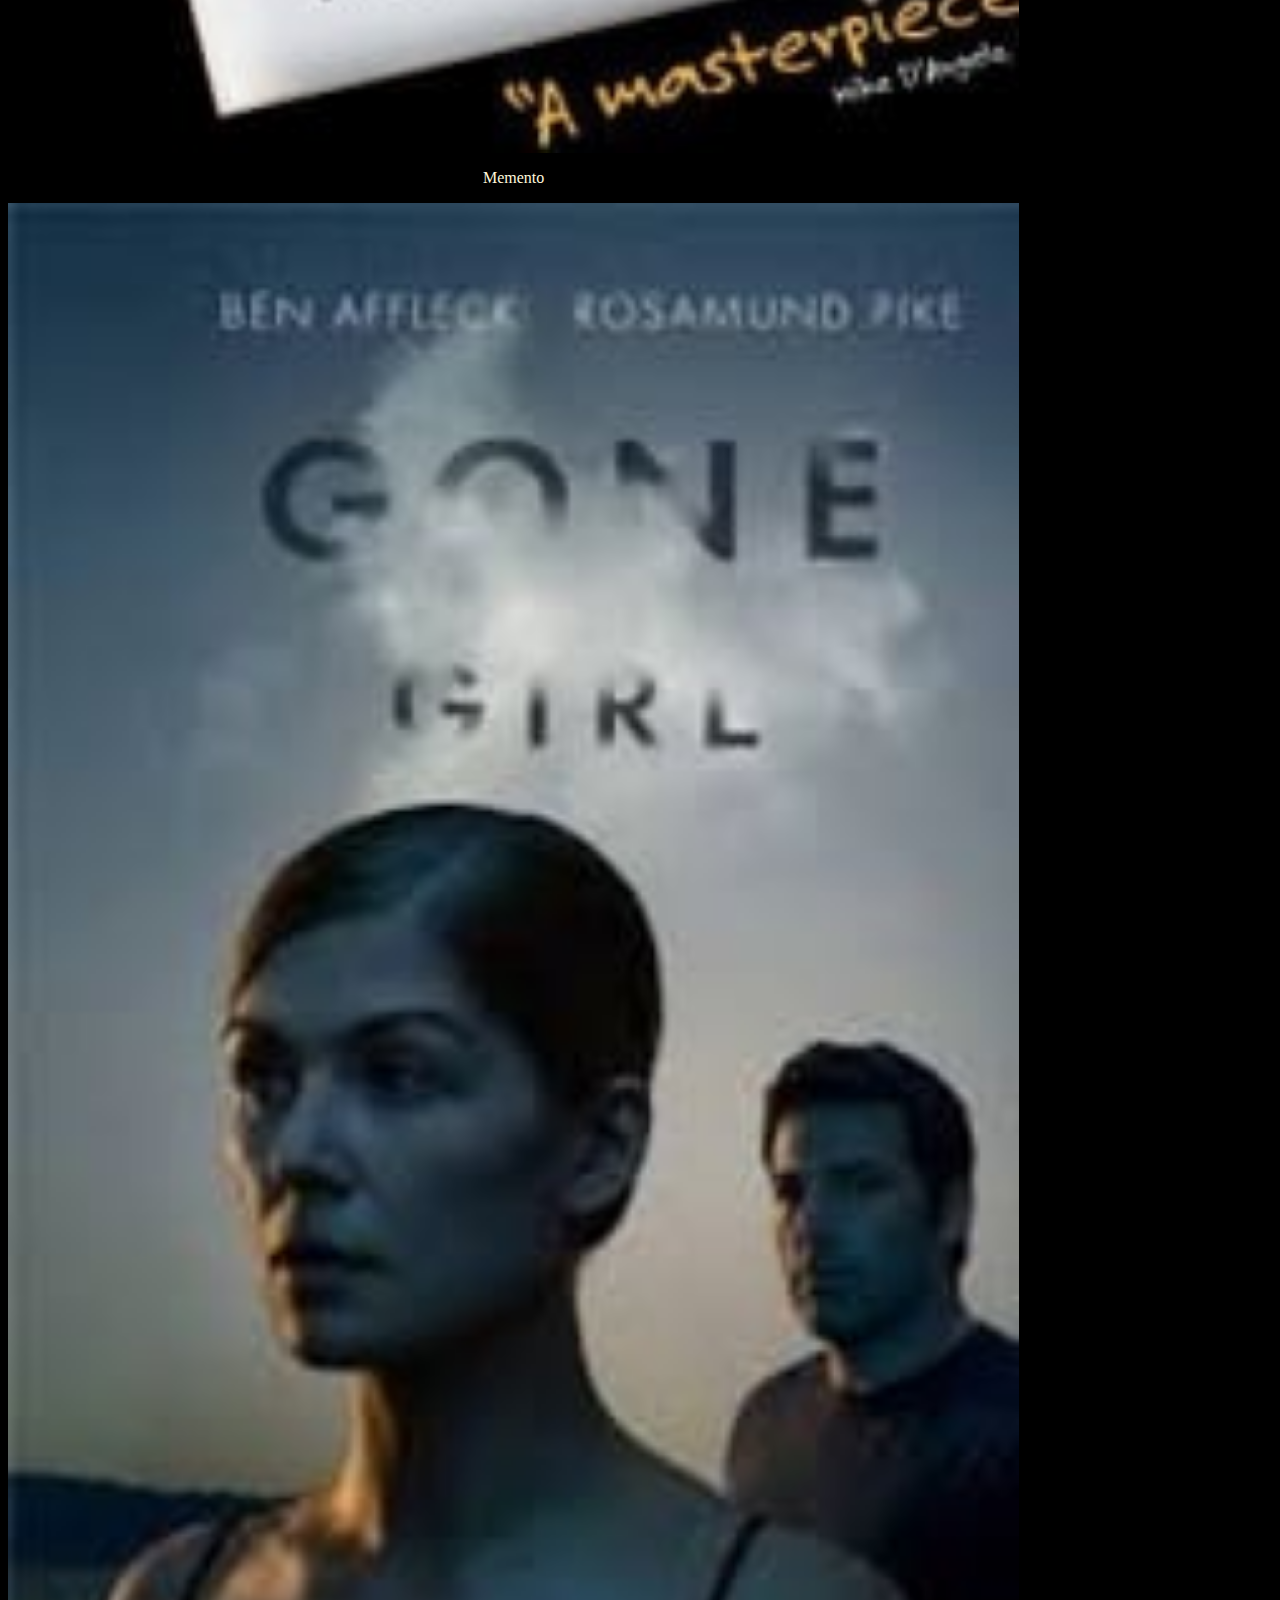
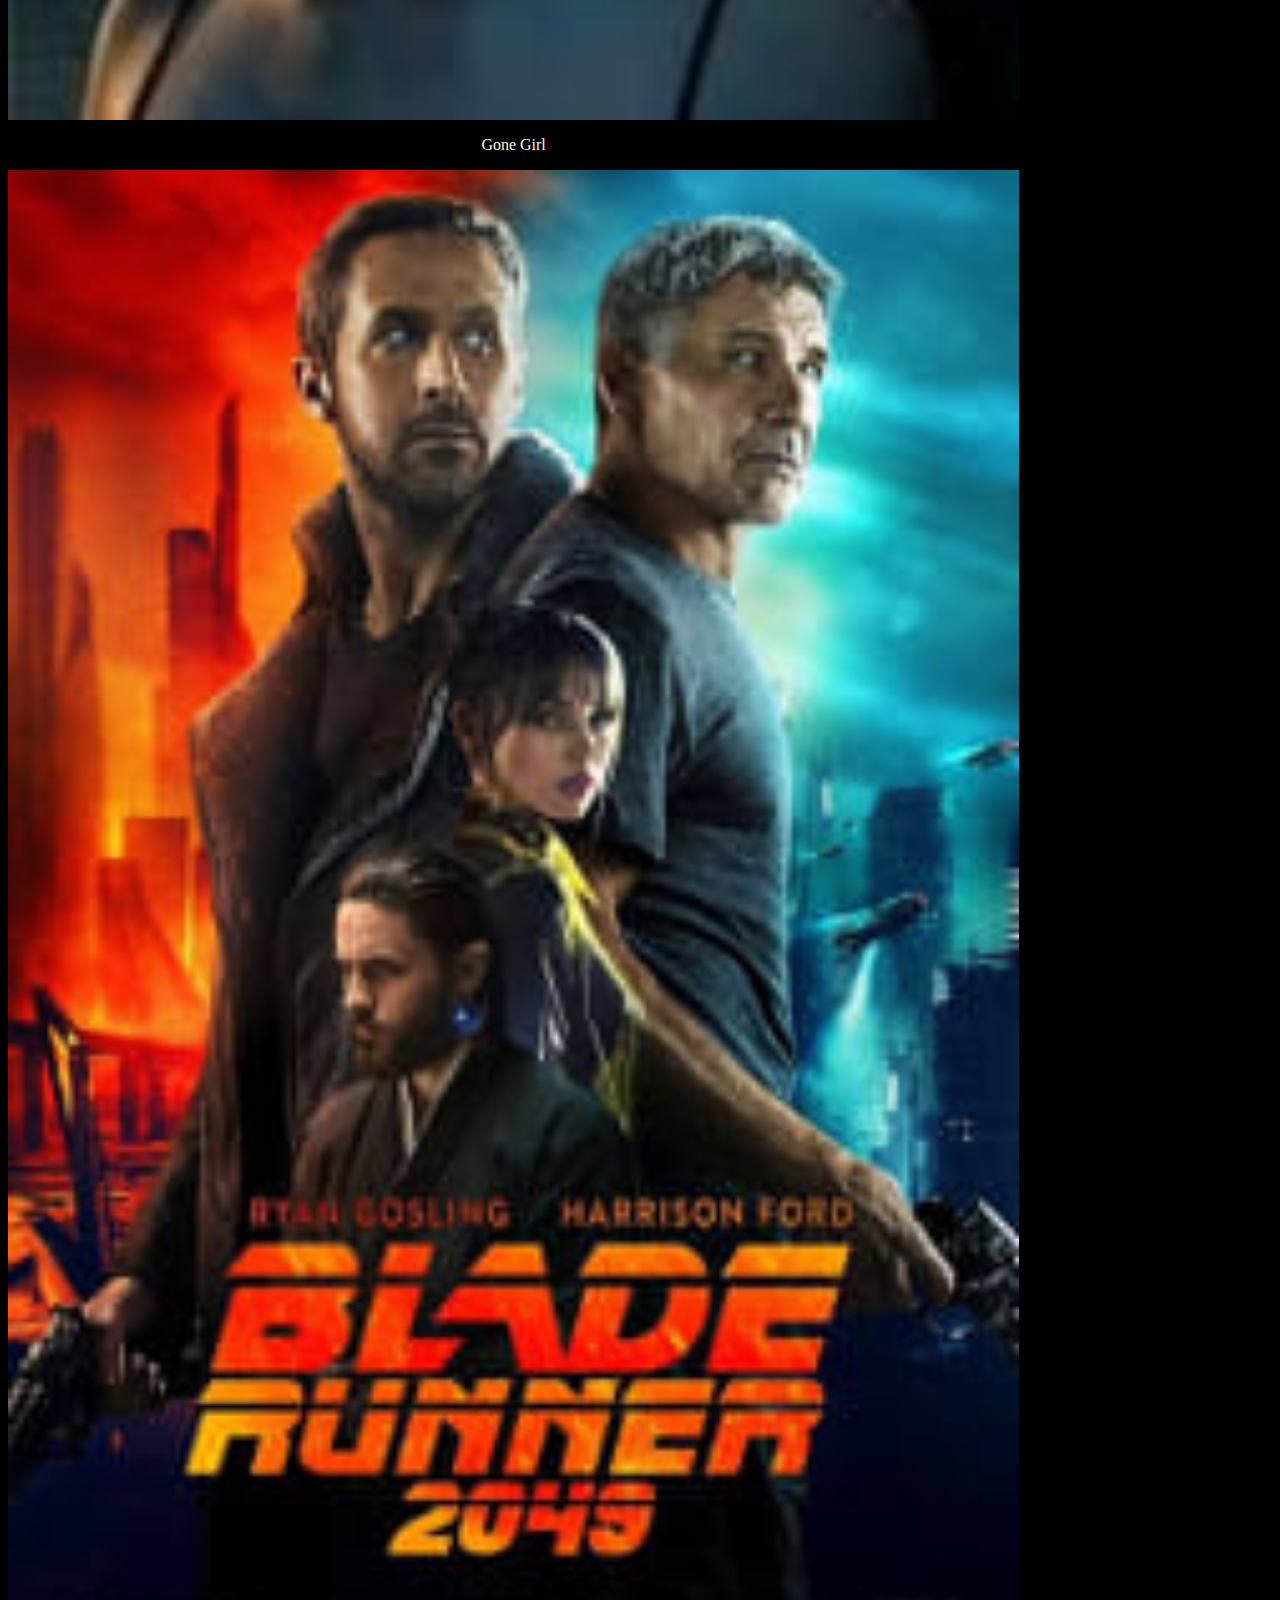
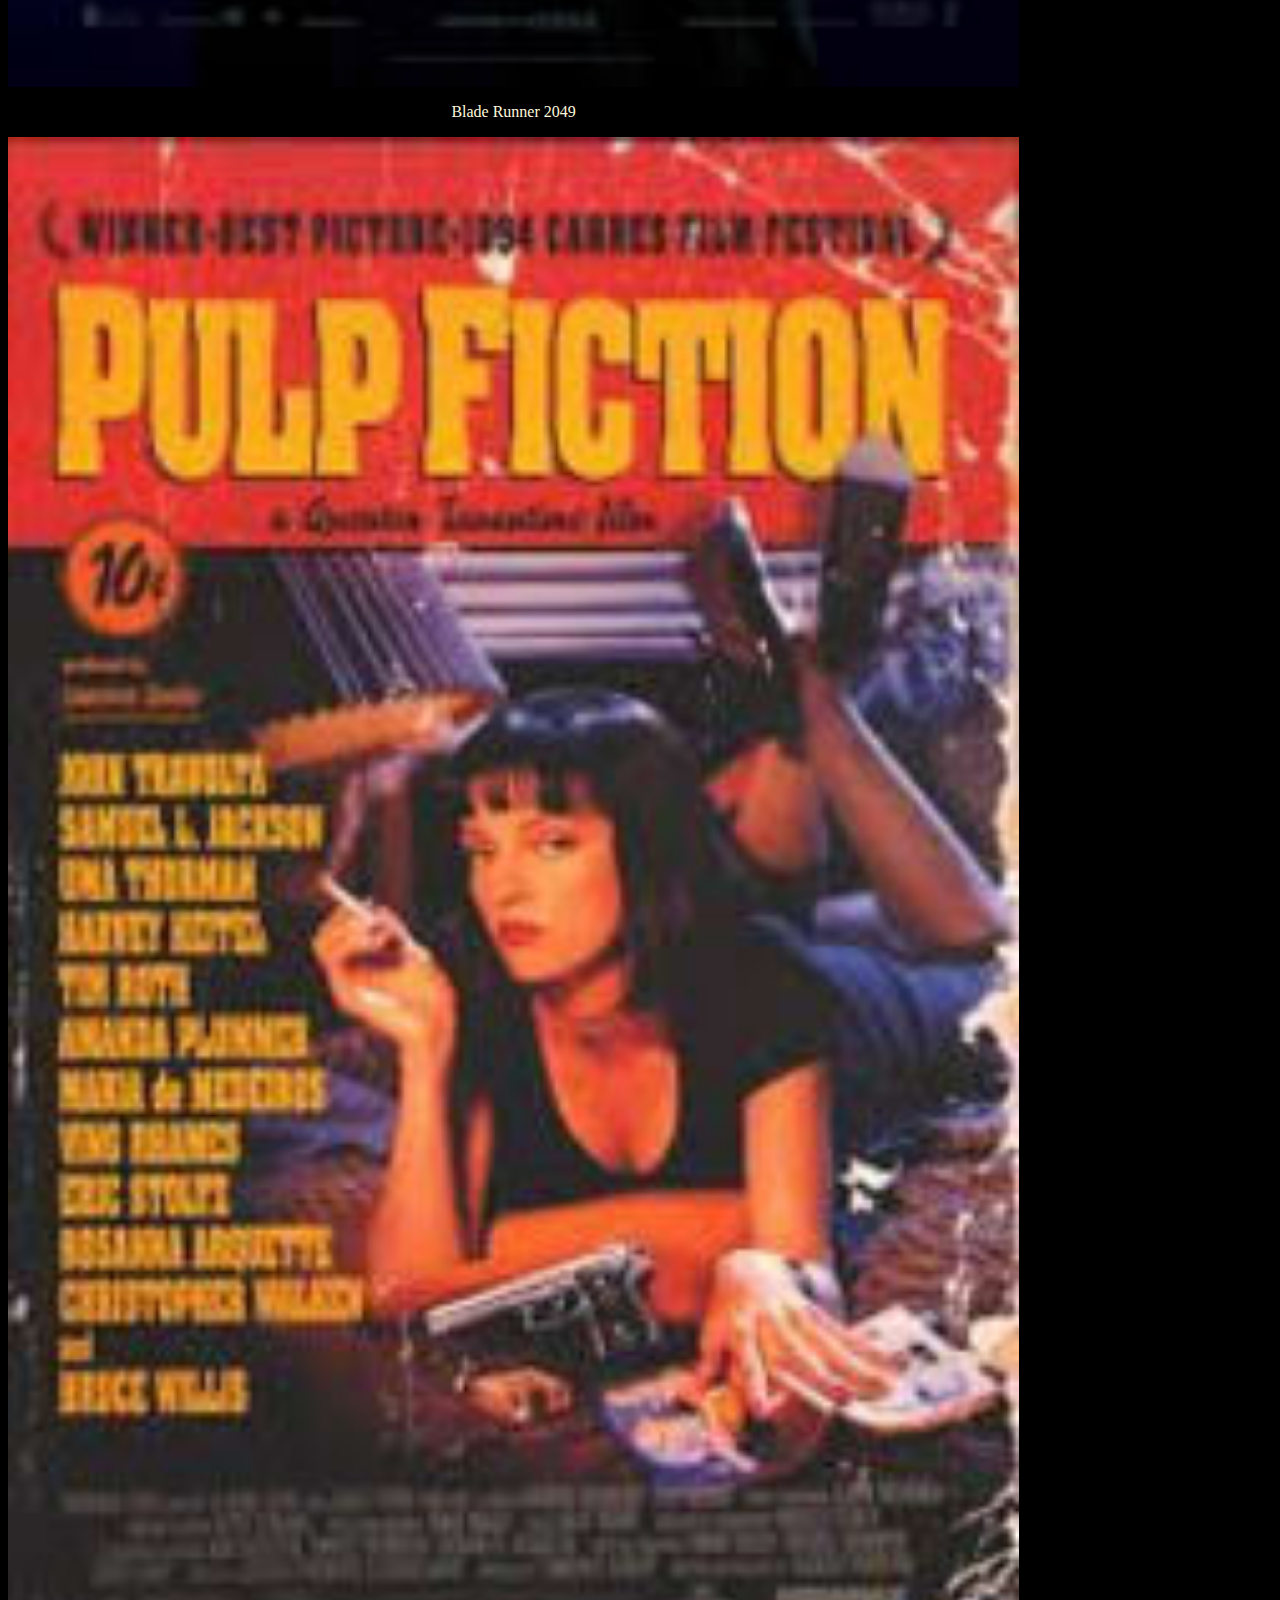
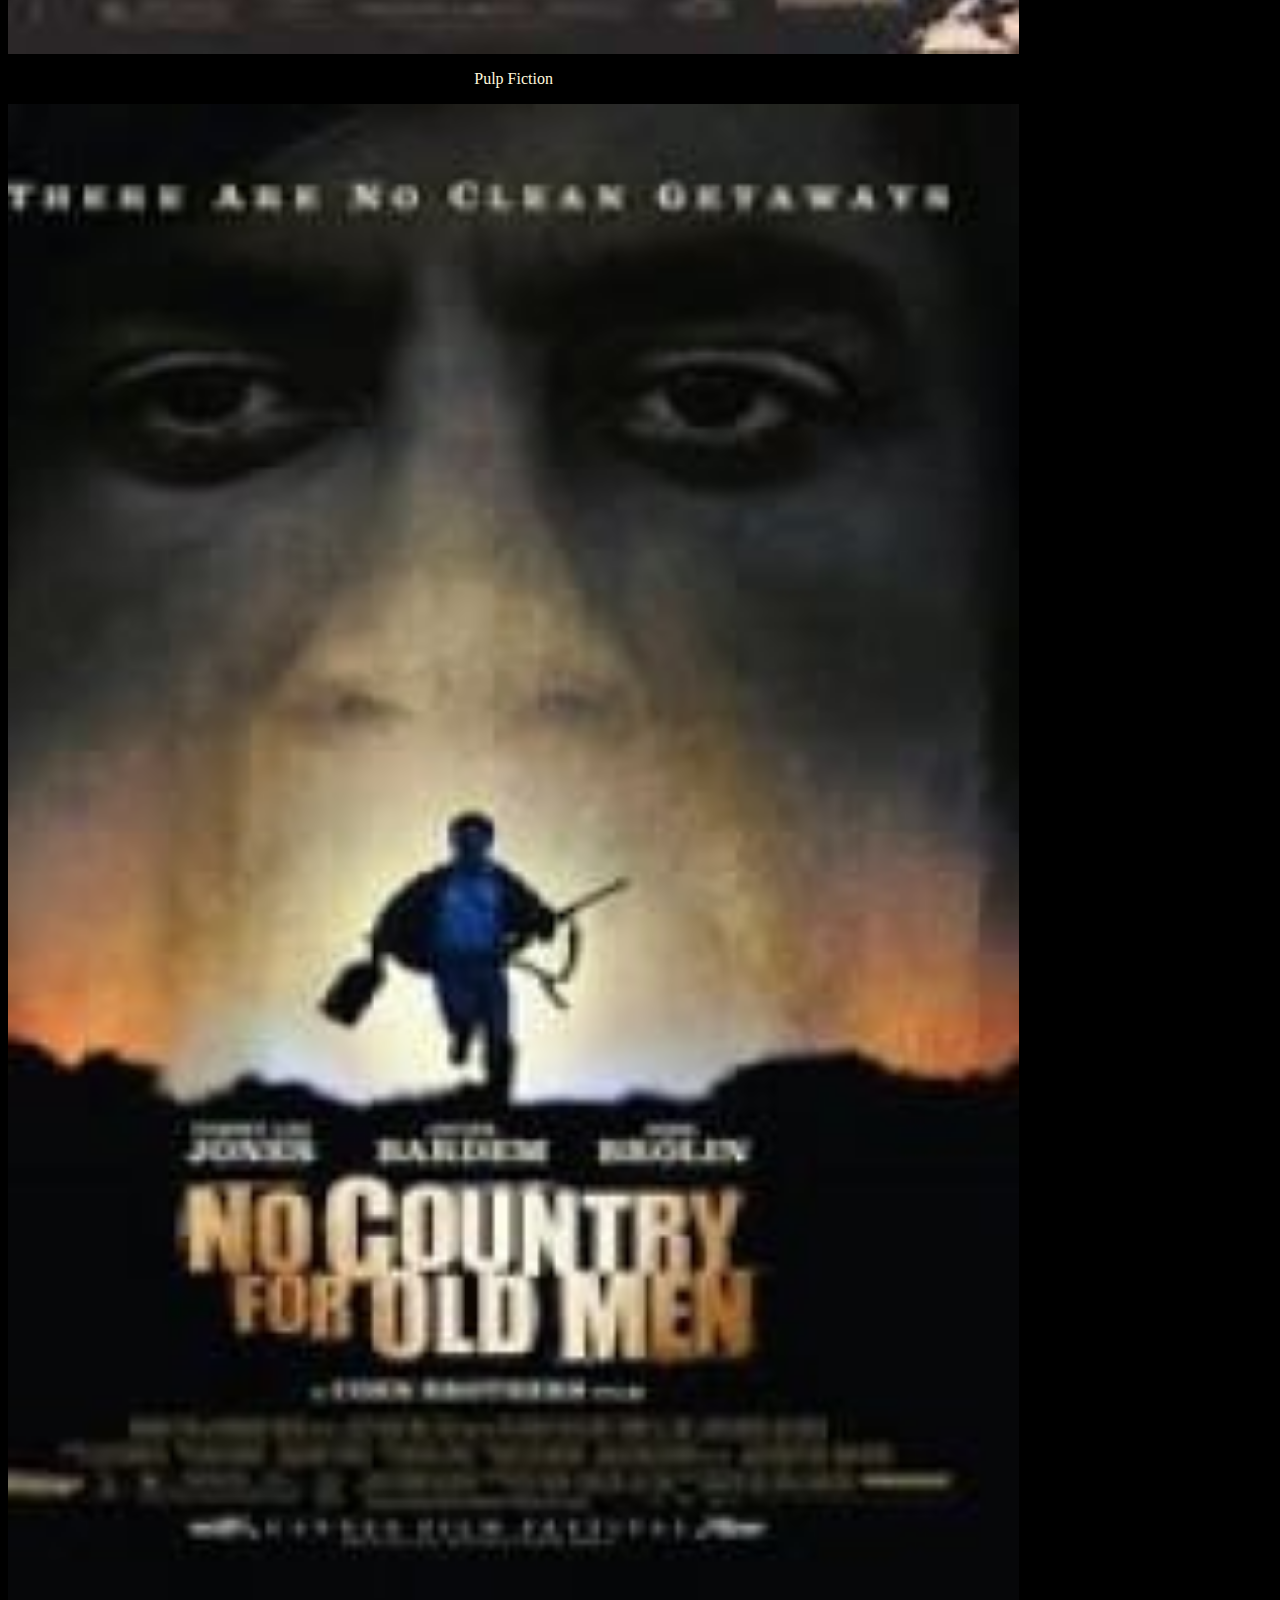
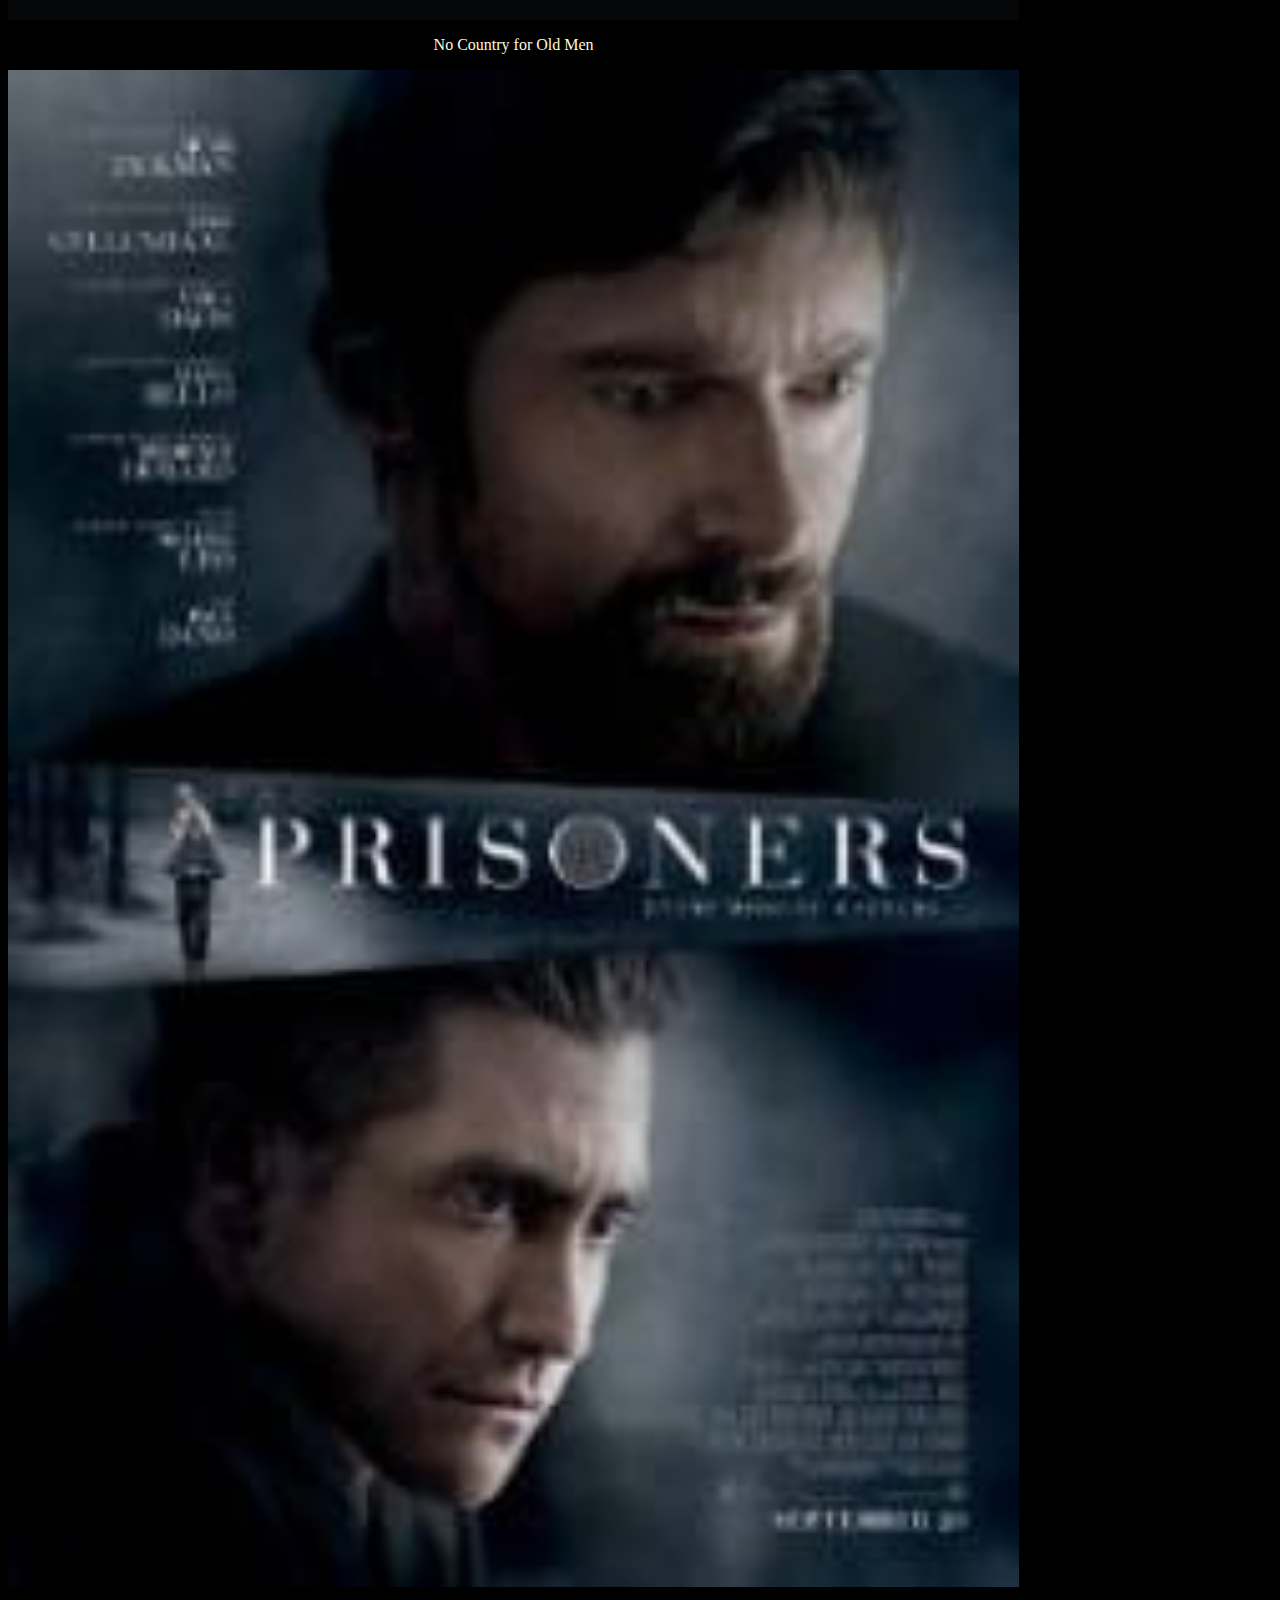
<file: thriller.html>
<!DOCTYPE html>
<html>
    <head>
      <meta charset="utf-8"/>
      <link href="https://cdn.jsdelivr.net/npm/bootstrap@5.3.0-alpha1/dist/css/bootstrap.min.css" rel="stylesheet" integrity="sha384-GLhlTQ8iRABdZLl6O3oVMWSktQOp6b7In1Zl3/Jr59b6EGGoI1aFkw7cmDA6j6gD" crossorigin="anonymous"> 
      <script src="https://cdn.jsdelivr.net/npm/bootstrap@5.3.0-alpha1/dist/js/bootstrap.bundle.min.js" integrity="sha384-w76AqPfDkMBDXo30jS1Sgez6pr3x5MlQ1ZAGC+nuZB+EYdgRZgiwxhTBTkF7CXvN" crossorigin="anonymous"></script>     
        <meta charset="utf-8"/>
        <link href="https://cdn.jsdelivr.net/npm/bootstrap@5.3.0-alpha1/dist/css/bootstrap.min.css" rel="stylesheet" integrity="sha384-GLhlTQ8iRABdZLl6O3oVMWSktQOp6b7In1Zl3/Jr59b6EGGoI1aFkw7cmDA6j6gD" crossorigin="anonymous"> 
    <script src="https://cdn.jsdelivr.net/npm/bootstrap@5.3.0-alpha1/dist/js/bootstrap.bundle.min.js" integrity="sha384-w76AqPfDkMBDXo30jS1Sgez6pr3x5MlQ1ZAGC+nuZB+EYdgRZgiwxhTBTkF7CXvN" crossorigin="anonymous"></script> 
        <style>
             html{
                scroll-behavior: smooth;
            }
            .container {
      position: relative;
      width: 80%;
    }
            .image {
      opacity: 1;
      display: block;
      width: 100%;
      height: auto;
      transition: transform 0.3s ease;
      backface-visibility: hidden;
    }
    .image:hover {
      transform: scale(1.1);
    }
    p{
      color: cornsilk;
      text-align: center;
    }
  h1{
      color: forestgreen;
      text-align: center;
  }
  .header {
      background-color: #000;
      padding: 20px;
      text-align: center;
    }
    .header img {
      width: 200px;
      height: auto;
    }
    .header h1 {
      color: #fff;
      font-size: 32px;
      margin-top: 20px;
    }
    .header p {
      color: #ccc;
      font-size: 18px;
    }

        </style>
    </head>
    <body style="background-color: black;">
      <header class="header">
        <img src="thriller.jpeg" alt="Hotstar Logo">
        <h1>Welcome to our Streaming Platform</h1>
        <p>Watch your favorite movies and shows anytime, anywhere.</p>
      </header>    
        <div class="wrapper mx-auto py-4"> 
            <div class="container"> 
                <div class="row ">
                  <div class="col-6 col-lg-2 pb-4"> 
                    <a href="https://ww7.soap2dayhd.co/film/the-departed-4599/"><img class="image" src="the-departed.jpg" alt=""></a> 
                    <p>The Departed</p>
                  </div> 
                    <div class="col-6 col-lg-2 pb-4"> 
                        <a href="https://ww7.soap2dayhd.co/film/se7en-6888/"><img class="image" src="se7en-6888.jpg" alt=""></a>
                        <p>Se7en</p>
                      </div> 
                  
                  <div class="col-6 col-lg-2 pb-4"> 
                    <a href="https://ww7.soap2dayhd.co/film/inception-2756/"><img class="image" src="inception.jpg" alt=""></a>
                    <p>Inception</p>
                  </div> 
                  <div class="col-6 col-lg-2 pb-4"> 
                     <a href="https://ww7.soap2dayhd.co/film/shutter-island-4469/"><img class="image" src="shutter-island.jpg" alt=""> </a>
                     <p>Shutter Island</p>
                  </div>
                  <div class="col-6 col-lg-2 pb-4"> 
                    <a href="https://ww7.soap2dayhd.co/film/memento-4894/"><img class="image" src="memento-4894.jpg" alt=""></a>
                    <p>Memento</p>
                  </div>
                  <div class="col-6 col-lg-2 pb-4"> 
                    <a href="https://ww7.soap2dayhd.co/film/gone-girl-2289/"><img class="image" src="gone-girl-2289.jpg" alt=""></a>
                    <p>Gone Girl</p>
                  </div> 
                  <div class="col-6 col-lg-2 pb-4"> 
                    <a href="https://ww7.soap2dayhd.co/film/blade-runner-2049-22206/"><img class="image" src="blade-runner-2049-22206.jpg" alt=""> </a>
                    <p>Blade Runner 2049</p>            
                  </div> 
                  <div class="col-6 col-lg-2 pb-4"> 
                    <a href="https://ww7.soap2dayhd.co/film/pulp-fiction-3599/"><img class="image" src="pulp-fiction-3599.jpg" alt=""> </a>
                    <p>Pulp Fiction</p>   
                  </div> 
                  <div class="col-6 col-lg-2 pb-4" > 
                    <a href="https://ww7.soap2dayhd.co/film/no-country-for-old-men-4017/"><img class="image" src="no-country-for-old-men-4017.jpg" alt=""> </a>
                    <p>No Country for Old Men</p>
                  </div> 
                  <div class="col-6 col-lg-2 pb-4" > 
                    <a href="https://ww7.soap2dayhd.co/film/prisoners-7591/"><img class="image" src="prisoners-7591.jpg" alt=""> </a>
                    <p>Prisoners</p></div>
                    <div class="col-6 col-lg-2 pb-4" > 
                        <a href="https://ww7.soap2dayhd.co/film/john-wick-1631/"><img class="image" src="john-wick.jpg" alt=""> </a>
                        <p>John Wick</p>
                      </div>
                      <div class="col-6 col-lg-2 pb-4" > 
                        <a href="https://ww7.soap2dayhd.co/film/mission-impossible-6924/"><img class="image" src="mission-impossible.jpg" alt=""> </a>
                        <p>Mission Impossible</p></div>
                  </div>
                </div> 
              </div> 
        </div>  
	</body>
</html>
</file>
<file: style.css>
#last{
    width: 100%;
    height: auto;
    justify-content: center;
    background-color: #ffb3b3;
    }
    .full{
    width: 80%;
    display: inline-block;
    margin:2%;
    margin-left: 10%;
    text-align: center;
    background-color: black;
    color: white;
    border:15px solid orange;
    border-radius: 5px;
    margin-bottom: 8%;
    margin-top: 8%;
    }
    .full h3{
    font-size: 2rem;
    display:block;
    margin: 2%;
    margin-bottom: 0;
    }
    .lt{
    padding: 2%;
    margin: 2%;
    }
    .rt{
    padding: 2%;
    margin: 2%;
    }
    .lt textarea{
    width: 94%;
    margin-left: 2.8%;
    }
    button{
    margin: 2%;
    }
    .btn-primary{
    background-color: black;
    border: 2px solid white;
    border-radius: 5%;
    }
    .list-item{
    margin-bottom: 2%;
    list-style-type: none;
    }
    .list-item span{
    margin-left: 10px;
    font-size: 1.4rem;
    }
    .list-item a{
    color: white;
    display: inline-block;
    }
    .list-item a:hover{
    text-decoration: underline;
    }
    .form-control{
    background-color: black;
    }
         
    @media screen and (min-width: 770px){
    .full{
        width: 70%;
        margin-left: 15%;
    }
    .lt textarea{
    width: 95%;
    margin-left: 2.4%;
    }
    }
         
    @media screen and (min-width: 1100px){
    .full{
        width: 65%;
        margin-left: 17%;
        margin-top: 5%;
    }
    .lt{
        width: 55%;
        display: inline-block;
        float: left;
        margin-right: 0;
    }
    .rt{
        width: 35%;
        display: inline-block;
        margin-left: 0;
    }
    .list-item{
    margin-bottom: 10%;
    }
    .contact-list{
        margin-top: 22%;
        padding-right: 8%;
    }
    .fa-envelope, .gmail{
        display: inline-block;
        width: auto;
    }
    }
</file>
